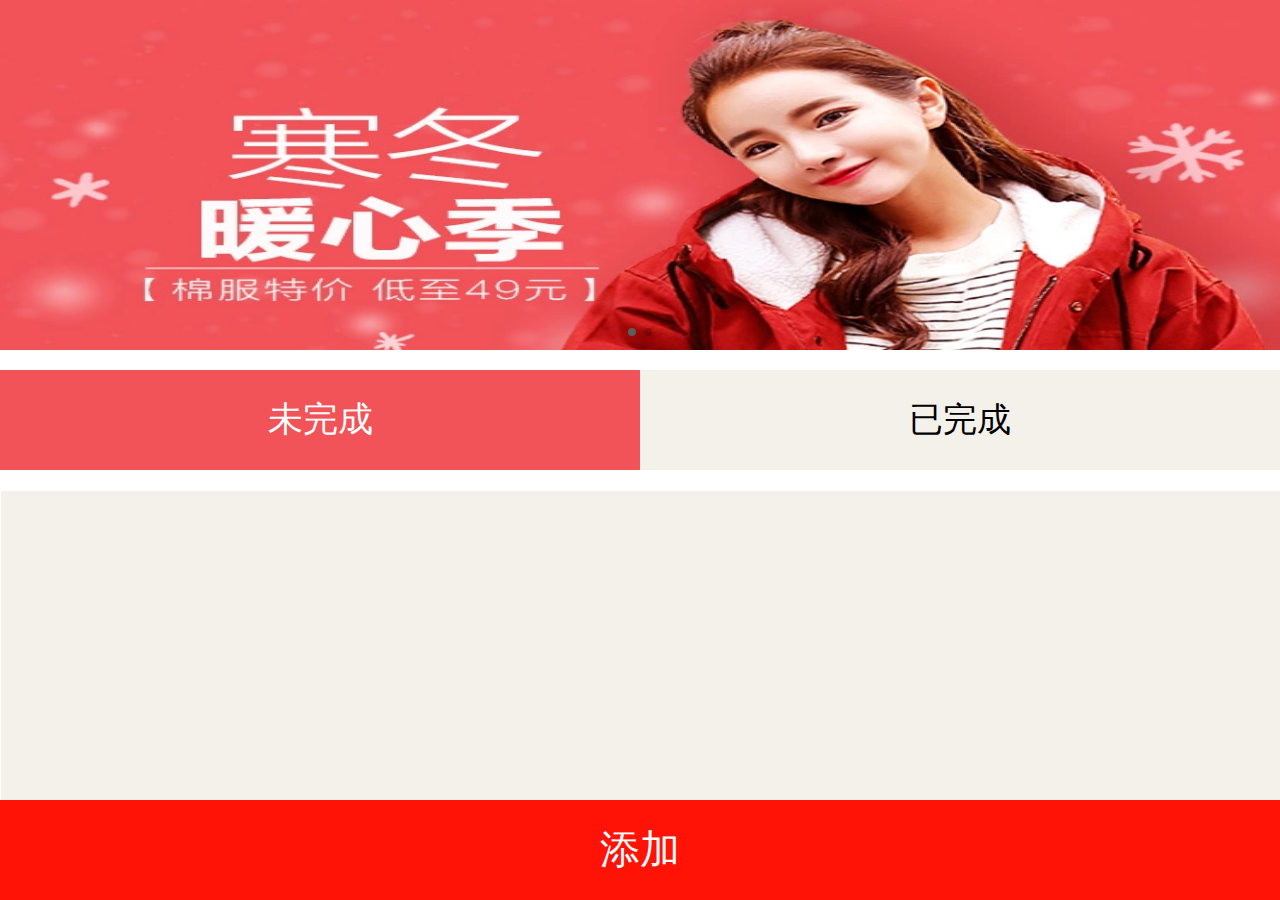
<file: projects/todo/index.html>
<!doctype html>
<html lang="en">
<head>
    <meta charset="UTF-8">
    <meta name="viewport"
          content="width=device-width, user-scalable=no, initial-scale=1.0, maximum-scale=1.0, minimum-scale=1.0">
    <title>便签</title>
    <link rel="stylesheet" href="css/swiper.min.css">
    <link rel="stylesheet" href="css/my_.css">
    <link rel="stylesheet" href="css/iconfont.css">
    <style>
    
    </style>
</head>
<body>

<div id="main">

    <!--移动端插件 Swiper-->
    <div class="swiper-container">
        <div class="swiper-wrapper">
            <div class="swiper-slide">
                <img src="img/banner-pc3.png" alt="">
            </div>
            <div class="swiper-slide">
                <img src="img/banner-pc4.png" alt="">
            </div>
        </div>
        <div class="swiper-pagination"></div>
    </div>
    <!--F15358-->
    <!--轮播结束-->
    <div class="btn-box">
        <div class="wait active">未完成</div>
        <div class="done">已完成</div>
    </div>
    <div class="content">
        <ul>
            <li>
                <input type="checkbox">
                
            </li>
        </ul>
    </div>
    <div class="inner-box">
        <div id="add">添加</div>
    </div>
</div>
<div class="mask">
    <div class="editarea ">
        <textarea name="" id="text" cols="30" rows="10"></textarea>
        <input type="button" value="提交" id='subimt'>
        <div class="close">X</div>
    </div>
    <div class="showarea">
        <div class="show-inner"></div>
        <div class="showclose">X</div>
    </div>
</div>
<!--现成动画-->
<!--animate.css-->
</body>
<script src="js/jquery.min.js"></script>
<script src="js/swiper.js"></script>
<script src="js/rem.js"></script>
<script src="js/iscroll.js"></script>
<script src="js/hammer.js"></script>
<script src="js/my.js"></script>
</html>
</file>
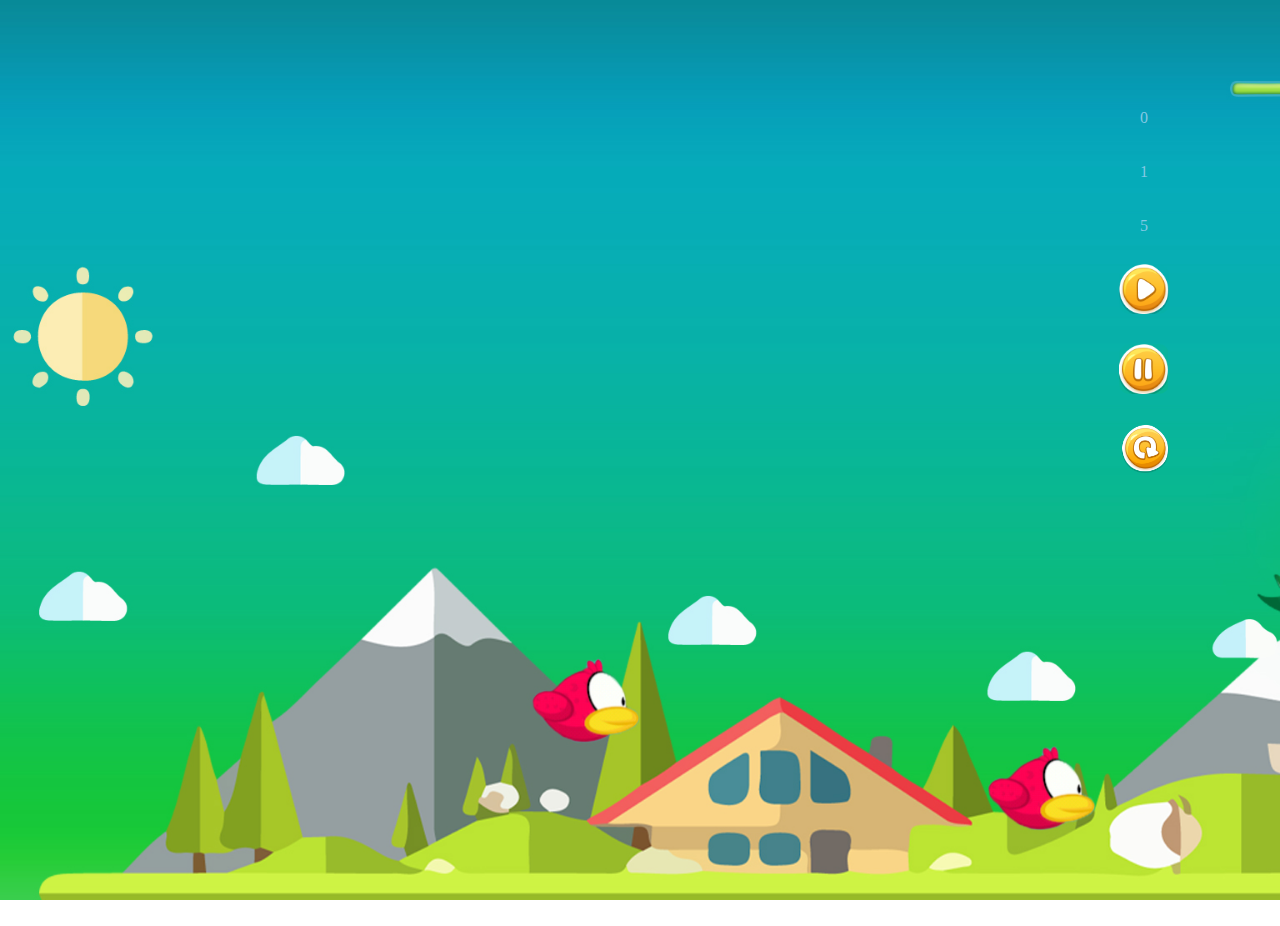
<file: projects/daziyouxi/dazi.html>
<!doctype html>
<html lang="en">
<head>
    <meta charset="UTF-8">
    <title>Document</title>
</head>
<style>
    html,body{
        width: 100%;
        height: 100%;
        overflow: hidden;
        background:linear-gradient(#098B99, #06ACBA 25%, #09B796 50%, #0DBE6D 75%,#14C445);
    }

    *{
        margin: 0px;
        padding: 0px;
        box-sizing: border-box;
        list-style: none;/* 列表标签的默认样式 */
        text-decoration: none; /* 清除标签的默认下划线 */
    }
    img{
        width:100%;
        height: 100%;
    }

    @keyframes leftIn {
        0%{
            left: 1230px;
        }
        100%{
            left: 0;
        }
    }
    .main{
        width:1300px;
        height: 100%;
        background-image: url('img/bg-pc1.jpg');
        background-repeat: no-repeat;
        background-size: cover ;
        margin:0 auto;
    }
    .left{
        width:950px;
        height: 100%;
        float: left;
        position: relative;
    }
    .right{
        width: 300px;
        height: 100%;
        float: left;
        margin-top:26px;
        margin-left:44px;
    }
    .show{
        width: 180px;
        height: 40px;
        border-radius: 10px;
        margin: 14px auto;
    }
    .show1{
        margin-top: 60px;
    }
    .show .title{
        height: 20px;
        text-align: center;
        color: #fff;
    }
    .show .con{
        height: 20px;
        text-align: center;
        color: #84C9E4;
        padding-top:23px;
    }
    .btn{
        width: 60px;
        height: 30px;
        line-height: 30px;
        text-align: center;
        margin: 30px auto 0;
        cursor: pointer;
        border-radius: 10px;
        font-weight: 600;
        color: #000;
        transition: all 1s;
    }
    #start{
        width: 50px;
        height: 50px;
        background: url('img/kaishi.png');
        background-size: contain;
        background-repeat: no-repeat;
    }
    #pause{
        background: url('img/zhanting.png');
        width: 50px;
        height: 50px;
        background-size: contain;
        background-repeat: no-repeat;
    }
    .btn:hover,.close:hover{
        transform: scale(1.1);
        color: blue;
    }
    .letter{
        width: 53px;
        height: 77px;
        position: absolute;
    }
    .close{
        width: 50px;
        height: 50px;
        background: url("img/chongxinkaishi.png");
        background-size: contain;
        margin:30px auto;
        transition: all 1s;
    }
</style>
<body>
    <div class="main">
        <div class="left"></div>
        <div class="right">
            <div class="show show1">
                <!--<div class="title">得分</div>-->
                <div class="con" id="scor">0</div>
            </div>
            <div class="show">
                <!--<div class="title">关卡</div>-->
                <div class="con" id="state">1</div>
            </div>
            <div class="show">
                <!--<div class="title">生命</div>-->
                <div class="con" id="life">5</div>
            </div>
            <div class="btn" id="start"></div>
            <div class="btn" id="pause"></div>
            <div class="close"></div>
        </div>
    </div>
</body>
<script src="js/dz.js"></script>
<script>
    this.life=life;
    this.lifenum=5;
    this.speed=5;
    this.state=state;
    this.statenum=1;
    this.scor=scor;
    this.scornum=0;
    this.height=window.innerHeight;
    this.left = left;
    this.num = 3;
    this.obj = {};
    this.flag=true;
    this.st=null;
    // this.phb=phb;
    this.bestScor=localStorage.scor?JSON.parse(localStorage.scor):[];


</script>
</html>
</file>
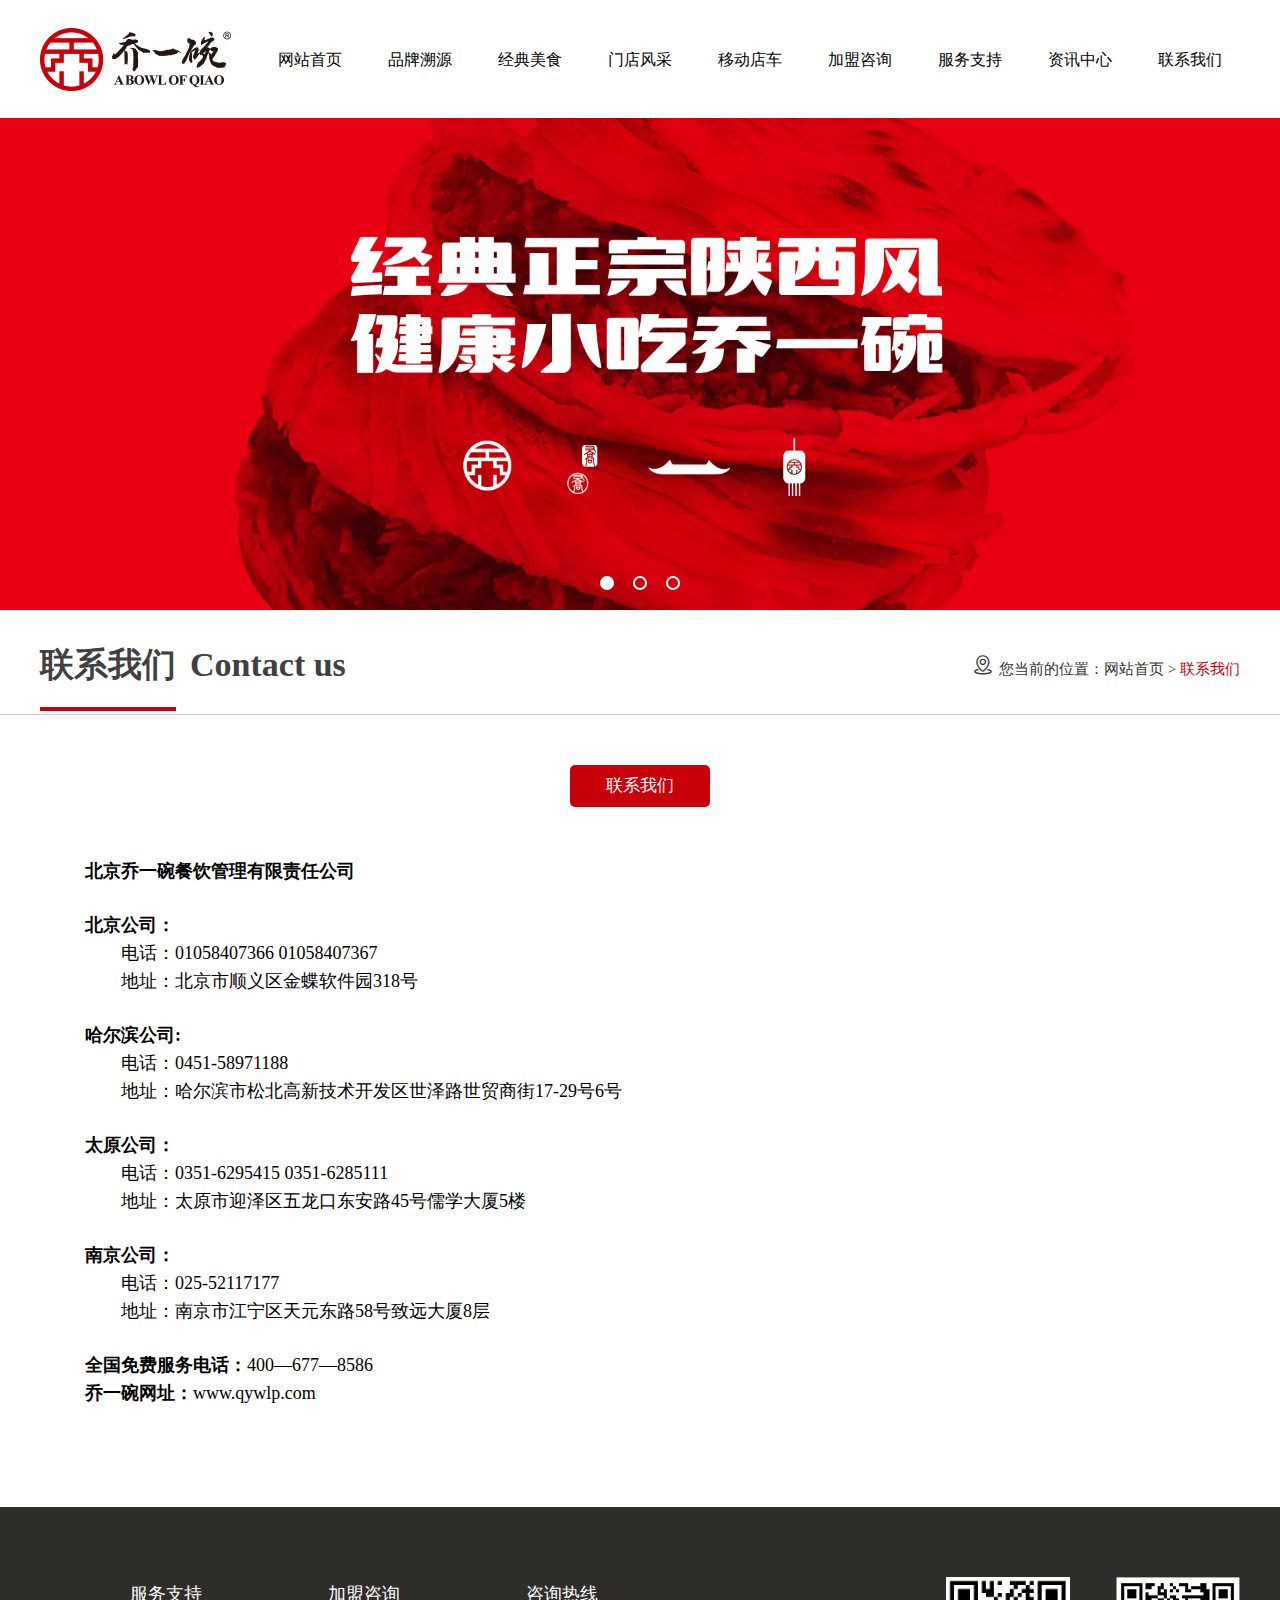
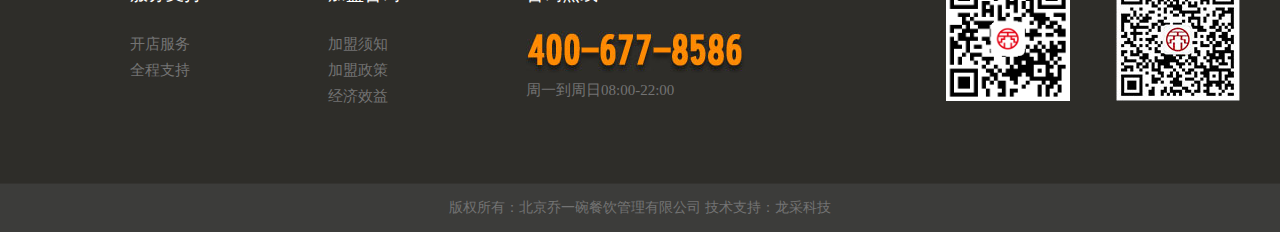
<file: projects/qiye/call-me.html>
<!doctype html>
<html lang="en">
<head>
    <meta charset="UTF-8">
    <title>联系我们</title>
    <link rel="stylesheet" href="css/iconfont.css">
    <link rel="stylesheet" href="css/base.css">
    <link rel="stylesheet" href="css/jingdian_.css">
    <link rel="stylesheet" href="css/call_me.css">
</head>
<body>
<header>
    <div class="head-left">
        <img src="img/logo.jpg" alt="">
    </div>
    <ul class="head-right">
        <li><a href="index.html">网站首页</a></li>
        <li><a href="pinpai.html">品牌溯源</a></li>
        <li><a href="jingdian.html">经典美食</a></li>
        <li><a href="menmiancaifeng.html">门店风采</a></li>
        <li><a href="move-che.html">移动店车</a></li>
        <li><a href="jia-meng.html">加盟咨询</a></li>
        <li><a href="service.html">服务支持</a></li>
        <li><a href="new.html">资讯中心</a></li>
        <li><a href="call-me.html">联系我们</a></li>
    </ul>
</header>
<!--导航结束-->
<!--banner开始-->
<div class="banner-box">
    <ul class="banner">
        <li class="qy-active"><img src="img/banner-pc1.jpg" alt=""></li>
        <li><img src="img/banner-pc2.jpg" alt=""></li>
        <li><img src="img/banner-pc3.jpg" alt=""></li>
    </ul>
    <ul class="qy-dianbox">
        <li class="dian-active"></li>
        <li></li>
        <li></li>
    </ul>
</div>
<!--banner结束-->
<!--内容标题开始-->
<div class="twopage-title">

    <div class="twopage-inner-l">
        <span>联系我们</span>
        <span>Contact us</span>
    </div>
    <div class="twopage-inner-r">
        <span class="iconfont address">&#xe876;</span>
        <span>
            您当前的位置：网站首页 > <span class="add-color">联系我们</span>
        </span>
    </div>
</div>
<div class="bottom-line"></div>
<!--主体内容开始-->
    <div class="call-title">联系我们</div>
<ul class="call-box">
        <li >北京乔一碗餐饮管理有限责任公司</li>
        <li class="add-b">北京公司：</li>
        <li>　　电话：01058407366    01058407367</li>
        <li>　　地址：北京市顺义区金蝶软件园318号</li>
        <li class="add-b">哈尔滨公司:</li>
        <li>　　电话：0451-58971188</li>
        <li>　　地址：哈尔滨市松北高新技术开发区世泽路世贸商街17-29号6号</li>
        <li class="add-b">太原公司：</li>
        <li>　　电话：0351-6295415    0351-6285111</li>
        <li>　　地址：太原市迎泽区五龙口东安路45号儒学大厦5楼</li>
        <li class="add-b">南京公司：</li>
    <li>　　电话：025-52117177</li>
    <li>　　地址：南京市江宁区天元东路58号致远大厦8层</li>
    <li class="add-b">全国免费服务电话：<span>400—677—8586</span></li>
    <li class="add-c">乔一碗网址：<span>www.qywlp.com</span></li>
</ul>
<!--主体内容结束-->
<!--底部开始-->
<div class="footer">
    <div class="footer-inner">
        <div class="foot-left">
            <ul class="foot-left-inner">
                <li>服务支持</li>
                <li class="foot-txt">开店服务</li>
                <li class="foot-txt">全程支持</li>
            </ul>
            <ul class="foot-left-inner">
                <li>加盟咨询</li>
                <li class="foot-txt">加盟须知</li>
                <li class="foot-txt">加盟政策</li>
                <li class="foot-txt">经济效益</li>
            </ul>
            <ul class="foot-left-inner">
                <li>咨询热线</li>
                <li id="call"></li>
                <li class="foot-txt">
                    周一到周日08:00-22:00
                </li>
            </ul>
        </div>
        <div class="foot-right-pc1">
            <img src="img/erweima-pc1.png" alt="">
        </div>
        <div class="foot-right-pc2">
            <img src="img/erweima-pc2.png" alt="">
        </div>
    </div>
</div>
<div class="footer-bottom">版权所有：北京乔一碗餐饮管理有限公司 技术支持：龙采科技</div>
<!--底部结束-->
</body>
<script src="js/qy.js"></script>
</html>
</file>
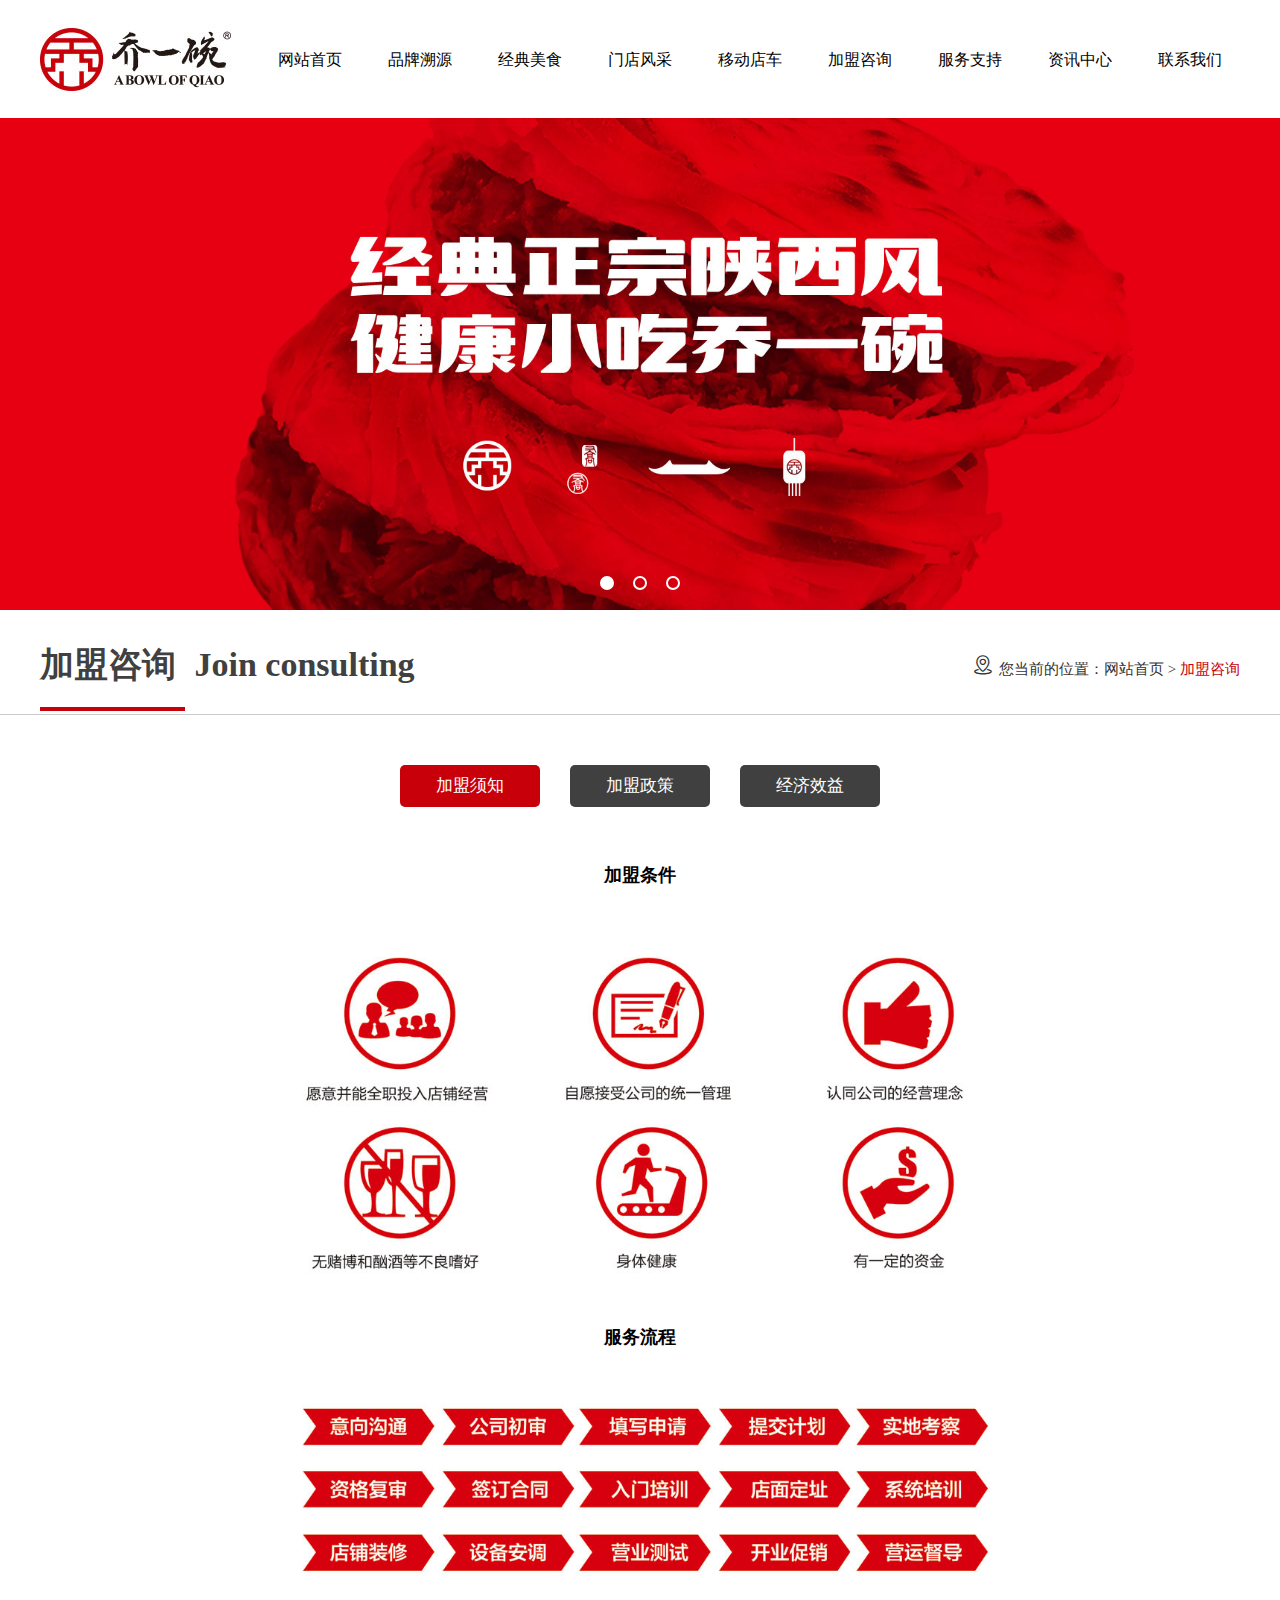
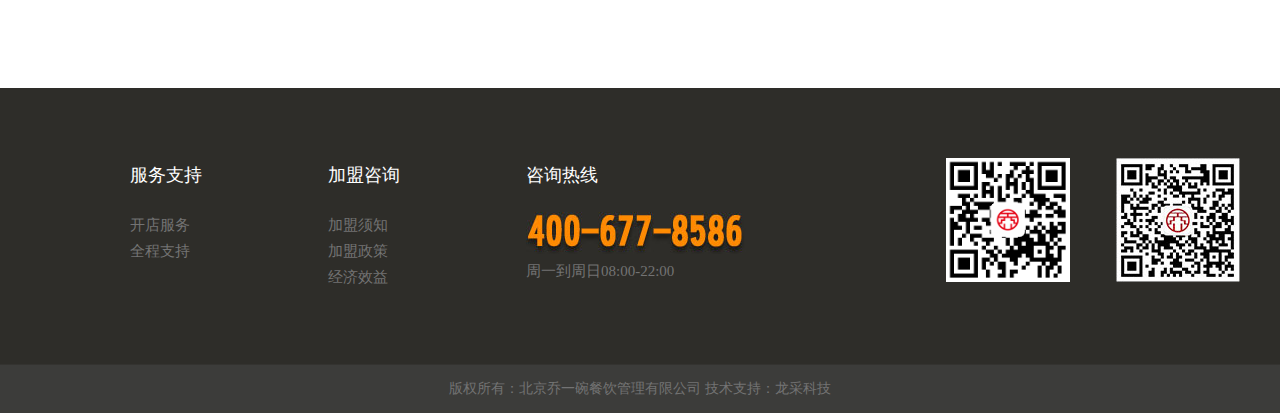
<file: projects/qiye/jia-meng.html>
<!doctype html>
<html lang="en">
<head>
    <meta charset="UTF-8">
    <title>加盟咨询</title>
    <link rel="stylesheet" href="css/iconfont.css">
    <link rel="stylesheet" href="css/base.css">
    <link rel="stylesheet" href="css/jia_meng.css">
</head>
<body>
<header>
    <div class="head-left">
        <img src="img/logo.jpg" alt="">
    </div>
    <ul class="head-right">
        <li><a href="index.html">网站首页</a></li>
        <li><a href="pinpai.html">品牌溯源</a></li>
        <li><a href="jingdian.html">经典美食</a></li>
        <li><a href="menmiancaifeng.html">门店风采</a></li>
        <li><a href="move-che.html">移动店车</a></li>
        <li><a href="jia-meng.html">加盟咨询</a></li>
        <li><a href="service.html">服务支持</a></li>
        <li><a href="new.html">资讯中心</a></li>
        <li><a href="call-me.html">联系我们</a></li>
    </ul>
</header>
<!--导航结束-->
<!--banner开始-->
<div class="banner-box">
    <ul class="banner">
        <li class="qy-active"><img src="img/banner-pc1.jpg" alt=""></li>
        <li><img src="img/banner-pc2.jpg" alt=""></li>
        <li><img src="img/banner-pc3.jpg" alt=""></li>
    </ul>
    <ul class="qy-dianbox">
        <li class="dian-active"></li>
        <li></li>
        <li></li>
    </ul>
</div>
<!--banner结束-->
<!--内容标题开始-->
<div class="twopage-title">
    <div class="twopage-inner-l">
        <span>加盟咨询 </span>
        <span>Join consulting</span>
    </div>
    <div class="twopage-inner-r">
        <span class="iconfont address">&#xe876;</span>
        <span>
            您当前的位置：网站首页 > <span class="add-color">加盟咨询</span>
        </span>
    </div>
</div>
<div class="bottom-line"></div>
<!--标题开始-->
<ul class="three-nav">
    <li class="first-nav">加盟须知</li>
    <li>加盟政策</li>
    <li>经济效益</li>
</ul>
<!--标题结束-->
<!--主体内容开始-->
<div class="txt-title">加盟条件</div>
<div class="jia-meng-img">
    <img src="img/jia-meng-pc1.jpg" alt="">
</div>
<div class="txt-title" id="txt-title2">服务流程</div>
<div class="jia-meng-img" id="jia-meng-img2">
    <img src="img/jia-meng-pc2.jpg" alt="">
</div>
<!--主体内容结束-->
<!--底部开始-->
<div class="footer">
    <div class="footer-inner">
        <div class="foot-left">
            <ul class="foot-left-inner">
                <li>服务支持</li>
                <li class="foot-txt">开店服务</li>
                <li class="foot-txt">全程支持</li>
            </ul>
            <ul class="foot-left-inner">
                <li>加盟咨询</li>
                <li class="foot-txt">加盟须知</li>
                <li class="foot-txt">加盟政策</li>
                <li class="foot-txt">经济效益</li>
            </ul>
            <ul class="foot-left-inner">
                <li>咨询热线</li>
                <li id="call"></li>
                <li class="foot-txt">
                    周一到周日08:00-22:00
                </li>
            </ul>
        </div>
        <div class="foot-right-pc1">
            <img src="img/erweima-pc1.png" alt="">
        </div>
        <div class="foot-right-pc2">
            <img src="img/erweima-pc2.png" alt="">
        </div>
    </div>
</div>
<div class="footer-bottom">版权所有：北京乔一碗餐饮管理有限公司 技术支持：龙采科技</div>
<!--底部结束-->
</body>
<script src="js/qy.js"></script>
</html>
</file>
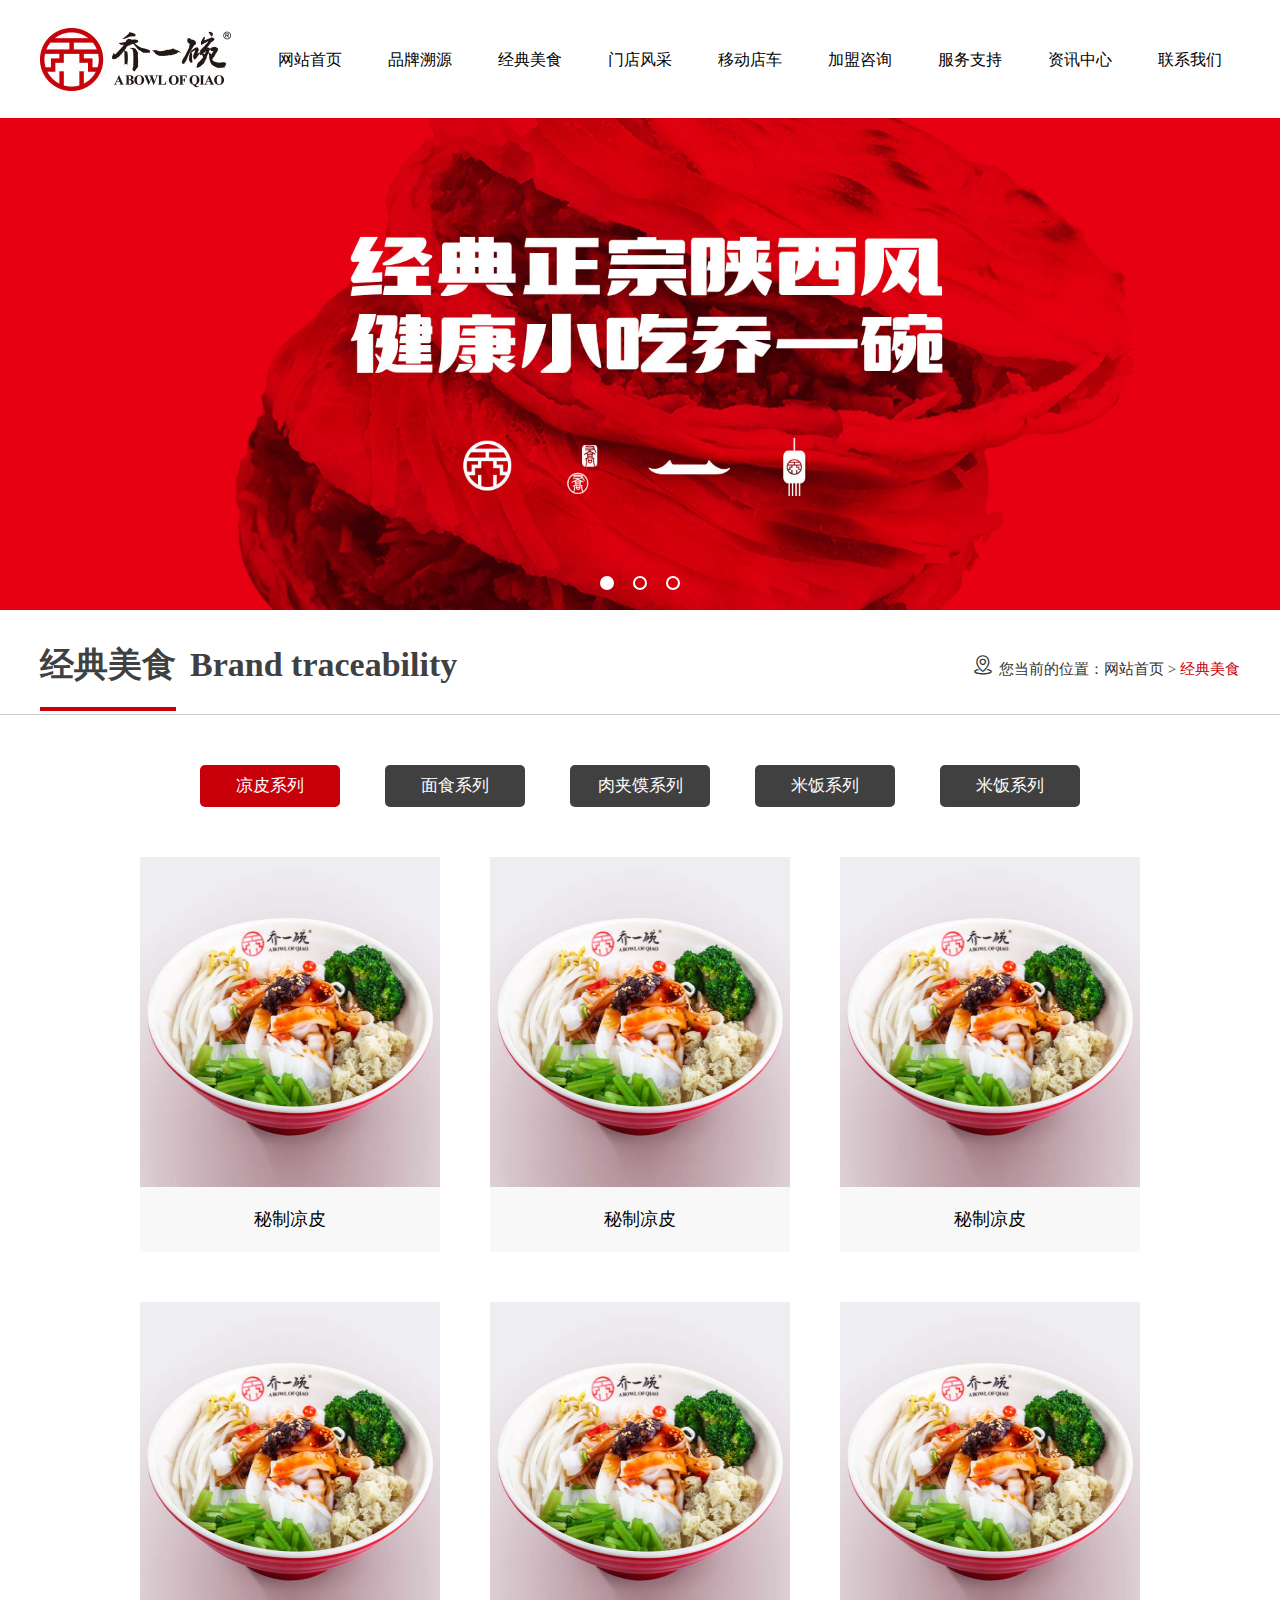
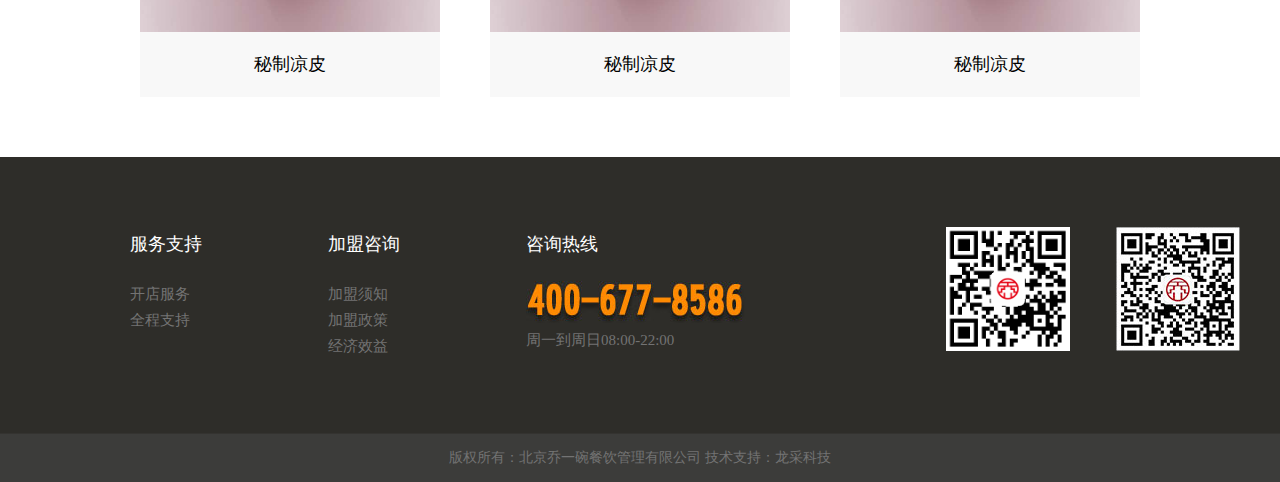
<file: projects/qiye/jingdian.html>
<!doctype html>
<html lang="en">
<head>
    <meta charset="UTF-8">
    <title>经典美食</title>
    <link rel="stylesheet" href="css/iconfont.css">
    <link rel="stylesheet" href="css/base.css">
    <link rel="stylesheet" href="css/jingdian_.css">
</head>
<body>
<header>
    <div class="head-left">
        <img src="img/logo.jpg" alt="">
    </div>
    <ul class="head-right">
        <li><a href="index.html">网站首页</a></li>
        <li><a href="pinpai.html">品牌溯源</a></li>
        <li><a href="jingdian.html">经典美食</a></li>
        <li><a href="menmiancaifeng.html">门店风采</a></li>
        <li><a href="move-che.html">移动店车</a></li>
        <li><a href="jia-meng.html">加盟咨询</a></li>
        <li><a href="service.html">服务支持</a></li>
        <li><a href="new.html">资讯中心</a></li>
        <li><a href="call-me.html">联系我们</a></li>
    </ul>
</header>
<!--导航结束-->
<!--banner开始-->
<div class="banner-box">
    <ul class="banner">
        <li class="qy-active"><img src="img/banner-pc1.jpg" alt=""></li>
        <li><img src="img/banner-pc2.jpg" alt=""></li>
        <li><img src="img/banner-pc3.jpg" alt=""></li>
    </ul>
    <ul class="qy-dianbox">
        <li class="dian-active"></li>
        <li></li>
        <li></li>
    </ul>
</div>
<!--banner结束-->
<!--内容标题开始-->
<div class="twopage-title">
    <div class="twopage-inner-l">
        <span>经典美食</span>
        <span>Brand traceability</span>
    </div>
    <div class="twopage-inner-r">
        <span class="iconfont address">&#xe876;</span>
        <span>
            您当前的位置：网站首页 > <span class="add-color">经典美食</span>
        </span>
    </div>
</div>
<div class="bottom-line"></div>
<!--主体内容开始-->
<ul class="five-nav">
    <li class="first-nav">凉皮系列</li>
    <li>面食系列</li>
    <li>肉夹馍系列</li>
    <li>米饭系列</li>
    <li>米饭系列</li>
</ul>
<ul class="img-list">
    <li>
        <div>
            <img src="img/img-list-pc1.jpg" alt="">
        </div>
        <span>秘制凉皮</span>
        <div class="mask">
            <div class="red">
                秘制凉皮
                <div class="square"></div>
            </div>
        </div>
    </li>

    <li>
        <div>
            <img src="img/img-list-pc1.jpg" alt="">
        </div>
        <span>秘制凉皮</span>
        <div class="mask">
            <div class="red">
                秘制凉皮
                <div class="square"></div>
            </div>
        </div>
    </li>
    <li>
        <div>
            <img src="img/img-list-pc1.jpg" alt="">
        </div>
        <span>秘制凉皮</span>
        <div class="mask">
            <div class="red">
                秘制凉皮
                <div class="square"></div>
            </div>
        </div>
    </li>

    <li>
        <div>
            <img src="img/img-list-pc1.jpg" alt="">
        </div>
        <span>秘制凉皮</span>
        <div class="mask">
            <div class="red">
                秘制凉皮
                <div class="square"></div>
            </div>
        </div>
    </li>
    <li>
        <div>
            <img src="img/img-list-pc1.jpg" alt="">
        </div>
        <span>秘制凉皮</span>
        <div class="mask">
            <div class="red">
                秘制凉皮
                <div class="square"></div>
            </div>
        </div>
    </li>
    <li>
        <div>
            <img src="img/img-list-pc1.jpg" alt="">
        </div>
        <span>秘制凉皮</span>
        <div class="mask">
            <div class="red">
                秘制凉皮
                <div class="square"></div>
            </div>
        </div>
    </li>
</ul>
<!--主体内容结束-->
<!--底部开始-->
<div class="footer">
    <div class="footer-inner">
        <div class="foot-left">
            <ul class="foot-left-inner">
                <li>服务支持</li>
                <li class="foot-txt">开店服务</li>
                <li class="foot-txt">全程支持</li>
            </ul>
            <ul class="foot-left-inner">
                <li>加盟咨询</li>
                <li class="foot-txt">加盟须知</li>
                <li class="foot-txt">加盟政策</li>
                <li class="foot-txt">经济效益</li>
            </ul>
            <ul class="foot-left-inner">
                <li>咨询热线</li>
                <li id="call"></li>
                <li class="foot-txt">
                    周一到周日08:00-22:00
                </li>
            </ul>
        </div>
        <div class="foot-right-pc1">
            <img src="img/erweima-pc1.png" alt="">
        </div>
        <div class="foot-right-pc2">
            <img src="img/erweima-pc2.png" alt="">
        </div>
    </div>
</div>
<div class="footer-bottom">版权所有：北京乔一碗餐饮管理有限公司 技术支持：龙采科技</div>
<!--底部结束-->
</body>
<script src="js/qy.js"></script>
</html>
</file>
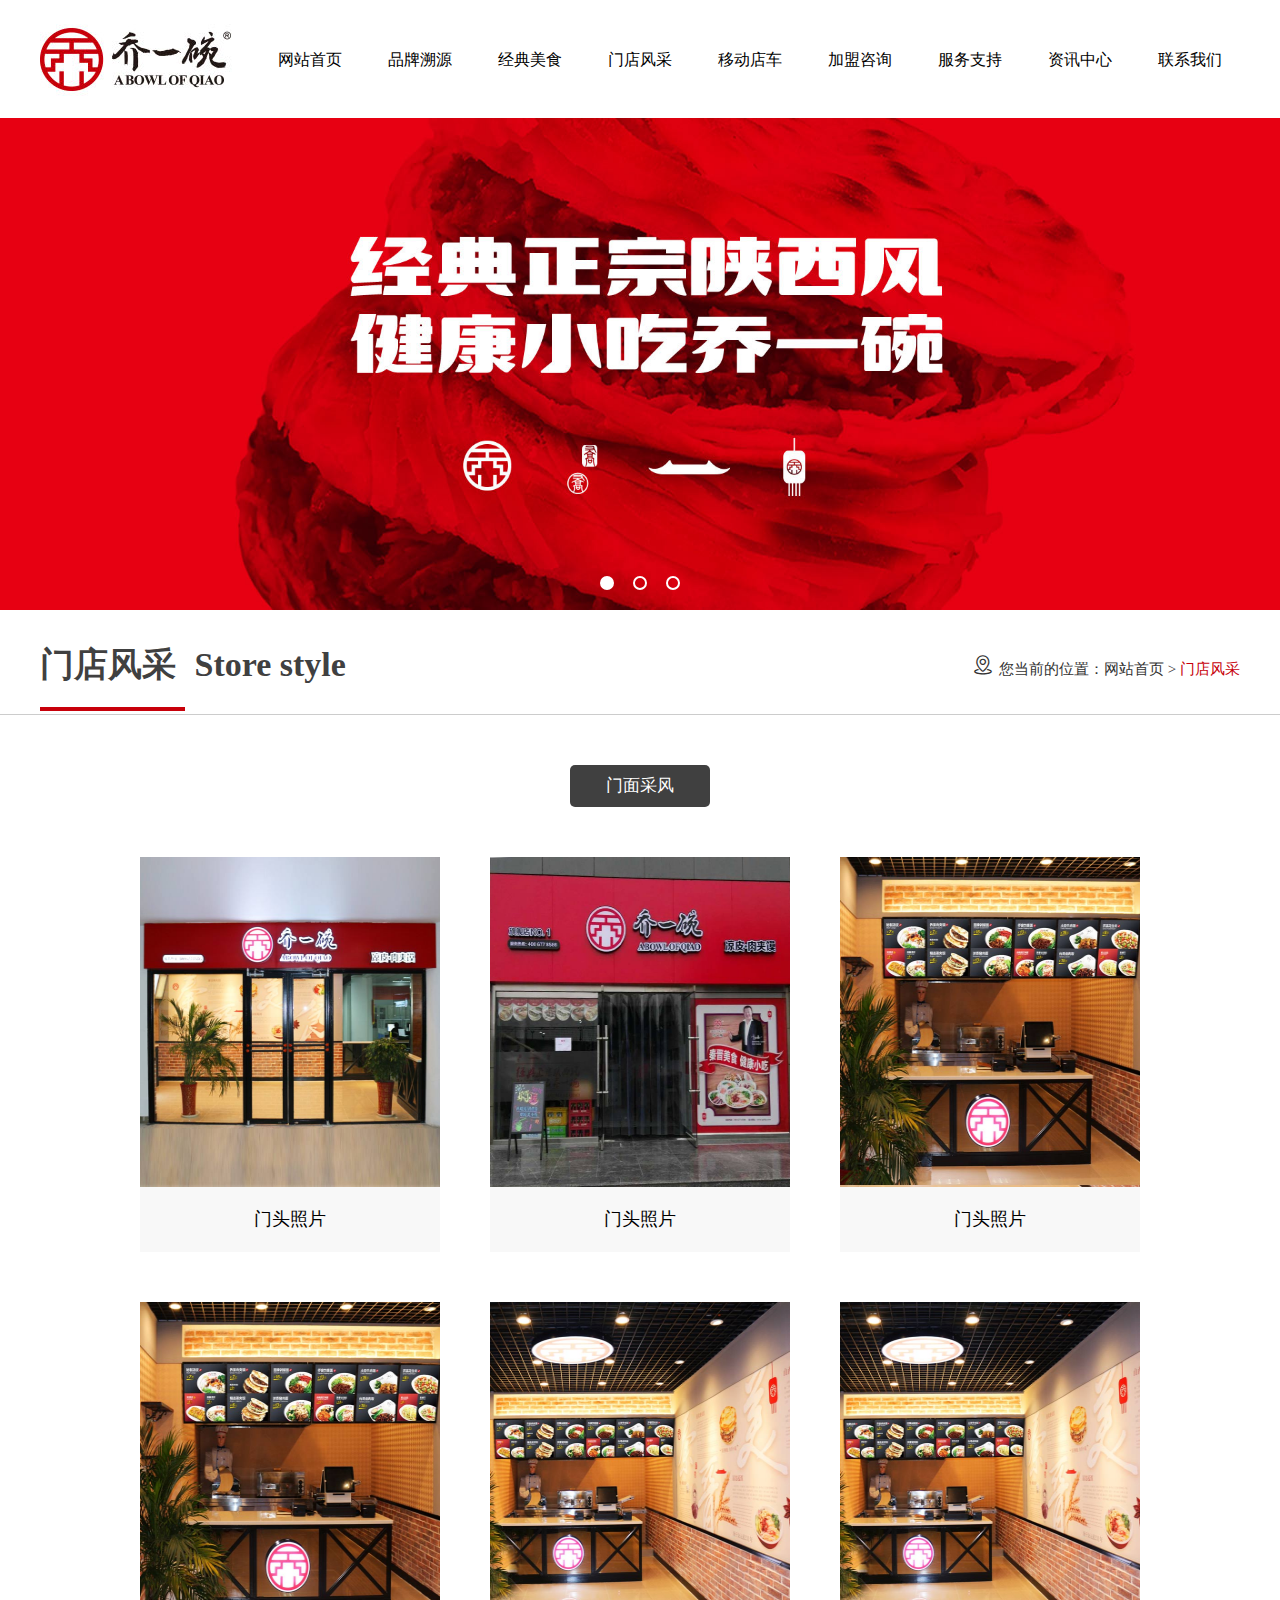
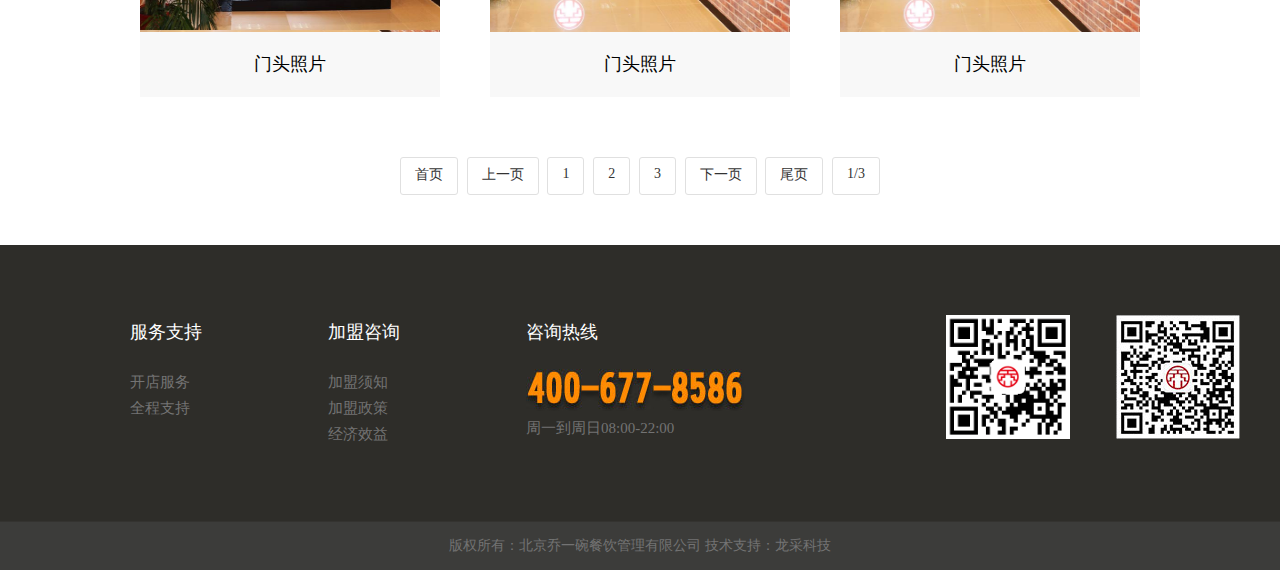
<file: projects/qiye/menmiancaifeng.html>
<!doctype html>
<html lang="en">
<head>
    <meta charset="UTF-8">
    <title>门店风采</title>
    <link rel="stylesheet" href="css/iconfont.css">
    <link rel="stylesheet" href="css/base.css">
    <link rel="stylesheet" href="css/jingdian_.css">
    <link rel="stylesheet" href="css/mengmiancaifeng_.css">
</head>
<body>
<header>
    <div class="head-left">
        <img src="img/logo.jpg" alt="">
    </div>
    <ul class="head-right">
        <li><a href="index.html">网站首页</a></li>
        <li><a href="pinpai.html">品牌溯源</a></li>
        <li><a href="jingdian.html">经典美食</a></li>
        <li><a href="menmiancaifeng.html">门店风采</a></li>
        <li><a href="move-che.html">移动店车</a></li>
        <li><a href="jia-meng.html">加盟咨询</a></li>
        <li><a href="service.html">服务支持</a></li>
        <li><a href="new.html">资讯中心</a></li>
        <li><a href="call-me.html">联系我们</a></li>
    </ul>
</header>
<!--导航结束-->
<!--banner开始-->
<div class="banner-box">
    <ul class="banner">
        <li class="qy-active"><img src="img/banner-pc1.jpg" alt=""></li>
        <li><img src="img/banner-pc2.jpg" alt=""></li>
        <li><img src="img/banner-pc3.jpg" alt=""></li>
    </ul>
    <ul class="qy-dianbox">
        <li class="dian-active"></li>
        <li></li>
        <li></li>
    </ul>
</div>
<!--banner结束-->
<!--内容标题开始-->
<div class="twopage-title">
    <div class="twopage-inner-l">
        <span>门店风采 </span>
        <span>Store style</span>
    </div>
    <div class="twopage-inner-r">
        <span class="iconfont address">&#xe876;</span>
        <span>
            您当前的位置：网站首页 > <span class="add-color">门店风采 </span>
        </span>
    </div>
</div>
<div class="bottom-line"></div>
<!--主体内容开始-->
<!--标题开始-->
    <div class="style-title">门面采风</div>
<!--标题结束-->
<!--图片列表开始-->
<ul class="img-list">
    <li>
        <div>
            <img src="img/mengmian-pc1.jpg" alt="">
        </div>
        <span>门头照片</span>
    </li>
    <li>
        <div>
            <img src="img/mengmian-pc2.jpg" alt="">
        </div>
        <span>门头照片</span>
    </li>
    <li>
        <div>
            <img src="img/mengmian-pc3.jpg" alt="">
        </div>
        <span>门头照片</span>
    </li>

    <li>
        <div>
            <img src="img/mengmian-pc3.jpg" alt="">
        </div>
        <span>门头照片</span>
    </li>
    <li>
        <div>
            <img src="img/mengmian-pc4.jpg" alt="">
        </div>
        <span>门头照片</span>
    </li>
    <li>
        <div>
            <img src="img/mengmian-pc4.jpg" alt="">
        </div>
        <span>门头照片</span>
    </li>
</ul>
<!--图片列表结束-->
<!--页码开始-->
<ul class="page-list">
    <li>首页</li>
    <li>上一页</li>
    <li>1</li>
    <li>2</li>
    <li>3</li>
    <li>下一页</li>
    <li>尾页</li>
    <li>1/3</li>
</ul>
<!--页码结束-->
<!--主体内容结束-->
<!--底部开始-->
<div class="footer">
    <div class="footer-inner">
        <div class="foot-left">
            <ul class="foot-left-inner">
                <li>服务支持</li>
                <li class="foot-txt">开店服务</li>
                <li class="foot-txt">全程支持</li>
            </ul>
            <ul class="foot-left-inner">
                <li>加盟咨询</li>
                <li class="foot-txt">加盟须知</li>
                <li class="foot-txt">加盟政策</li>
                <li class="foot-txt">经济效益</li>
            </ul>
            <ul class="foot-left-inner">
                <li>咨询热线</li>
                <li id="call"></li>
                <li class="foot-txt">
                    周一到周日08:00-22:00
                </li>
            </ul>
        </div>
        <div class="foot-right-pc1">
            <img src="img/erweima-pc1.png" alt="">
        </div>
        <div class="foot-right-pc2">
            <img src="img/erweima-pc2.png" alt="">
        </div>
    </div>
</div>
<div class="footer-bottom">版权所有：北京乔一碗餐饮管理有限公司 技术支持：龙采科技</div>
<!--底部结束-->
</body>
<script src="js/qy.js"></script>
</html>
</file>
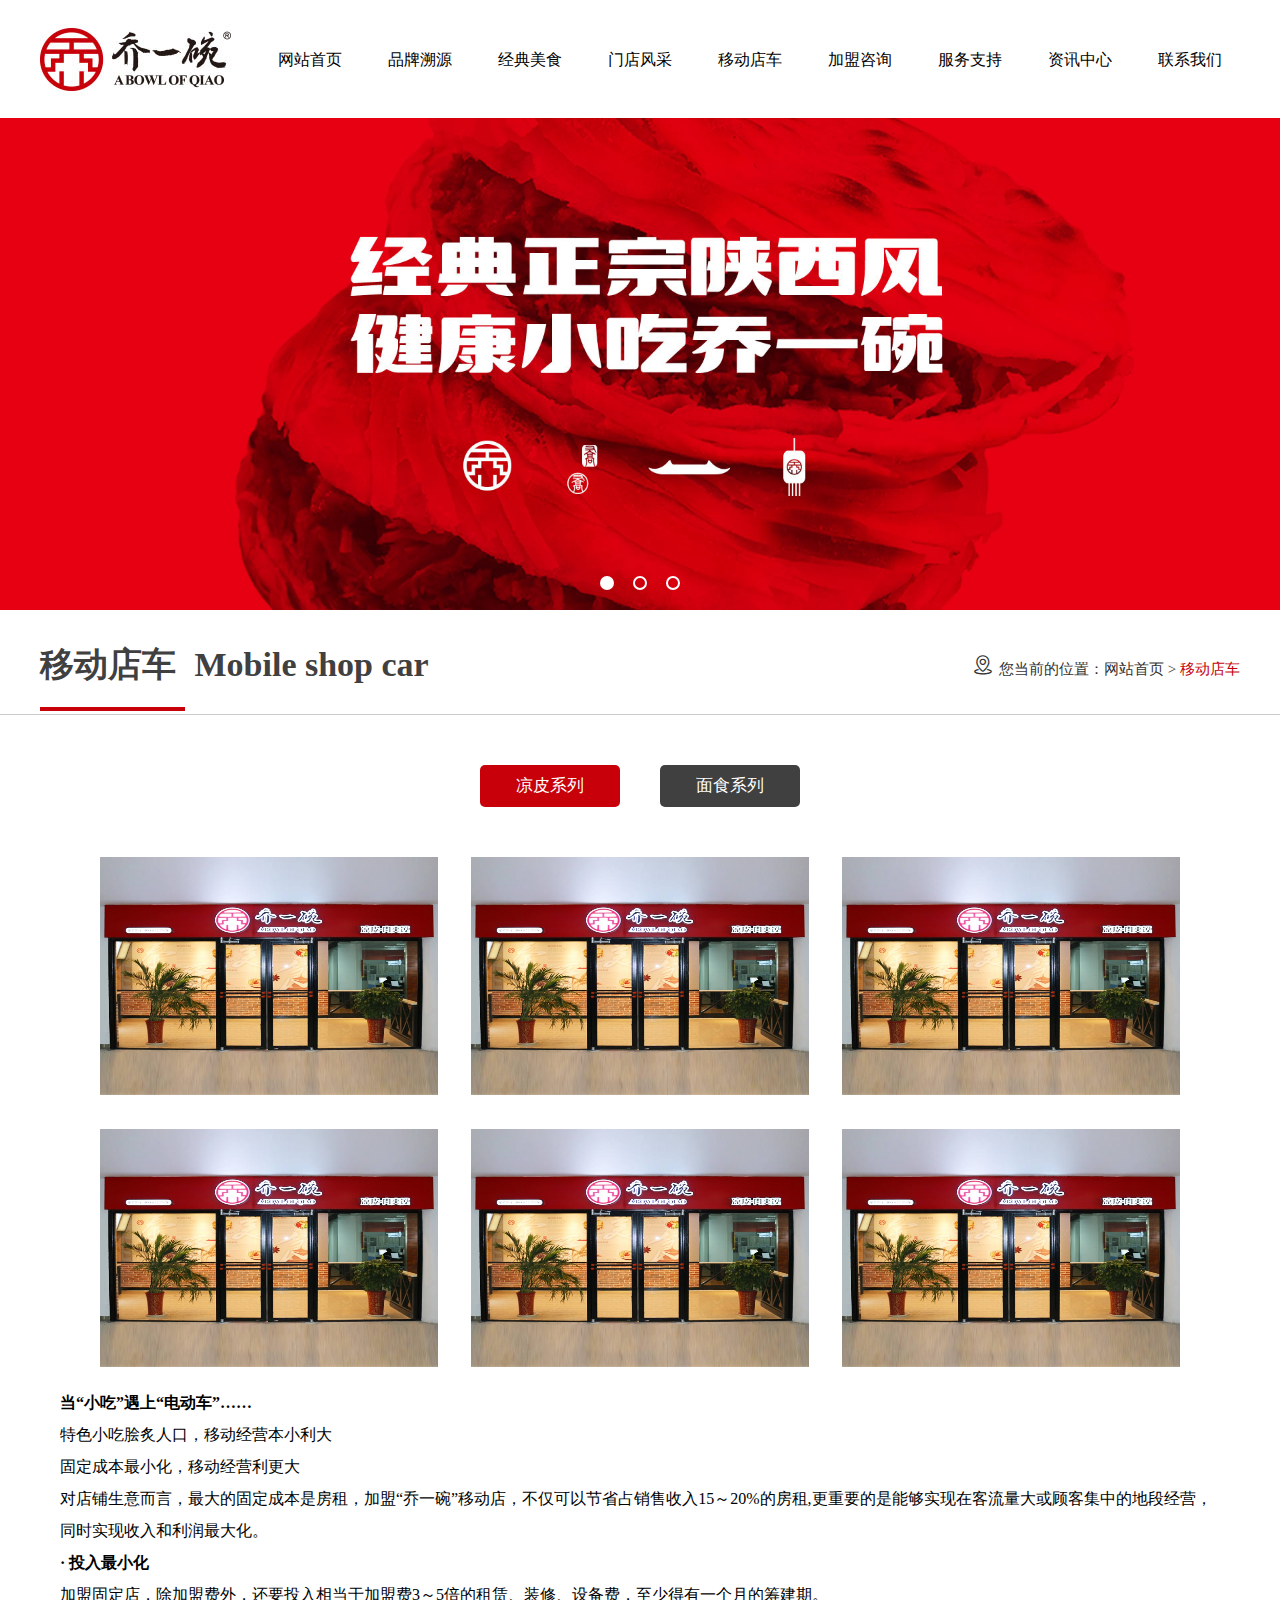
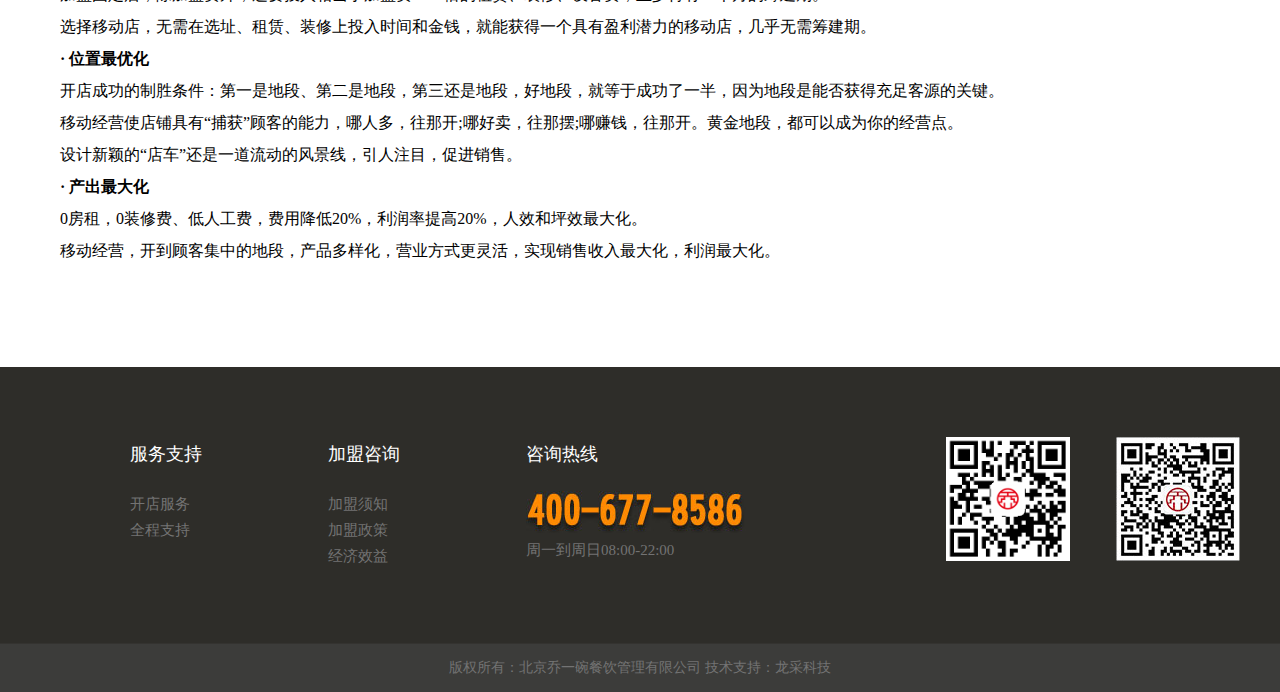
<file: projects/qiye/move-che.html>
<!doctype html>
<html lang="en">
<head>
    <meta charset="UTF-8">
    <title>移动店车</title>
    <link rel="stylesheet" href="css/iconfont.css">
    <link rel="stylesheet" href="css/base.css">
    <link rel="stylesheet" href="css/move_che.css">
</head>
<body>
<header>
    <div class="head-left">
        <img src="img/logo.jpg" alt="">
    </div>
    <ul class="head-right">
        <li><a href="index.html">网站首页</a></li>
        <li><a href="pinpai.html">品牌溯源</a></li>
        <li><a href="jingdian.html">经典美食</a></li>
        <li><a href="menmiancaifeng.html">门店风采</a></li>
        <li><a href="move-che.html">移动店车</a></li>
        <li><a href="jia-meng.html">加盟咨询</a></li>
        <li><a href="service.html">服务支持</a></li>
        <li><a href="new.html">资讯中心</a></li>
        <li><a href="call-me.html">联系我们</a></li>
    </ul>
</header>
<!--导航结束-->
<!--banner开始-->
<div class="banner-box">
    <ul class="banner">
        <li class="qy-active"><img src="img/banner-pc1.jpg" alt=""></li>
        <li><img src="img/banner-pc2.jpg" alt=""></li>
        <li><img src="img/banner-pc3.jpg" alt=""></li>
    </ul>
    <ul class="qy-dianbox">
        <li class="dian-active"></li>
        <li></li>
        <li></li>
    </ul>
</div>
<!--banner结束-->
<!--内容标题开始-->
<div class="twopage-title">
    <div class="twopage-inner-l">
        <span>移动店车 </span>
        <span>Mobile shop car</span>
    </div>
    <div class="twopage-inner-r">
        <span class="iconfont address">&#xe876;</span>
        <span>
            您当前的位置：网站首页 > <span class="add-color">移动店车</span>
        </span>
    </div>
</div>
<div class="bottom-line"></div>
<!--主体内容开始-->
<!--标题开始-->
<ul class="five-nav">
    <li class="first-nav">凉皮系列</li>
    <li>面食系列</li>
</ul>
<!--标题结束-->
<!--图片列表开始-->
<ul class="img-list-move">
    <li>
        <img src="img/mengmian-pc1.jpg" alt="">
    </li>
    <li>
        <img src="img/mengmian-pc1.jpg" alt="">
    </li>
    <li>
        <img src="img/mengmian-pc1.jpg" alt="">
    </li>
    <li>
        <img src="img/mengmian-pc1.jpg" alt="">
    </li>
    <li>
        <img src="img/mengmian-pc1.jpg" alt="">
    </li>
    <li>
        <img src="img/mengmian-pc1.jpg" alt="">
    </li>
</ul>
<!--图片列表结束-->
<!--文字内容开始-->
<ul class="move-box">
    <li class="add-txt-b">当“小吃”遇上“电动车”……</li>
    <li>特色小吃脍炙人口，移动经营本小利大</li>
    <li>固定成本最小化，移动经营利更大</li>
    <li>
        <p>对店铺生意而言，最大的固定成本是房租，加盟“乔一碗”移动店，不仅可以节省占销售收入15～20%的房租,更重要的是能够实现在客流量大或顾客集中的地段经营，同时实现收入和利润最大化。</p>
    </li>
    <li class="add-txt-b">· 投入最小化</li>
    <li>加盟固定店，除加盟费外，还要投入相当于加盟费3～5倍的租赁、装修、设备费，至少得有一个月的筹建期。</li>
    <li>选择移动店，无需在选址、租赁、装修上投入时间和金钱，就能获得一个具有盈利潜力的移动店，几乎无需筹建期。</li>
    <li class="add-txt-b">· 位置最优化</li>
    <li>开店成功的制胜条件：第一是地段、第二是地段，第三还是地段，好地段，就等于成功了一半，因为地段是能否获得充足客源的关键。</li>
    <li>移动经营使店铺具有“捕获”顾客的能力，哪人多，往那开;哪好卖，往那摆;哪赚钱，往那开。黄金地段，都可以成为你的经营点。</li>
    <li>设计新颖的“店车”还是一道流动的风景线，引人注目，促进销售。</li>
    <li class="add-txt-b">· 产出最大化</li>
    <li>0房租，0装修费、低人工费，费用降低20%，利润率提高20%，人效和坪效最大化。</li>
    <li>移动经营，开到顾客集中的地段，产品多样化，营业方式更灵活，实现销售收入最大化，利润最大化。</li>
</ul>
<!--文字内容结束-->
<!--主体内容结束-->
<!--底部开始-->
<div class="footer">
    <div class="footer-inner">
        <div class="foot-left">
            <ul class="foot-left-inner">
                <li>服务支持</li>
                <li class="foot-txt">开店服务</li>
                <li class="foot-txt">全程支持</li>
            </ul>
            <ul class="foot-left-inner">
                <li>加盟咨询</li>
                <li class="foot-txt">加盟须知</li>
                <li class="foot-txt">加盟政策</li>
                <li class="foot-txt">经济效益</li>
            </ul>
            <ul class="foot-left-inner">
                <li>咨询热线</li>
                <li id="call"></li>
                <li class="foot-txt">
                    周一到周日08:00-22:00
                </li>
            </ul>
        </div>
        <div class="foot-right-pc1">
            <img src="img/erweima-pc1.png" alt="">
        </div>
        <div class="foot-right-pc2">
            <img src="img/erweima-pc2.png" alt="">
        </div>
    </div>
</div>
<div class="footer-bottom">版权所有：北京乔一碗餐饮管理有限公司 技术支持：龙采科技</div>
<!--底部结束-->
</body>
<script src="js/qy.js"></script>
</html>
</file>
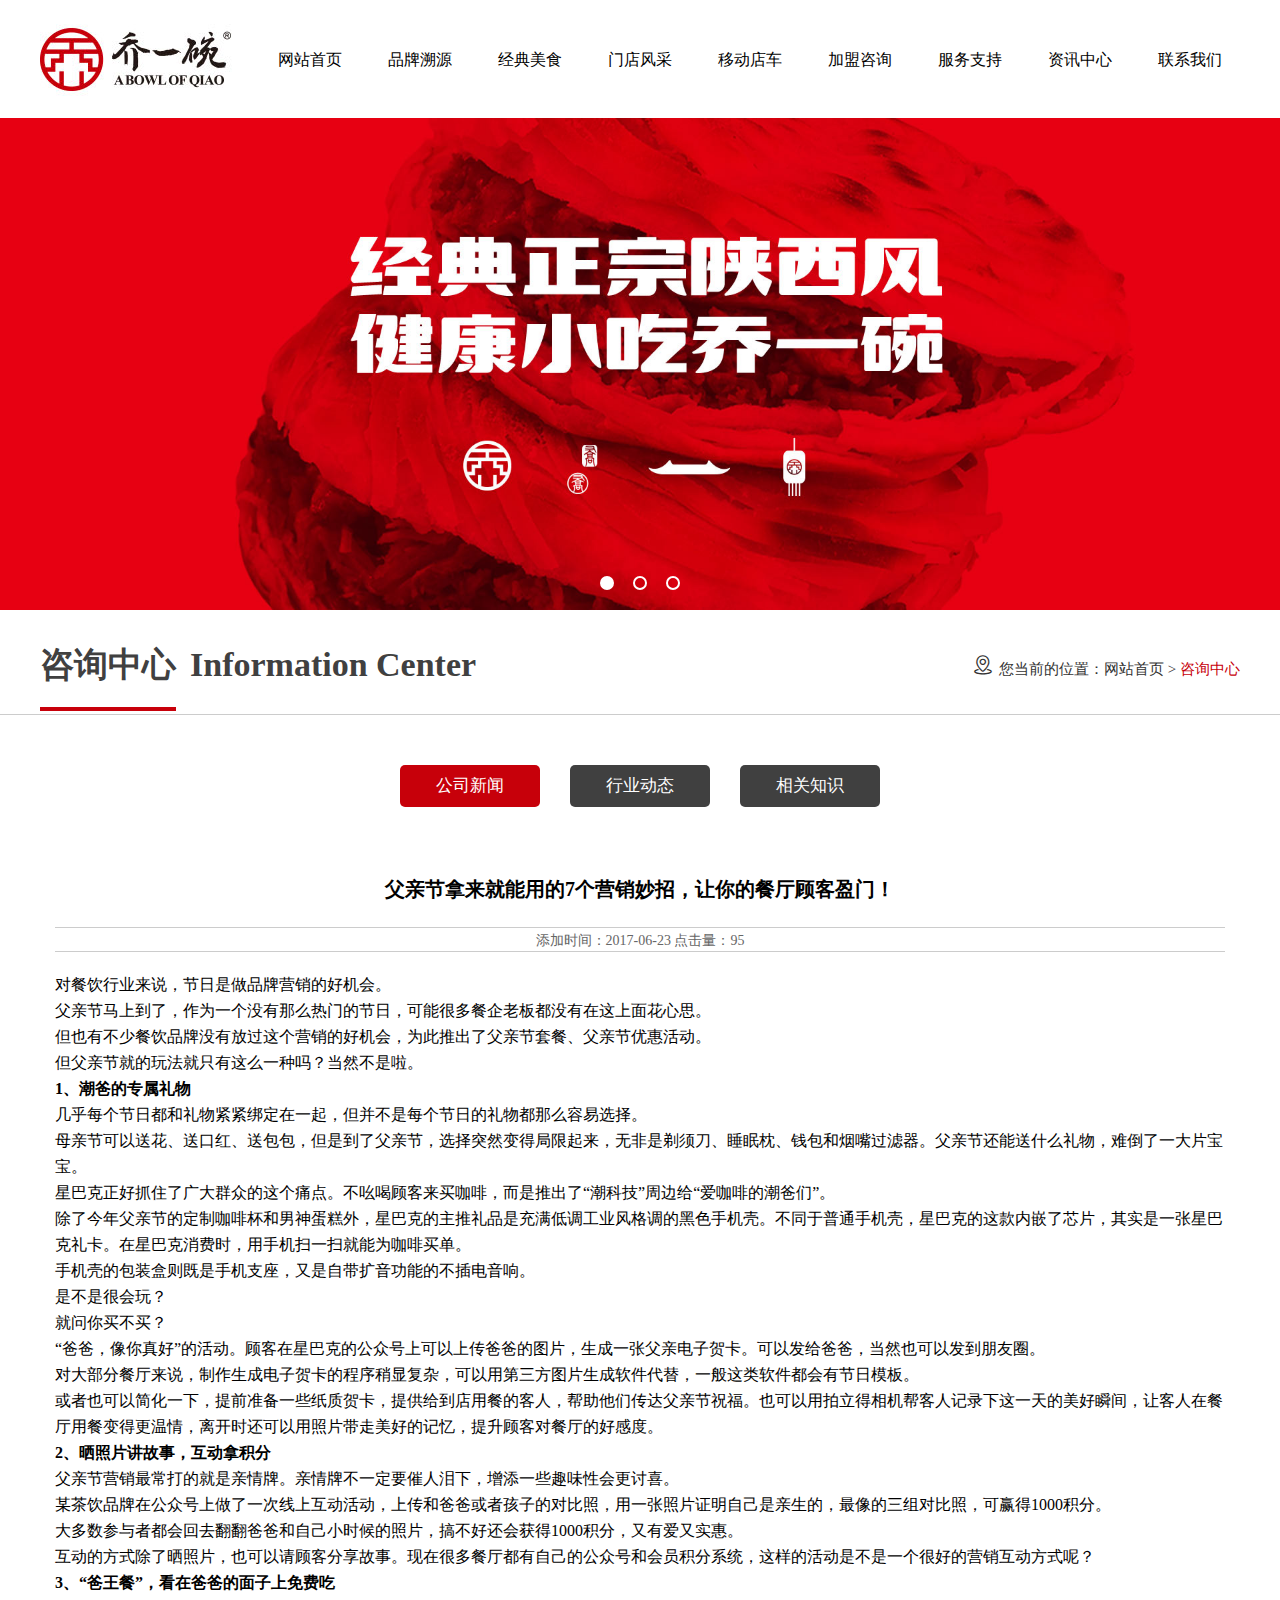
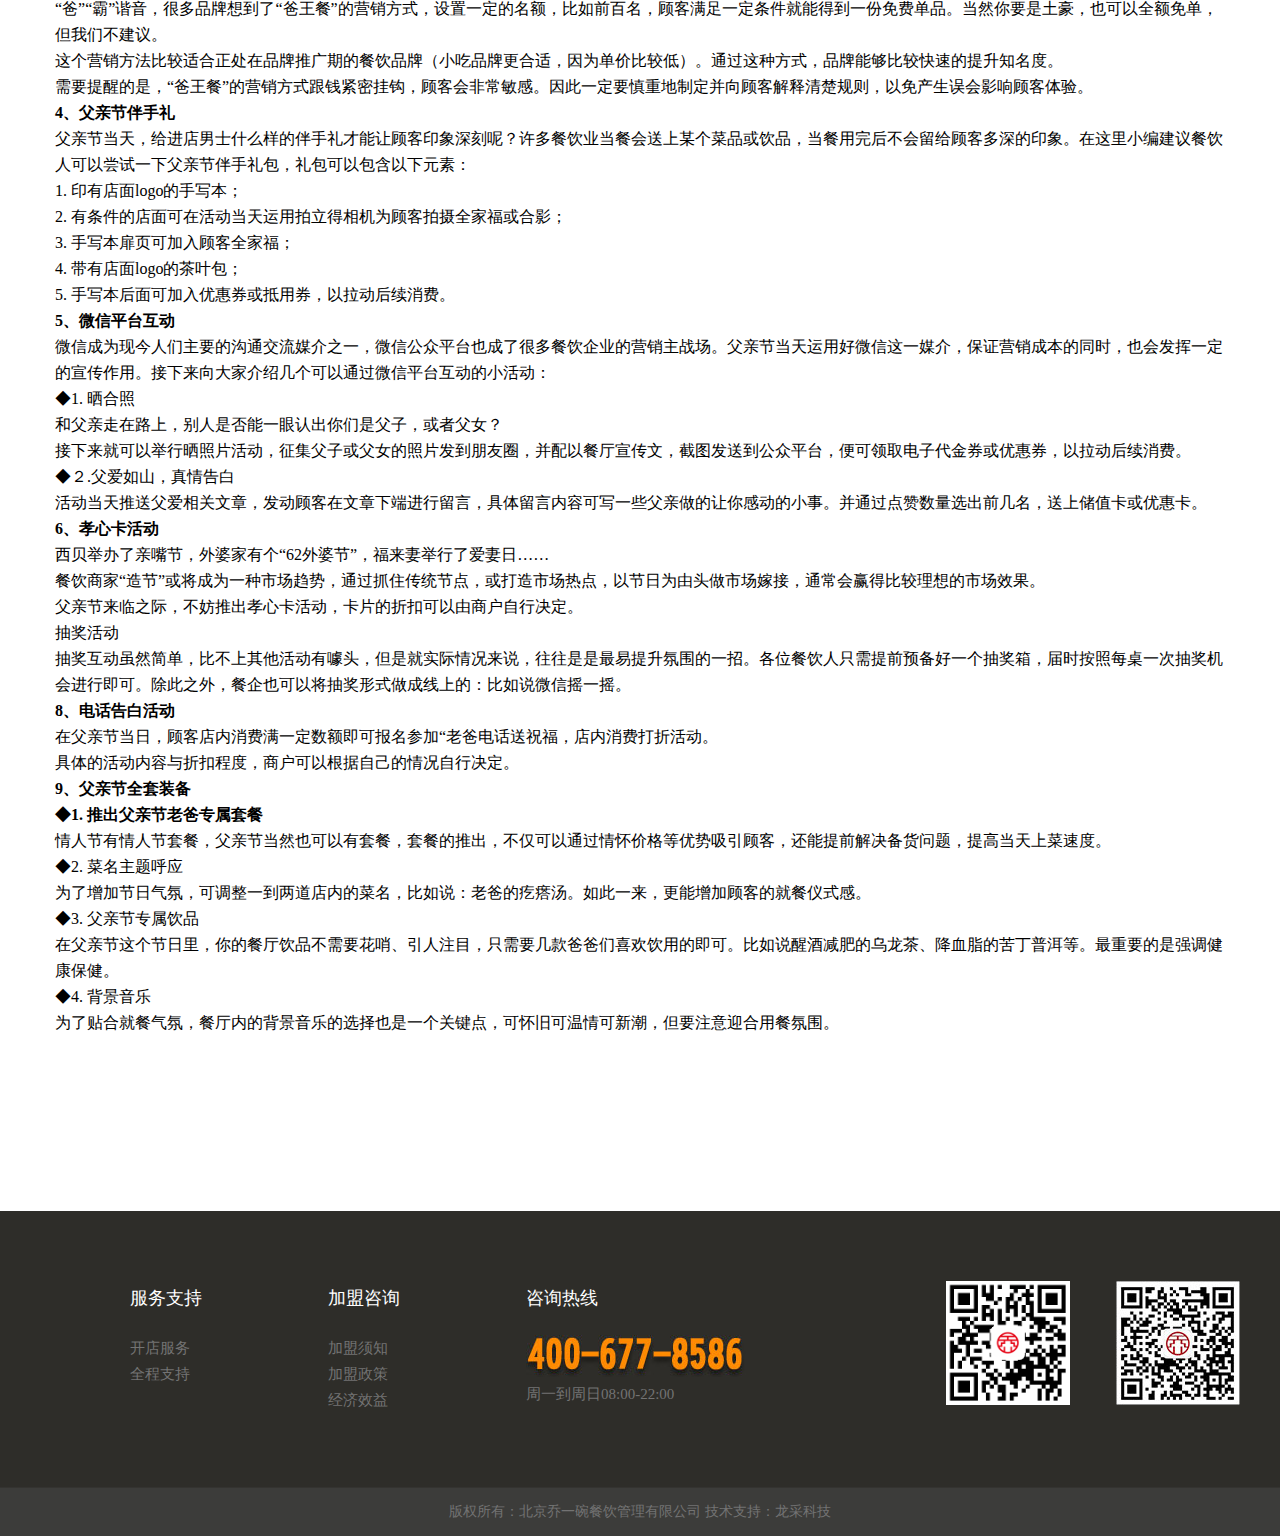
<file: projects/qiye/new-xiangqing.html>
<!doctype html>
<html lang="en">
<head>
    <meta charset="UTF-8">
    <title>咨询中心详情</title>
    <link rel="stylesheet" href="css/iconfont.css">
    <link rel="stylesheet" href="css/base.css">
    <link rel="stylesheet" href="css/new_xiangqing.css">
</head>
<body>
<header>
    <div class="head-left">
        <img src="img/logo.jpg" alt="">
    </div>
    <ul class="head-right">
        <li><a href="index.html">网站首页</a></li>
        <li><a href="pinpai.html">品牌溯源</a></li>
        <li><a href="jingdian.html">经典美食</a></li>
        <li><a href="menmiancaifeng.html">门店风采</a></li>
        <li><a href="move-che.html">移动店车</a></li>
        <li><a href="jia-meng.html">加盟咨询</a></li>
        <li><a href="service.html">服务支持</a></li>
        <li><a href="new.html">资讯中心</a></li>
        <li><a href="call-me.html">联系我们</a></li>
    </ul>
</header>
<!--导航结束-->
<!--banner开始-->
<div class="banner-box">
    <ul class="banner">
        <li class="qy-active"><img src="img/banner-pc1.jpg" alt=""></li>
        <li><img src="img/banner-pc2.jpg" alt=""></li>
        <li><img src="img/banner-pc3.jpg" alt=""></li>
    </ul>
    <ul class="qy-dianbox">
        <li class="dian-active"></li>
        <li></li>
        <li></li>
    </ul>
</div>
<!--banner结束-->
<!--内容标题开始-->
<div class="twopage-title">
    <div class="twopage-inner-l">
        <span>咨询中心</span>
        <span>Information Center</span>
    </div>
    <div class="twopage-inner-r">
        <span class="iconfont address">&#xe876;</span>
        <span>
            您当前的位置：网站首页 > <span class="add-color">咨询中心</span>
        </span>
    </div>
</div>
<div class="bottom-line"></div>
<!--标题开始-->
<ul class="three-nav">
    <li class="first-nav">公司新闻</li>
    <li>行业动态</li>
    <li>相关知识</li>
</ul>
<!--标题结束-->
<!--主体内容开始-->
<div class="new-mess">
    <h1>父亲节拿来就能用的7个营销妙招，让你的餐厅顾客盈门！</h1>
    <h2>添加时间：2017-06-23 点击量：95</h2>
<p><span>对餐饮行业来说，节日是做品牌营销的好机会。</span></p>
<p><span>父亲节马上到了，作为一个没有那么热门的节日，可能很多餐企老板都没有在这上面花心思。</span></p>
<p><span>但也有不少餐饮品牌没有放过这个营销的好机会，为此推出了父亲节套餐、父亲节优惠活动。</span></p>
<p><span>但父亲节就的玩法就只有这么一种吗？当然不是啦。</span></p>
<p><span class="add-b">1、潮爸的专属礼物</span></p>
<p><span>几乎每个节日都和礼物紧紧绑定在一起，但并不是每个节日的礼物都那么容易选择。</span></p>
<p><span>母亲节可以送花、送口红、送包包，但是到了父亲节，选择突然变得局限起来，无非是剃须刀、睡眠枕、钱包和烟嘴过滤器。父亲节还能送什么礼物，难倒了一大片宝宝。</span></p>
<p><span>星巴克正好抓住了广大群众的这个痛点。不吆喝顾客来买咖啡，而是推出了“潮科技”周边给“爱咖啡的潮爸们”。</span></p>
<p><span>除了今年父亲节的定制咖啡杯和男神蛋糕外，星巴克的主推礼品是充满低调工业风格调的黑色手机壳。不同于普通手机壳，星巴克的这款内嵌了芯片，其实是一张星巴克礼卡。在星巴克消费时，用手机扫一扫就能为咖啡买单。</span></p>
<p><span>手机壳的包装盒则既是手机支座，又是自带扩音功能的不插电音响。</span></p>
<p><span>是不是很会玩？</span></p>
<p><span>就问你买不买？</span></p>
<p><span>“爸爸，像你真好”的活动。顾客在星巴克的公众号上可以上传爸爸的图片，生成一张父亲电子贺卡。可以发给爸爸，当然也可以发到朋友圈。</span></p>
<p><span>对大部分餐厅来说，制作生成电子贺卡的程序稍显复杂，可以用第三方图片生成软件代替，一般这类软件都会有节日模板。</span></p>
<p><span>或者也可以简化一下，提前准备一些纸质贺卡，提供给到店用餐的客人，帮助他们传达父亲节祝福。也可以用拍立得相机帮客人记录下这一天的美好瞬间，让客人在餐厅用餐变得更温情，离开时还可以用照片带走美好的记忆，提升顾客对餐厅的好感度。</span></p>
<p><span class="add-b">2、晒照片讲故事，互动拿积分</span></p>
<p><span>父亲节营销最常打的就是亲情牌。亲情牌不一定要催人泪下，增添一些趣味性会更讨喜。</span></p>
<p><span>某茶饮品牌在公众号上做了一次线上互动活动，上传和爸爸或者孩子的对比照，用一张照片证明自己是亲生的，最像的三组对比照，可赢得1000积分。</span></p>
<p><span>大多数参与者都会回去翻翻爸爸和自己小时候的照片，搞不好还会获得1000积分，又有爱又实惠。</span></p>
<p><span>互动的方式除了晒照片，也可以请顾客分享故事。现在很多餐厅都有自己的公众号和会员积分系统，这样的活动是不是一个很好的营销互动方式呢？</span></p>
<p><span class="add-b">3、“爸王餐”，看在爸爸的面子上免费吃</span></p>
<p><span>“爸”“霸”谐音，很多品牌想到了“爸王餐”的营销方式，设置一定的名额，比如前百名，顾客满足一定条件就能得到一份免费单品。当然你要是土豪，也可以全额免单，但我们不建议。</span></p>
<p><span>这个营销方法比较适合正处在品牌推广期的餐饮品牌（小吃品牌更合适，因为单价比较低）。通过这种方式，品牌能够比较快速的提升知名度。</span></p>
<p><span>需要提醒的是，“爸王餐”的营销方式跟钱紧密挂钩，顾客会非常敏感。因此一定要慎重地制定并向顾客解释清楚规则，以免产生误会影响顾客体验。</span></p>
<p><span class="add-b">4、父亲节伴手礼</span></p>
<p><span>父亲节当天，给进店男士什么样的伴手礼才能让顾客印象深刻呢？许多餐饮业当餐会送上某个菜品或饮品，当餐用完后不会留给顾客多深的印象。在这里小编建议餐饮人可以尝试一下父亲节伴手礼包，礼包可以包含以下元素：</span></p>
<p><span>1. 印有店面logo的手写本；</span></p>
<p><span>2. 有条件的店面可在活动当天运用拍立得相机为顾客拍摄全家福或合影；</span></p>
<p><span>3. 手写本扉页可加入顾客全家福；</span></p>
<p><span>4. 带有店面logo的茶叶包；</span></p>
<p><span>5. 手写本后面可加入优惠券或抵用券，以拉动后续消费。</span></p>
<p><span class="add-b">5、微信平台互动</span></p>
<p><span>微信成为现今人们主要的沟通交流媒介之一，微信公众平台也成了很多餐饮企业的营销主战场。父亲节当天运用好微信这一媒介，保证营销成本的同时，也会发挥一定的宣传作用。接下来向大家介绍几个可以通过微信平台互动的小活动：</span></p>
<p><span>◆1. 晒合照</span></p>
<p><span>和父亲走在路上，别人是否能一眼认出你们是父子，或者父女？</span></p>
<p><span>接下来就可以举行晒照片活动，征集父子或父女的照片发到朋友圈，并配以餐厅宣传文，截图发送到公众平台，便可领取电子代金券或优惠券，以拉动后续消费。</span></p>
<p><span>◆２.父爱如山，真情告白</span></p>
<p><span>活动当天推送父爱相关文章，发动顾客在文章下端进行留言，具体留言内容可写一些父亲做的让你感动的小事。并通过点赞数量选出前几名，送上储值卡或优惠卡。</span></p>
<p><span class="add-b">6、孝心卡活动</span></p>
<p><span>西贝举办了亲嘴节，外婆家有个“62外婆节”，福来妻举行了爱妻日……</span></p>
<p><span>餐饮商家“造节”或将成为一种市场趋势，通过抓住传统节点，或打造市场热点，以节日为由头做市场嫁接，通常会赢得比较理想的市场效果。</span></p>
<p><span>父亲节来临之际，不妨推出孝心卡活动，卡片的折扣可以由商户自行决定。</span></p>
<p><span>抽奖活动</span></p>
<p><span>抽奖互动虽然简单，比不上其他活动有噱头，但是就实际情况来说，往往是是最易提升氛围的一招。各位餐饮人只需提前预备好一个抽奖箱，届时按照每桌一次抽奖机会进行即可。除此之外，餐企也可以将抽奖形式做成线上的：比如说微信摇一摇。</span></p>
<p><span class="add-b">8、电话告白活动</span></p>
<p><span>在父亲节当日，顾客店内消费满一定数额即可报名参加“老爸电话送祝福，店内消费打折活动。</span></p>
<p><span>具体的活动内容与折扣程度，商户可以根据自己的情况自行决定。</span></p>
<p><span class="add-b">9、父亲节全套装备 <br>◆1. 推出父亲节老爸专属套餐</span></p>
<p><span>情人节有情人节套餐，父亲节当然也可以有套餐，套餐的推出，不仅可以通过情怀价格等优势吸引顾客，还能提前解决备货问题，提高当天上菜速度。</span></p>
<p><span>◆2. 菜名主题呼应</span></p>
<p><span>为了增加节日气氛，可调整一到两道店内的菜名，比如说：老爸的疙瘩汤。如此一来，更能增加顾客的就餐仪式感。</span></p>
<p><span>◆3. 父亲节专属饮品</span></p>
<p><span>在父亲节这个节日里，你的餐厅饮品不需要花哨、引人注目，只需要几款爸爸们喜欢饮用的即可。比如说醒酒减肥的乌龙茶、降血脂的苦丁普洱等。最重要的是强调健康保健。</span></p>
<p><span>◆4. 背景音乐</span></p>
<p><span>为了贴合就餐气氛，餐厅内的背景音乐的选择也是一个关键点，可怀旧可温情可新潮，但要注意迎合用餐氛围。</span></p>
</div>
<!--主体内容结束-->
<!--底部开始-->
<div class="footer">
    <div class="footer-inner">
        <div class="foot-left">
            <ul class="foot-left-inner">
                <li>服务支持</li>
                <li class="foot-txt">开店服务</li>
                <li class="foot-txt">全程支持</li>
            </ul>
            <ul class="foot-left-inner">
                <li>加盟咨询</li>
                <li class="foot-txt">加盟须知</li>
                <li class="foot-txt">加盟政策</li>
                <li class="foot-txt">经济效益</li>
            </ul>
            <ul class="foot-left-inner">
                <li>咨询热线</li>
                <li id="call"></li>
                <li class="foot-txt">
                    周一到周日08:00-22:00
                </li>
            </ul>
        </div>
        <div class="foot-right-pc1">
            <img src="img/erweima-pc1.png" alt="">
        </div>
        <div class="foot-right-pc2">
            <img src="img/erweima-pc2.png" alt="">
        </div>
    </div>
</div>
<div class="footer-bottom">版权所有：北京乔一碗餐饮管理有限公司 技术支持：龙采科技</div>
<!--底部结束-->
</body>
<script src="js/qy.js"></script>
</html>
</file>
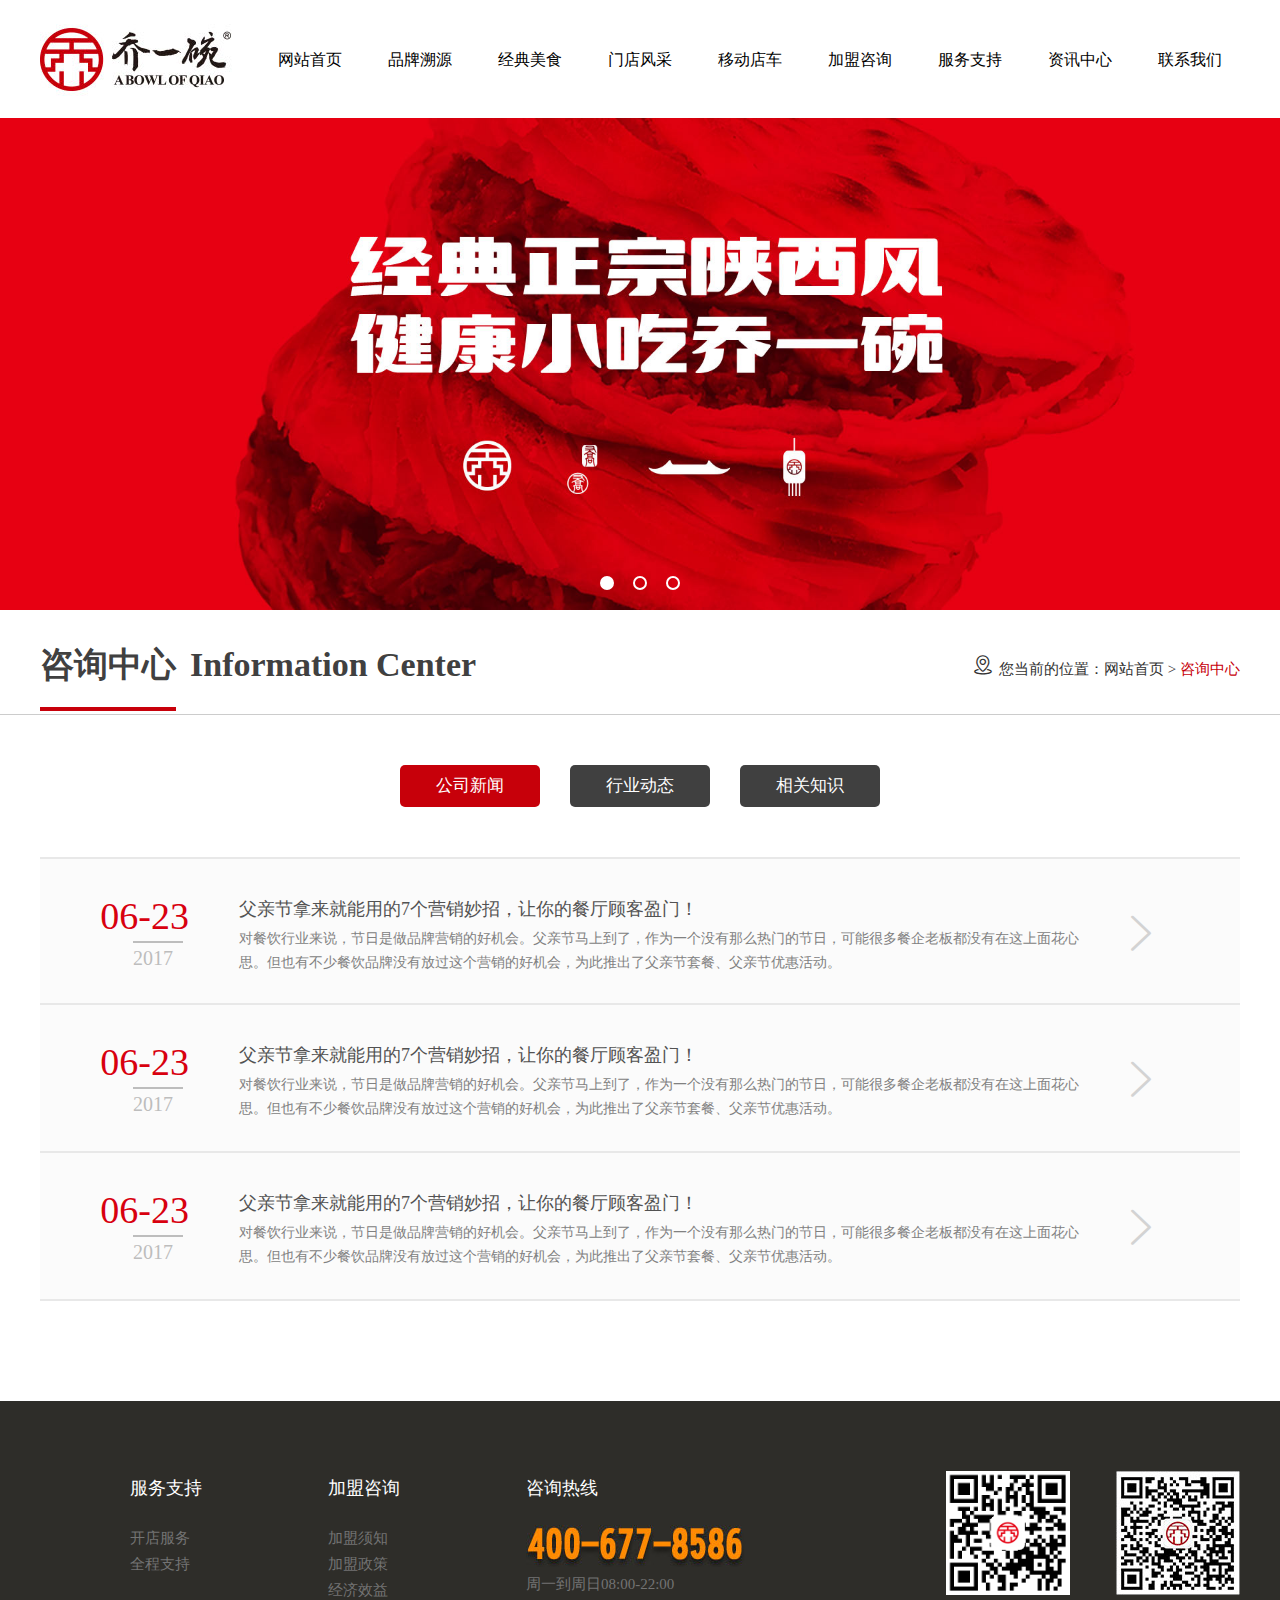
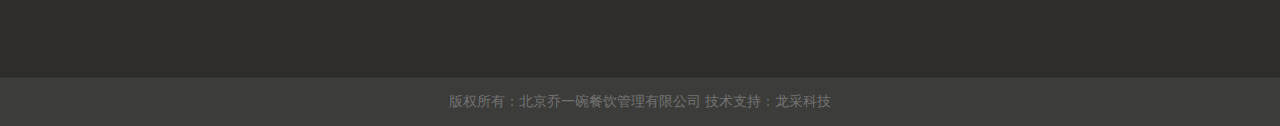
<file: projects/qiye/new.html>
<!doctype html>
<html lang="en">
<head>
    <meta charset="UTF-8">
    <title>咨询中心</title>
    <link rel="stylesheet" href="css/iconfont.css">
    <link rel="stylesheet" href="css/base.css">
    <link rel="stylesheet" href="css/new_.css">
</head>
<body>
<header>
    <div class="head-left">
        <img src="img/logo.jpg" alt="">
    </div>
    <ul class="head-right">
        <li><a href="index.html">网站首页</a></li>
        <li><a href="pinpai.html">品牌溯源</a></li>
        <li><a href="jingdian.html">经典美食</a></li>
        <li><a href="menmiancaifeng.html">门店风采</a></li>
        <li><a href="move-che.html">移动店车</a></li>
        <li><a href="jia-meng.html">加盟咨询</a></li>
        <li><a href="service.html">服务支持</a></li>
        <li><a href="new.html">资讯中心</a></li>
        <li><a href="call-me.html">联系我们</a></li>
    </ul>
</header>
<!--导航结束-->
<!--banner开始-->
<div class="banner-box">
    <ul class="banner">
        <li class="qy-active"><img src="img/banner-pc1.jpg" alt=""></li>
        <li><img src="img/banner-pc2.jpg" alt=""></li>
        <li><img src="img/banner-pc3.jpg" alt=""></li>
    </ul>
    <ul class="qy-dianbox">
        <li class="dian-active"></li>
        <li></li>
        <li></li>
    </ul>
</div>
<!--banner结束-->
<!--内容标题开始-->
<div class="twopage-title">
    <div class="twopage-inner-l">
        <span>咨询中心</span>
        <span>Information Center</span>
    </div>
    <div class="twopage-inner-r">
        <span class="iconfont address">&#xe876;</span>
        <span>
            您当前的位置：网站首页 > <span class="add-color">咨询中心</span>
        </span>
    </div>
</div>
<div class="bottom-line"></div>
<!--标题开始-->
<ul class="three-nav">
    <li class="first-nav">公司新闻</li>
    <li>行业动态</li>
    <li>相关知识</li>
</ul>
<!--标题结束-->
<!--主体内容开始-->
<a href="new-xiangqing.html"><div class="message-inner">
    <div class="mess-inner-l">
        <h4>06-23</h4>
        <div>2017</div>
    </div>
    <div class="mess-inner-c">
        <h4>父亲节拿来就能用的7个营销妙招，让你的餐厅顾客盈门！</h4>
        <span>对餐饮行业来说，节日是做品牌营销的好机会。父亲节马上到了，作为一个没有那么热门的节日，可能很多餐企老板都没有在这上面花心思。但也有不少餐饮品牌没有放过这个营销的好机会，为此推出了父亲节套餐、父亲节优惠活动。</span>
    </div>
    <div class="mess-inner-r">
        <span class="iconfont jiantou-icon">&#xe680;</span>
    </div>
</div></a>
<a href="new-xiangqing.html"><div class="message-inner" id="del-bottomline1">
    <div class="mess-inner-l">
        <h4>06-23</h4>
        <div>2017</div>
    </div>
    <div class="mess-inner-c">
        <h4>父亲节拿来就能用的7个营销妙招，让你的餐厅顾客盈门！</h4>
        <span>对餐饮行业来说，节日是做品牌营销的好机会。父亲节马上到了，作为一个没有那么热门的节日，可能很多餐企老板都没有在这上面花心思。但也有不少餐饮品牌没有放过这个营销的好机会，为此推出了父亲节套餐、父亲节优惠活动。</span>
    </div>
    <div class="mess-inner-r">
        <span class="iconfont jiantou-icon">&#xe680;</span>
    </div>
</div></a>
<a href="new-xiangqing.html"><div class="message-inner" id="del-bottomline2">
    <div class="mess-inner-l">
        <h4>06-23</h4>
        <div>2017</div>
    </div>
    <div class="mess-inner-c">
        <h4>父亲节拿来就能用的7个营销妙招，让你的餐厅顾客盈门！</h4>
        <span>对餐饮行业来说，节日是做品牌营销的好机会。父亲节马上到了，作为一个没有那么热门的节日，可能很多餐企老板都没有在这上面花心思。但也有不少餐饮品牌没有放过这个营销的好机会，为此推出了父亲节套餐、父亲节优惠活动。</span>
    </div>
    <div class="mess-inner-r">
    <span class="iconfont jiantou-icon" >&#xe680;</span>
    </div>
</div></a>
<!--主体内容结束-->
<!--底部开始-->
<div class="footer">
    <div class="footer-inner">
        <div class="foot-left">
            <ul class="foot-left-inner">
                <li>服务支持</li>
                <li class="foot-txt">开店服务</li>
                <li class="foot-txt">全程支持</li>
            </ul>
            <ul class="foot-left-inner">
                <li>加盟咨询</li>
                <li class="foot-txt">加盟须知</li>
                <li class="foot-txt">加盟政策</li>
                <li class="foot-txt">经济效益</li>
            </ul>
            <ul class="foot-left-inner">
                <li>咨询热线</li>
                <li id="call"></li>
                <li class="foot-txt">
                    周一到周日08:00-22:00
                </li>
            </ul>
        </div>
        <div class="foot-right-pc1">
            <img src="img/erweima-pc1.png" alt="">
        </div>
        <div class="foot-right-pc2">
            <img src="img/erweima-pc2.png" alt="">
        </div>
    </div>
</div>
<div class="footer-bottom">版权所有：北京乔一碗餐饮管理有限公司 技术支持：龙采科技</div>
<!--底部结束-->
</body>
<script src="js/qy.js"></script>
</html>
</file>
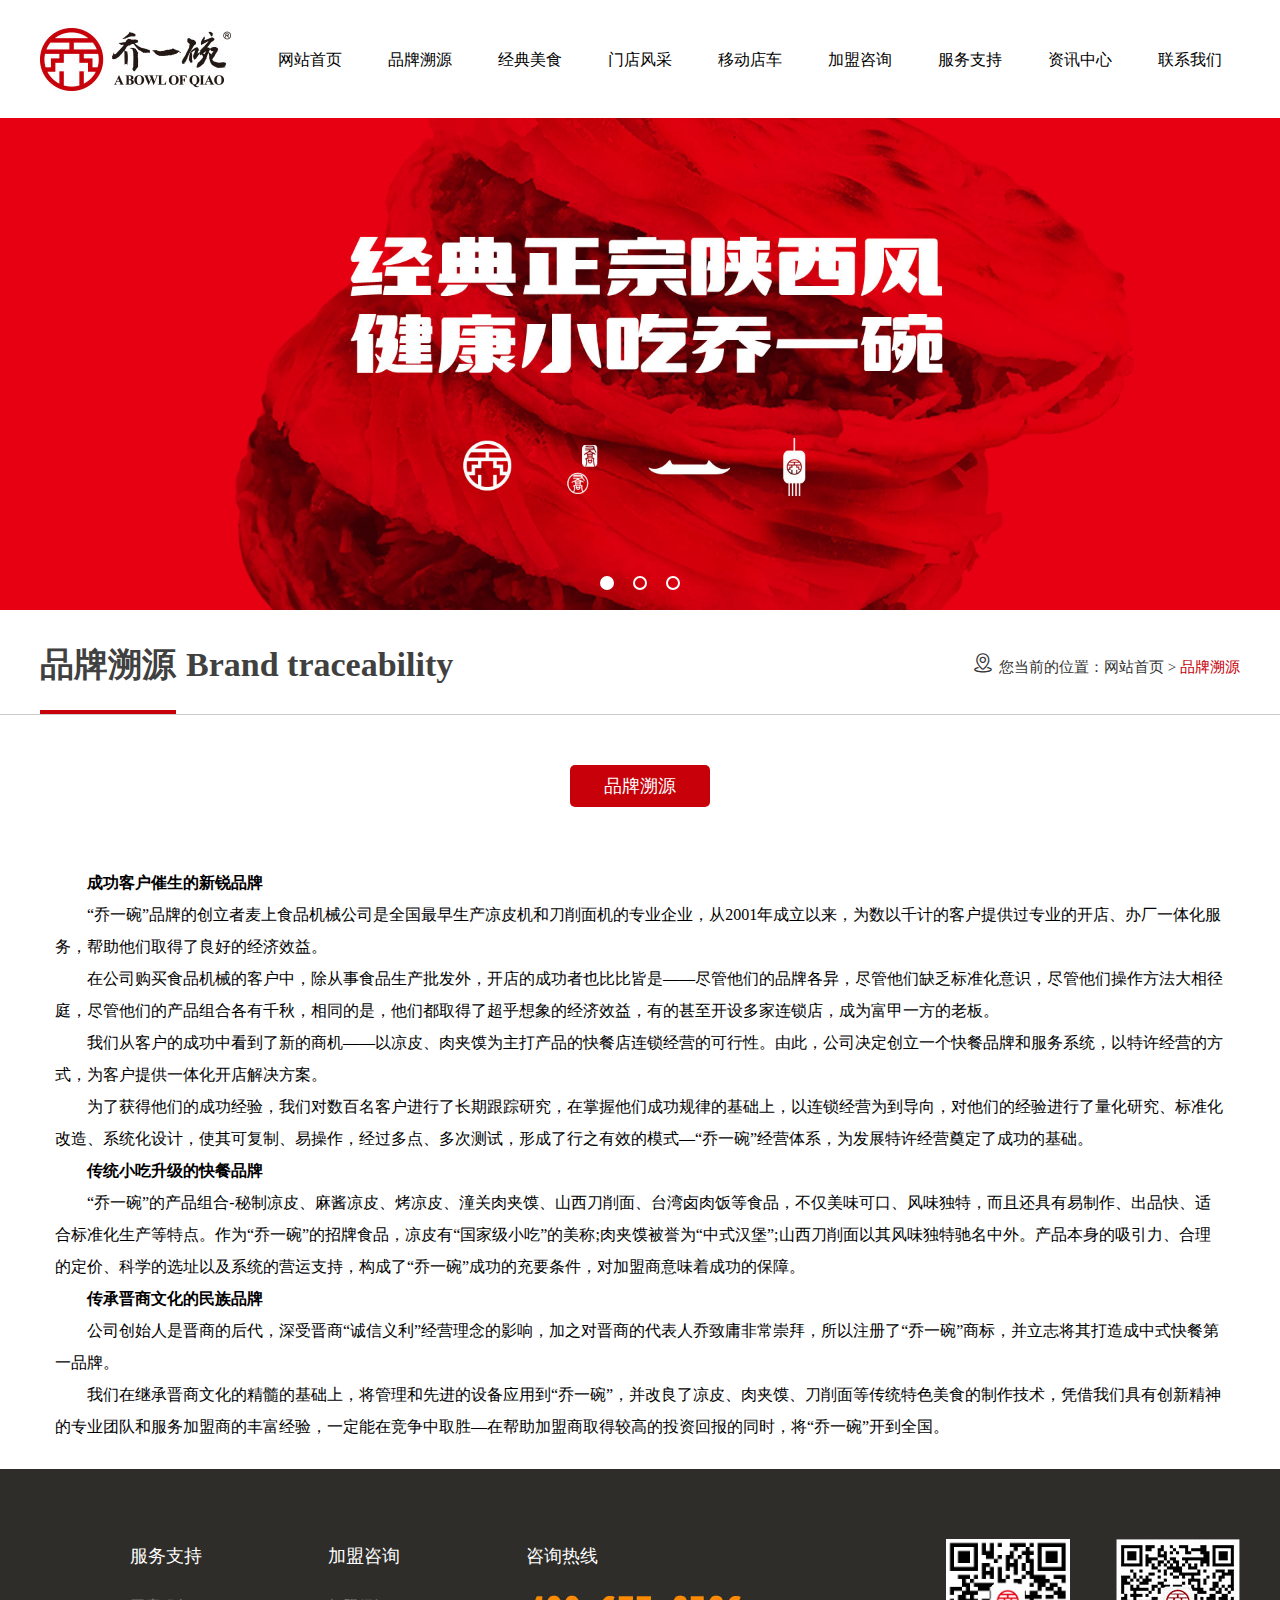
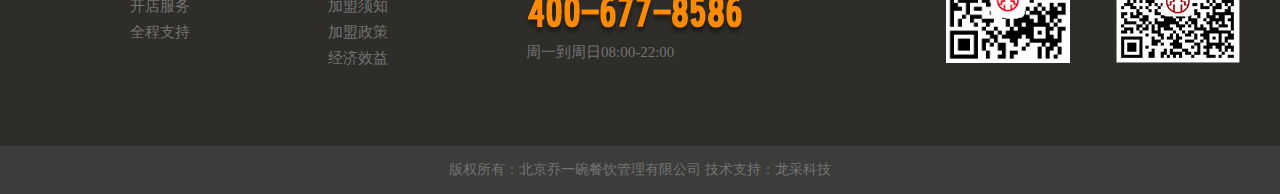
<file: projects/qiye/pinpai.html>
<!doctype html>
<html lang="en">
<head>
    <meta charset="UTF-8">
    <title>品牌溯源</title>
    <link rel="stylesheet" href="css/iconfont.css">
    <link rel="stylesheet" href="css/base.css">
    <link rel="stylesheet" href="css/index-eat_.css">
    <link rel="stylesheet" href="css/pinpan_.css">
</head>
<body>
<header>
    <div class="head-left">
        <img src="img/logo.jpg" alt="">
    </div>
    <ul class="head-right">
        <li><a href="index.html">网站首页</a></li>
        <li><a href="pinpai.html">品牌溯源</a></li>
        <li><a href="jingdian.html">经典美食</a></li>
        <li><a href="menmiancaifeng.html">门店风采</a></li>
        <li><a href="move-che.html">移动店车</a></li>
        <li><a href="jia-meng.html">加盟咨询</a></li>
        <li><a href="service.html">服务支持</a></li>
        <li><a href="new.html">资讯中心</a></li>
        <li><a href="call-me.html">联系我们</a></li>
    </ul>
</header>
<!--导航结束-->
<!--banner开始-->
<div class="banner-box">
    <ul class="banner">
        <li class="qy-active"><img src="img/banner-pc1.jpg" alt=""></li>
        <li><img src="img/banner-pc2.jpg" alt=""></li>
        <li><img src="img/banner-pc3.jpg" alt=""></li>
    </ul>
    <ul class="qy-dianbox">
        <li class="dian-active"></li>
        <li></li>
        <li></li>
    </ul>
</div>
<!--banner结束-->
<!--内容标题开始-->
<div class="twopage-title">
    <div class="twopage-inner-l">
        <span>品牌溯源</span>
        <span>Brand traceability</span>
    </div>
    <div class="twopage-inner-r">
        <span class="iconfont address">&#xe876;</span>
        <span>
            您当前的位置：网站首页 > <span class="add-color">品牌溯源</span>
        </span>
    </div>
</div>
<div class="bottom-line"></div>
<div class="main-body">
    <div class="main-body-title">品牌溯源</div>


    <div class="main-body-inner">
        <p class="add-strong">成功客户催生的新锐品牌</p>
        <p>　　“乔一碗”品牌的创立者麦上食品机械公司是全国最早生产凉皮机和刀削面机的专业企业，从2001年成立以来，为数以千计的客户提供过专业的开店、办厂一体化服务，帮助他们取得了良好的经济效益。</p>
        <p>　　在公司购买食品机械的客户中，除从事食品生产批发外，开店的成功者也比比皆是——尽管他们的品牌各异，尽管他们缺乏标准化意识，尽管他们操作方法大相径庭，尽管他们的产品组合各有千秋，相同的是，他们都取得了超乎想象的经济效益，有的甚至开设多家连锁店，成为富甲一方的老板。</p>
        <p>　　我们从客户的成功中看到了新的商机——以凉皮、肉夹馍为主打产品的快餐店连锁经营的可行性。由此，公司决定创立一个快餐品牌和服务系统，以特许经营的方式，为客户提供一体化开店解决方案。</p>
        <p>　　为了获得他们的成功经验，我们对数百名客户进行了长期跟踪研究，在掌握他们成功规律的基础上，以连锁经营为到导向，对他们的经验进行了量化研究、标准化改造、系统化设计，使其可复制、易操作，经过多点、多次测试，形成了行之有效的模式—“乔一碗”经营体系，为发展特许经营奠定了成功的基础。</p>
        <p class="add-strong">传统小吃升级的快餐品牌</p>
        <p>　　“乔一碗”的产品组合-秘制凉皮、麻酱凉皮、烤凉皮、潼关肉夹馍、山西刀削面、台湾卤肉饭等食品，不仅美味可口、风味独特，而且还具有易制作、出品快、适合标准化生产等特点。作为“乔一碗”的招牌食品，凉皮有“国家级小吃”的美称;肉夹馍被誉为“中式汉堡”;山西刀削面以其风味独特驰名中外。产品本身的吸引力、合理的定价、科学的选址以及系统的营运支持，构成了“乔一碗”成功的充要条件，对加盟商意味着成功的保障。</p>
        <p class="add-strong">传承晋商文化的民族品牌</p>
        <p>　　公司创始人是晋商的后代，深受晋商“诚信义利”经营理念的影响，加之对晋商的代表人乔致庸非常崇拜，所以注册了“乔一碗”商标，并立志将其打造成中式快餐第一品牌。</p>
        <p>　　我们在继承晋商文化的精髓的基础上，将管理和先进的设备应用到“乔一碗”，并改良了凉皮、肉夹馍、刀削面等传统特色美食的制作技术，凭借我们具有创新精神的专业团队和服务加盟商的丰富经验，一定能在竞争中取胜—在帮助加盟商取得较高的投资回报的同时，将“乔一碗”开到全国。</p>
    </div>




</div>
<!--底部开始-->
<div class="footer">
    <div class="footer-inner">
        <div class="foot-left">
            <ul class="foot-left-inner">
                <li>服务支持</li>
                <li class="foot-txt">开店服务</li>
                <li class="foot-txt">全程支持</li>
            </ul>
            <ul class="foot-left-inner">
                <li>加盟咨询</li>
                <li class="foot-txt">加盟须知</li>
                <li class="foot-txt">加盟政策</li>
                <li class="foot-txt">经济效益</li>
            </ul>
            <ul class="foot-left-inner">
                <li>咨询热线</li>
                <li id="call"></li>
                <li class="foot-txt">
                    周一到周日08:00-22:00
                </li>
            </ul>
        </div>
        <div class="foot-right-pc1">
            <img src="img/erweima-pc1.png" alt="">
        </div>
        <div class="foot-right-pc2">
            <img src="img/erweima-pc2.png" alt="">
        </div>
    </div>
</div>
<div class="footer-bottom">版权所有：北京乔一碗餐饮管理有限公司 技术支持：龙采科技</div>
<!--底部结束-->
</body>
<script src="js/qy.js"></script>
</html>
</file>
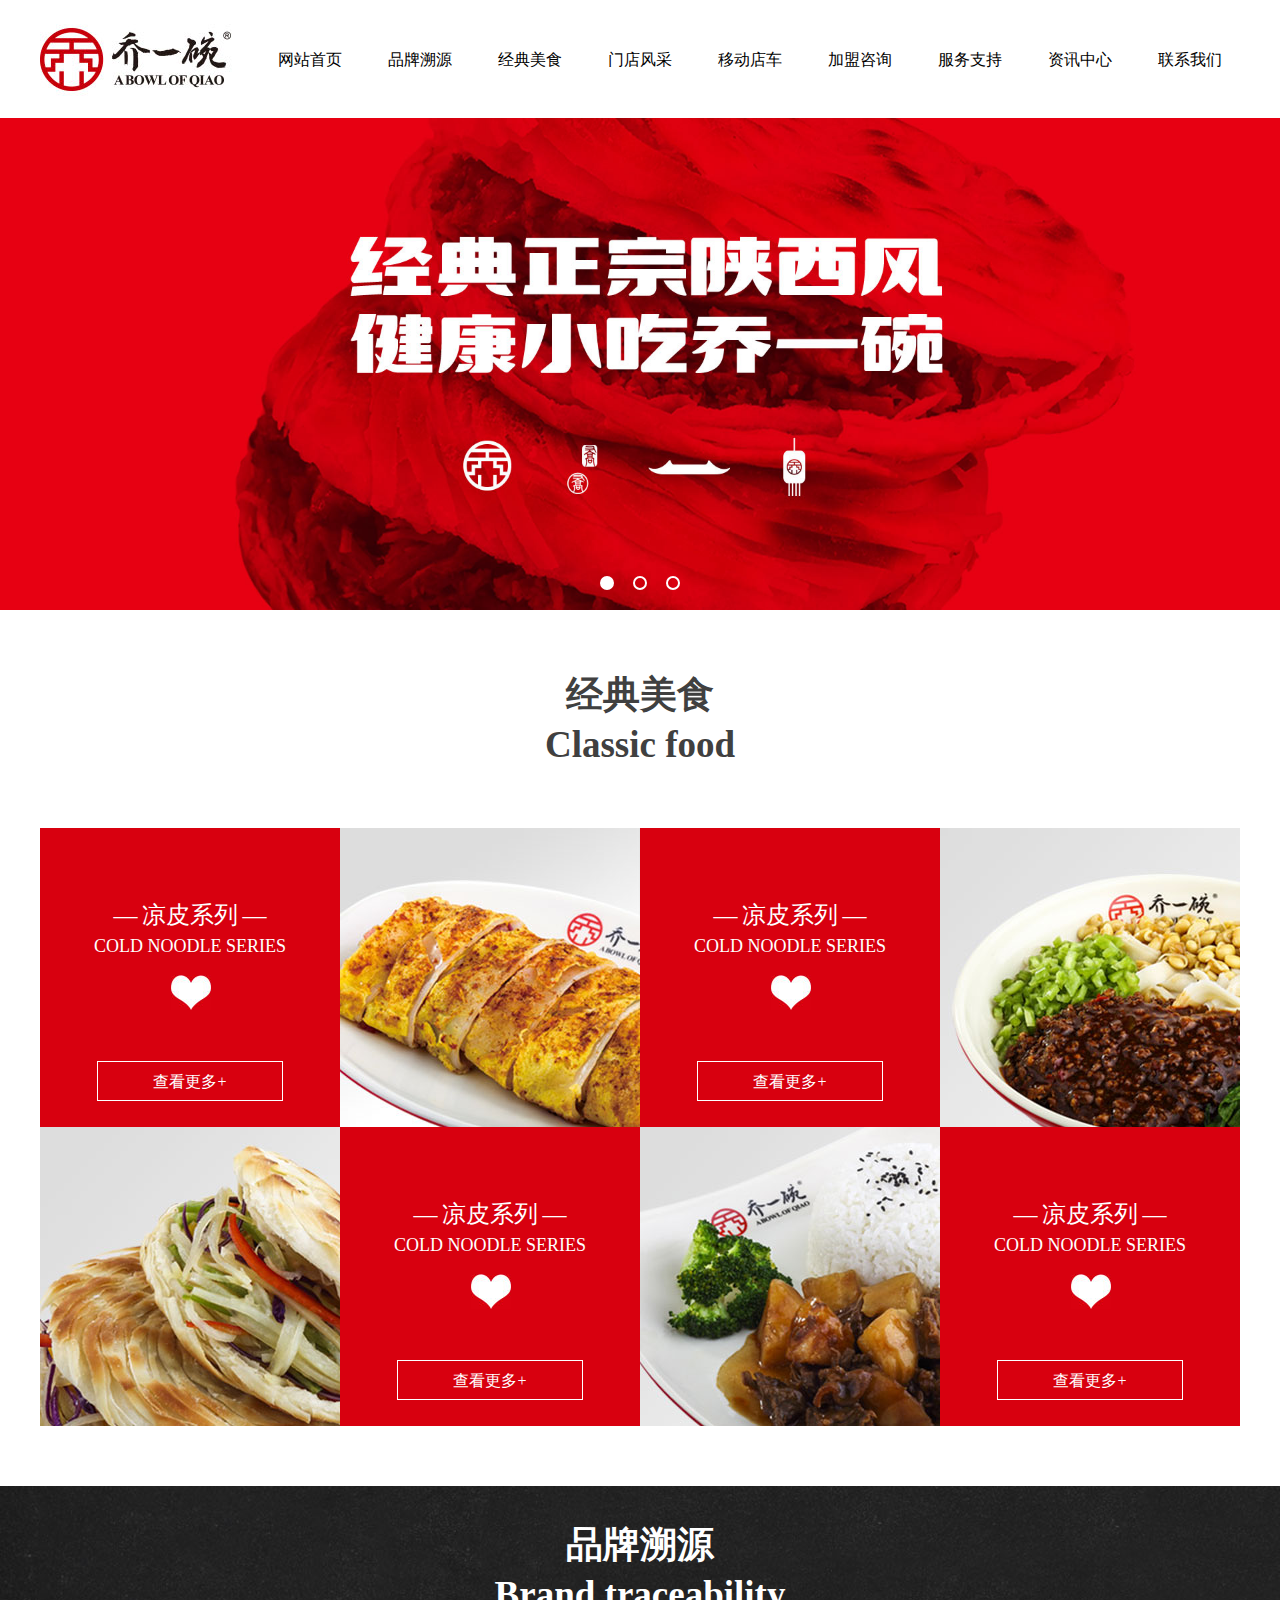
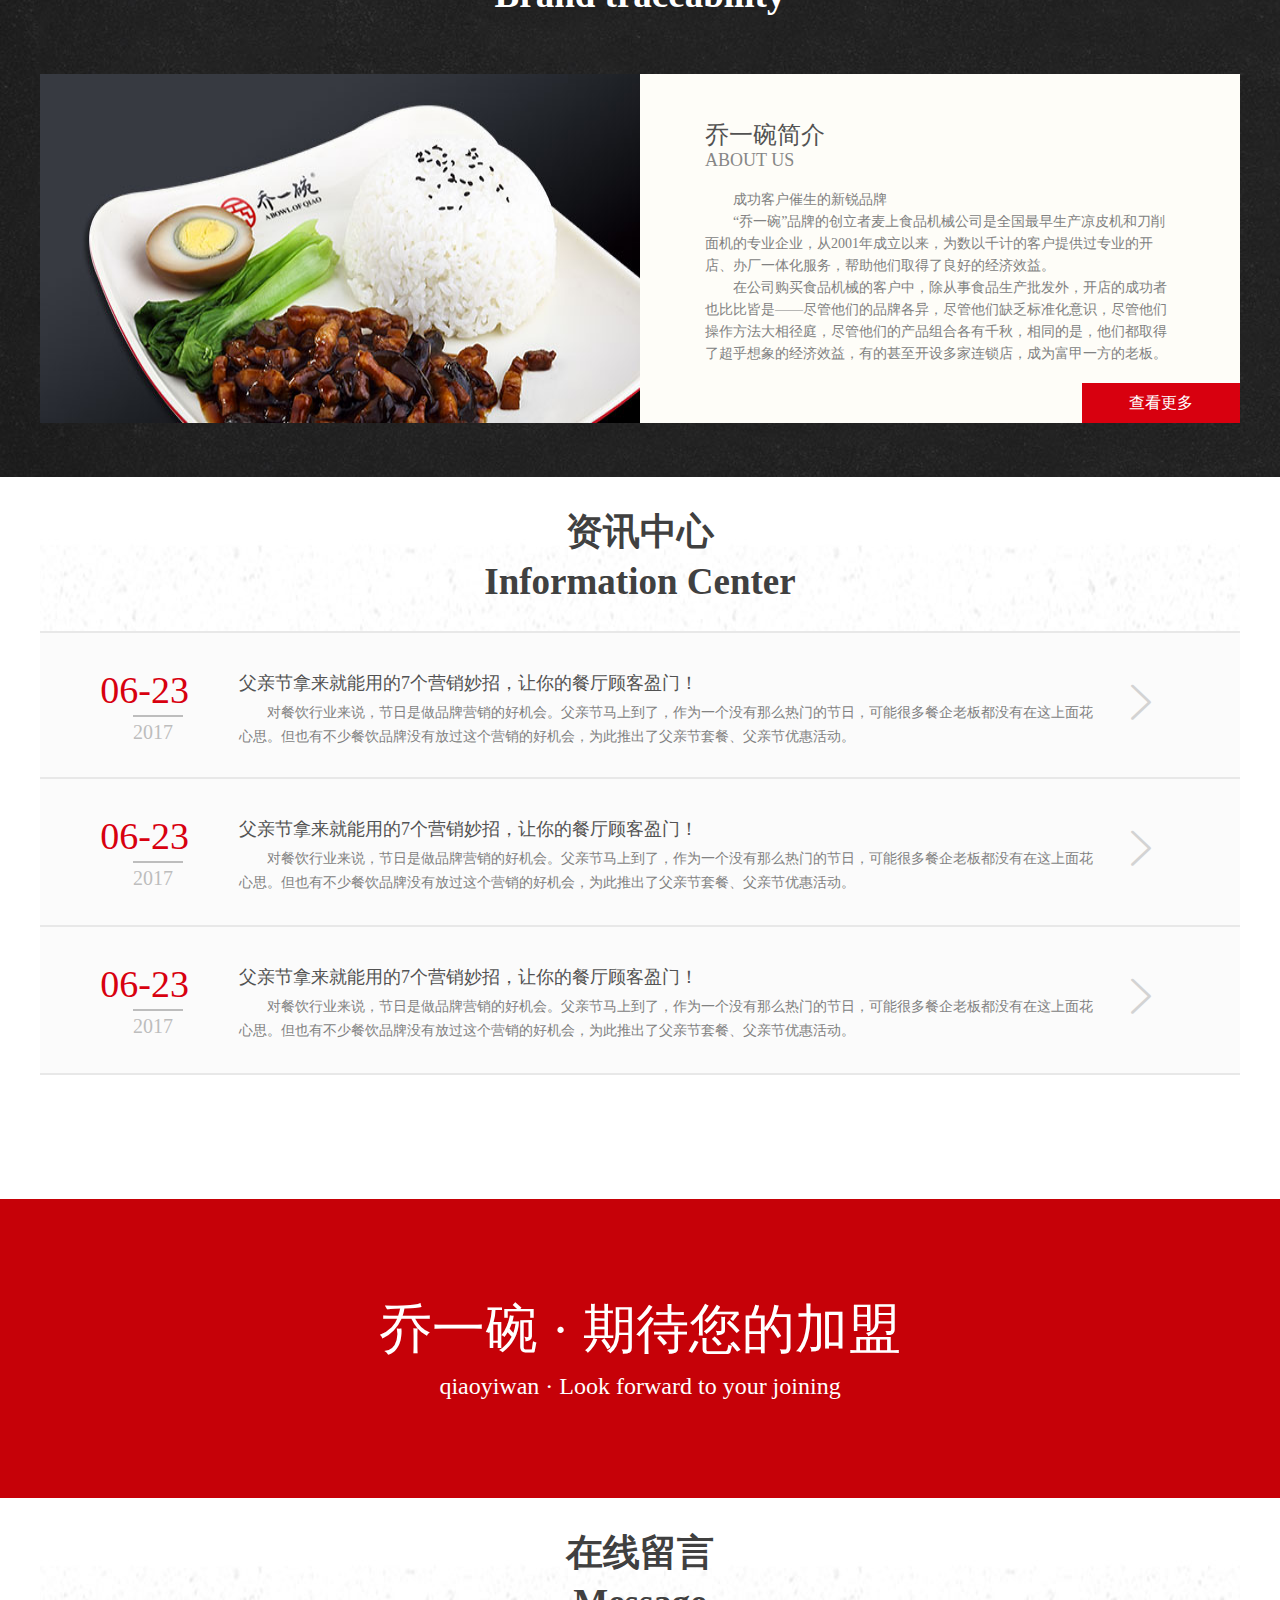
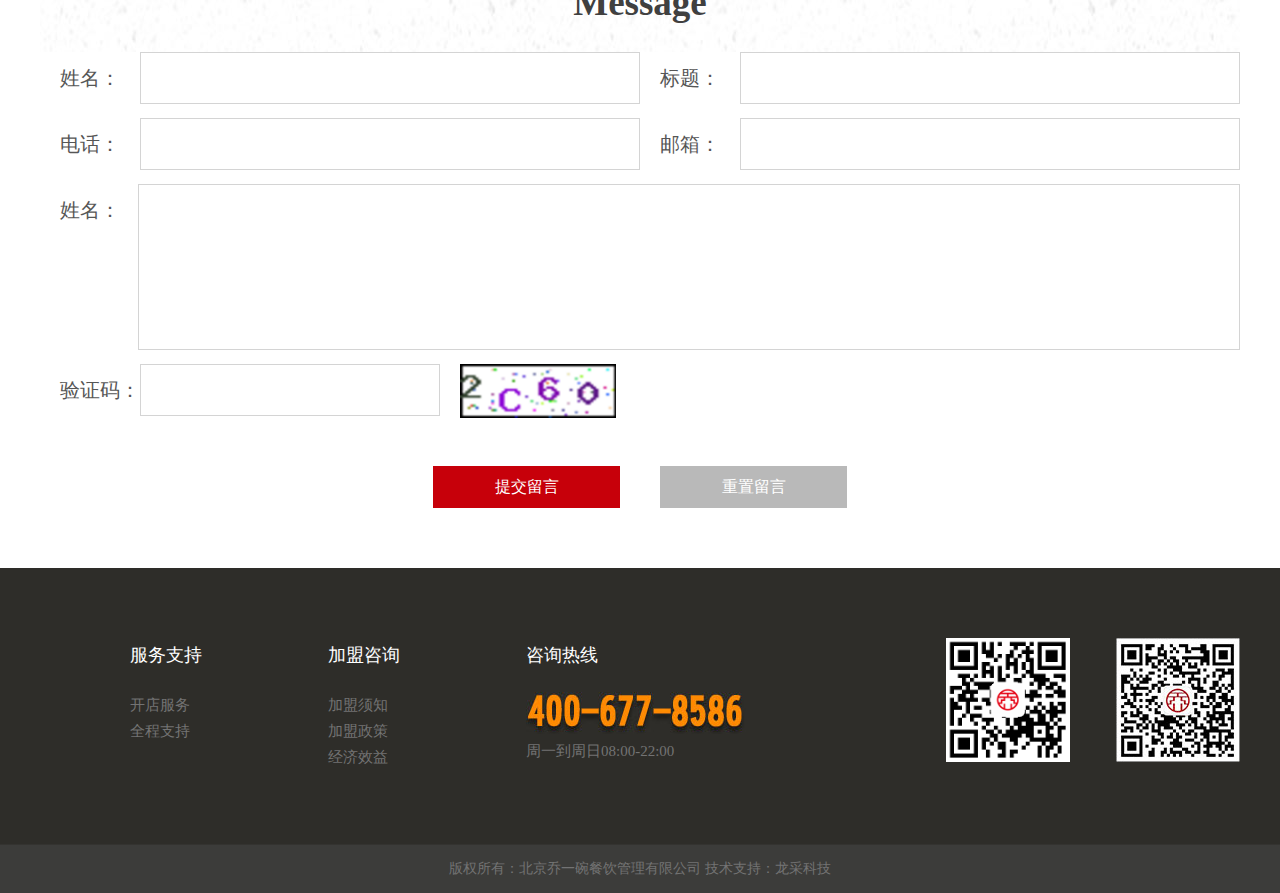
<file: projects/qiye/qiye-index.html>
<!doctype html>
<html lang="en">
<head>
    <meta charset="UTF-8">
    <title>企业站</title>
    <link rel="stylesheet" href="css/iconfont.css">
    <link rel="stylesheet" href="css/base.css">
    <link rel="stylesheet" href="css/index-eat_.css">
</head>
<body>
<header>
    <div class="head-left">
        <img src="img/logo.jpg" alt="">
    </div>
    <ul class="head-right">
        <li><a href="index.html">网站首页</a></li>
        <li><a href="pinpai.html">品牌溯源</a></li>
        <li><a href="jingdian.html">经典美食</a></li>
        <li><a href="menmiancaifeng.html">门店风采</a></li>
        <li><a href="move-che.html">移动店车</a></li>
        <li><a href="jia-meng.html">加盟咨询</a></li>
        <li><a href="service.html">服务支持</a></li>
        <li><a href="new.html">资讯中心</a></li>
        <li><a href="call-me.html">联系我们</a></li>
    </ul>
</header>
<!--导航结束-->
<!--banner开始-->
<div class="banner-box">
    <ul class="banner">
        <li class="qy-active"><img src="img/banner-pc1.jpg" alt=""></li>
        <li><img src="img/banner-pc2.jpg" alt=""></li>
        <li><img src="img/banner-pc3.jpg" alt=""></li>
    </ul>
    <ul class="qy-dianbox">
        <li class="dian-active"></li>
        <li></li>
        <li></li>
    </ul>
</div>
<!--banner结束-->
<!--内容标题开始-->
<div class="food-title">
    <div>经典美食</div>
    <span>Classic food</span>
</div>
<!--内容标题结束-->
<!--图片内容开始-->
<ul class="img-box">
    <li class="img-txt-box">
        <div class="img-txt">
            <span>—</span>
            <h4>凉皮系列</h4>
            <span>—</span>
            <div class="txt-word"> Cold noodle series</div>
            <div class="txt-img">
                <img src="img/taoxin.png" alt="">
            </div>
        </div>
        <div class="read-more"><a href="jingdian.html">查看更多+</a></div>
    </li>
    <li class="suofang">
        <a href="jingdian.html"><img src="img/food-pc1.jpg" alt=""></a>
    </li>
    <li class="img-txt-box">
        <div class="img-txt">
            <span>—</span>
            <h4>凉皮系列</h4>
            <span>—</span>
            <div class="txt-word"> Cold noodle series</div>
            <div class="txt-img">
                <img src="img/taoxin.png" alt="">
            </div>
        </div>
        <div class="read-more"><a href="jingdian.html">查看更多+</a></div>
    </li>
    <li class="suofang">
        <a href="jingdian.html"><img src="img/food-pc2.jpg" alt=""></a>
    </li>
    <li class="suofang">
        <a href="jingdian.html"><img src="img/food-pc3.jpg" alt=""></a>
    </li>
    <li class="img-txt-box">
        <div class="img-txt">
            <span>—</span>
            <h4>凉皮系列</h4>
            <span>—</span>
            <div class="txt-word"> Cold noodle series</div>
            <div class="txt-img">
                <img src="img/taoxin.png" alt="">
            </div>
        </div>
        <div class="read-more"><a href="jingdian.html">查看更多+</a></div>
    </li>

    <li  class="suofang">
        <a href="jingdian.html"><img src="img/food-pc4.jpg" alt=""></a>
    </li>
    <li class="img-txt-box">
        <div class="img-txt">
            <span>—</span>
            <h4>凉皮系列</h4>
            <span>—</span>
            <div class="txt-word"> Cold noodle series</div>

            <div class="txt-img">
                <img src="img/taoxin.png" alt="">
            </div>
        </div>
        <div class="read-more"><a href="jingdian.html">查看更多+</a></div>
    </li>
</ul>
<!--图片内容结束-->
<!--品牌开始-->
<div class="pinpai">
    <div class="pinpai-title">品牌溯源 <br>
        <span>Brand traceability</span>
    </div>
    <div class="pinpai-inner">
        <div class="pinpai-inner-left suofang">
            <img src="img/video.jpg" alt="">
        </div>
        <div class="pinpai-inner-right">
            <h1>乔一碗简介</h1>
            <h4>ABOUT US</h4>
            <p>　　成功客户催生的新锐品牌</p>
            <p>　　“乔一碗”品牌的创立者麦上食品机械公司是全国最早生产凉皮机和刀削面机的专业企业，从2001年成立以来，为数以千计的客户提供过专业的开店、办厂一体化服务，帮助他们取得了良好的经济效益。</p>
            <p>　　在公司购买食品机械的客户中，除从事食品生产批发外，开店的成功者也比比皆是——尽管他们的品牌各异，尽管他们缺乏标准化意识，尽管他们操作方法大相径庭，尽管他们的产品组合各有千秋，相同的是，他们都取得了超乎想象的经济效益，有的甚至开设多家连锁店，成为富甲一方的老板。</p>
            <div id="more-read"><a href="pinpai.html">查看更多</a></div>
        </div>
    </div>
</div>
<!--品牌结束-->
<!--咨询开始-->
<div class="message-title">
    资讯中心
    <br> <span>Information Center</span>
</div>
<a href="new-xiangqing.html"><div class="message-inner">
    <div class="mess-inner-l">
        <h4>06-23</h4>
        <div>2017</div>
    </div>
    <div class="mess-inner-c">
        <h4>父亲节拿来就能用的7个营销妙招，让你的餐厅顾客盈门！</h4>
        <span>对餐饮行业来说，节日是做品牌营销的好机会。父亲节马上到了，作为一个没有那么热门的节日，可能很多餐企老板都没有在这上面花心思。但也有不少餐饮品牌没有放过这个营销的好机会，为此推出了父亲节套餐、父亲节优惠活动。</span>
    </div>
    <div class="mess-inner-r">
        <span class="iconfont jiantou-icon">&#xe680;</span>
    </div>
</div></a>
<a href="new-xiangqing.html"><div class="message-inner" id="del-bottomline1">
    <div class="mess-inner-l">
        <h4>06-23</h4>
        <div>2017</div>
    </div>
    <div class="mess-inner-c">
        <h4>父亲节拿来就能用的7个营销妙招，让你的餐厅顾客盈门！</h4>
        <span>对餐饮行业来说，节日是做品牌营销的好机会。父亲节马上到了，作为一个没有那么热门的节日，可能很多餐企老板都没有在这上面花心思。但也有不少餐饮品牌没有放过这个营销的好机会，为此推出了父亲节套餐、父亲节优惠活动。</span>
    </div>
    <div class="mess-inner-r">
        <span class="iconfont jiantou-icon">&#xe680;</span>
    </div>
</div></a>
<a href="new-xiangqing.html"><div class="message-inner" id="del-bottomline2">
    <div class="mess-inner-l">
        <h4>06-23</h4>
        <div>2017</div>
    </div>
    <div class="mess-inner-c">
        <h4>父亲节拿来就能用的7个营销妙招，让你的餐厅顾客盈门！</h4>
        <span>对餐饮行业来说，节日是做品牌营销的好机会。父亲节马上到了，作为一个没有那么热门的节日，可能很多餐企老板都没有在这上面花心思。但也有不少餐饮品牌没有放过这个营销的好机会，为此推出了父亲节套餐、父亲节优惠活动。</span>
    </div>
    <div class="mess-inner-r">
        <span class="iconfont jiantou-icon">&#xe680;</span>
    </div>
</div></a>
<!--咨询结束-->
<!--查看更多-->
<div class="read-more">查看更多</div>
<!--长图-->
<div class="long-pc">
    <h4>乔一碗 · 期待您的加盟</h4>
    <span>qiaoyiwan · Look forward to your joining</span>
</div>
<!--长图结束-->
<!--在线留言开始-->
<div class="message-title">
   在线留言
    <br> <span>Message</span>
</div>
<div class="text">
    <div class="row">
        <span>姓名：</span>
        <input type="text" >
        <span class="text-one">标题：</span>
        <input type="text">
    </div>
    <div class="row">
        <span>电话：</span>
        <input type="text" >
        <span class="text-one">邮箱：</span>
        <input type="text">
    </div>
    <div class="row-long">
        <span>姓名：</span>
        <input type="text" >
    </div>
    <div class="row">
        <span id="text-last1">验证码：</span>
        <input type="text" id="text-last">
        <div class="row-pc"></div>
    </div>
</div>
<!--在线留言结束-->
<!--两个按钮开始-->
<div class="btn-box">
    <div class="btn1">提交留言</div>
    <div class="btn2">重置留言</div>
</div>
<!--两个按钮结束-->
<!--底部开始-->
<div class="footer">
    <div class="footer-inner">
        <div class="foot-left">
            <ul class="foot-left-inner">
                <li>服务支持</li>
                <li  class="foot-txt">开店服务</li>
                <li  class="foot-txt">全程支持</li>
            </ul>
            <ul class="foot-left-inner">
                <li>加盟咨询</li>
                <li  class="foot-txt">加盟须知</li>
                <li  class="foot-txt">加盟政策</li>
                <li  class="foot-txt">经济效益</li>
            </ul>
            <ul class="foot-left-inner">
                <li>咨询热线</li>
                <li  id="call"></li>
                <li  class="foot-txt">
                    周一到周日08:00-22:00</li>
            </ul>
        </div>
        <div class="foot-right-pc1">
            <img src="img/erweima-pc1.png" alt="">
        </div>
        <div class="foot-right-pc2">
            <img src="img/erweima-pc2.png" alt="">
        </div>
    </div>
</div>
<div class="footer-bottom">版权所有：北京乔一碗餐饮管理有限公司    技术支持：龙采科技</div>
<!--底部结束-->
</body>
<script src="js/qy.js"></script>
</html>
</file>
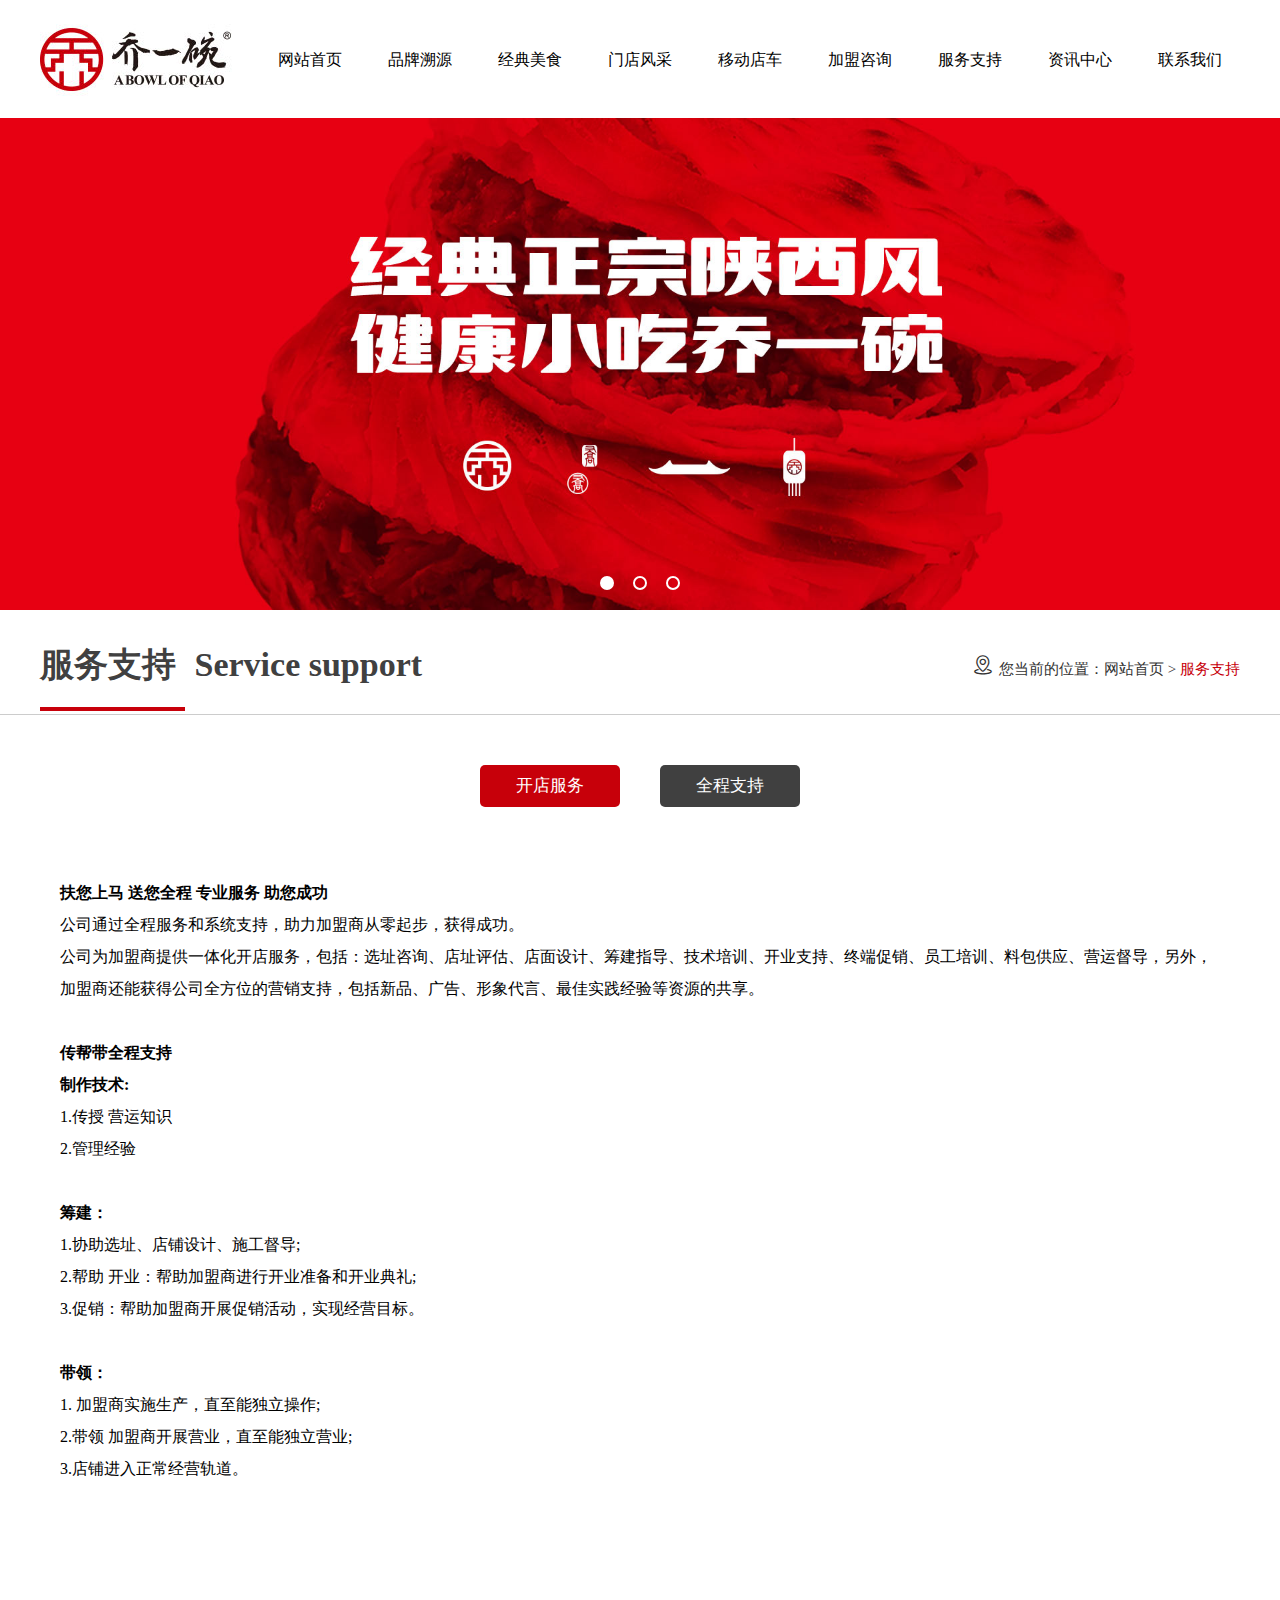
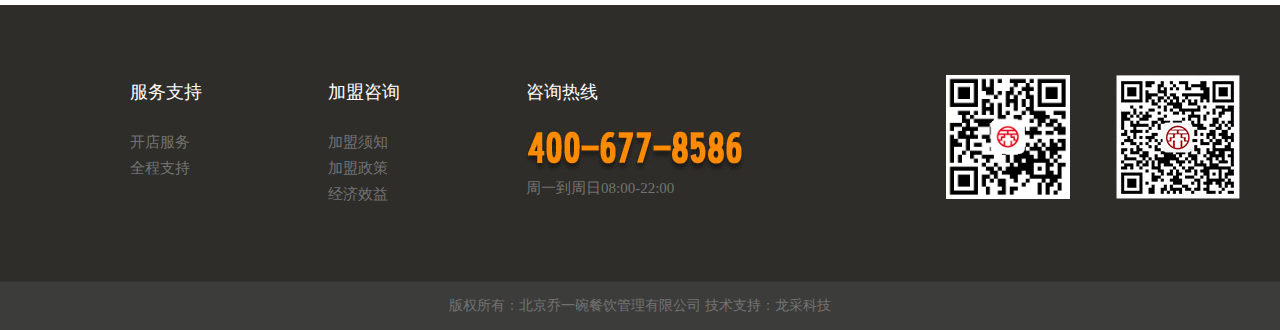
<file: projects/qiye/service.html>
<!doctype html>
<html lang="en">
<head>
    <meta charset="UTF-8">
    <title>服务支持 </title>
    <link rel="stylesheet" href="css/iconfont.css">
    <link rel="stylesheet" href="css/base.css">
    <link rel="stylesheet" href="css/service_.css">
</head>
<body>
<header>
    <div class="head-left">
        <img src="img/logo.jpg" alt="">
    </div>
    <ul class="head-right">
        <li><a href="index.html">网站首页</a></li>
        <li><a href="pinpai.html">品牌溯源</a></li>
        <li><a href="jingdian.html">经典美食</a></li>
        <li><a href="menmiancaifeng.html">门店风采</a></li>
        <li><a href="move-che.html">移动店车</a></li>
        <li><a href="jia-meng.html">加盟咨询</a></li>
        <li><a href="service.html">服务支持</a></li>
        <li><a href="new.html">资讯中心</a></li>
        <li><a href="call-me.html">联系我们</a></li>
    </ul>
</header>
<!--导航结束-->
<!--banner开始-->
<div class="banner-box">
    <ul class="banner">
        <li class="qy-active"><img src="img/banner-pc1.jpg" alt=""></li>
        <li><img src="img/banner-pc2.jpg" alt=""></li>
        <li><img src="img/banner-pc3.jpg" alt=""></li>
    </ul>
    <ul class="qy-dianbox">
        <li class="dian-active"></li>
        <li></li>
        <li></li>
    </ul>
</div>
<!--banner结束-->
<!--内容标题开始-->
<div class="twopage-title">
    <div class="twopage-inner-l">
        <span>服务支持 </span>
        <span>Service support</span>
    </div>
    <div class="twopage-inner-r">
        <span class="iconfont address">&#xe876;</span>
        <span>
            您当前的位置：网站首页 > <span class="add-color">服务支持</span>
        </span>
    </div>
</div>
<div class="bottom-line"></div>
<!--标题开始-->
<ul class="three-nav">
    <li class="first-nav">开店服务</li>
    <li>全程支持</li>
</ul>
<!--标题结束-->
<!--主体内容开始-->
<ul class="service-inner">
    <li class="add-service-b">扶您上马  送您全程  专业服务  助您成功</li>
    <li>公司通过全程服务和系统支持，助力加盟商从零起步，获得成功。</li>
    <li>
        <p>公司为加盟商提供一体化开店服务，包括：选址咨询、店址评估、店面设计、筹建指导、技术培训、开业支持、终端促销、员工培训、料包供应、营运督导，另外，加盟商还能获得公司全方位的营销支持，包括新品、广告、形象代言、最佳实践经验等资源的共享。</p>
    </li>
    <li class="add-service-b"> 传帮带全程支持 <br>制作技术:</li>
    <li>1.传授 营运知识</li>
    <li>2.管理经验</li>
    <li class="add-service-b">筹建：</li>
    <li>1.协助选址、店铺设计、施工督导;</li>
    <li>2.帮助 开业：帮助加盟商进行开业准备和开业典礼;</li>
    <li>3.促销：帮助加盟商开展促销活动，实现经营目标。</li>
    <li class="add-service-b">带领：</li>
    <li>1. 加盟商实施生产，直至能独立操作;</li>
    <li>2.带领 加盟商开展营业，直至能独立营业;</li>
    <li>3.店铺进入正常经营轨道。</li>
</ul>
<!--主体内容结束-->
<!--底部开始-->
<div class="footer">
    <div class="footer-inner">
        <div class="foot-left">
            <ul class="foot-left-inner">
                <li>服务支持</li>
                <li class="foot-txt">开店服务</li>
                <li class="foot-txt">全程支持</li>
            </ul>
            <ul class="foot-left-inner">
                <li>加盟咨询</li>
                <li class="foot-txt">加盟须知</li>
                <li class="foot-txt">加盟政策</li>
                <li class="foot-txt">经济效益</li>
            </ul>
            <ul class="foot-left-inner">
                <li>咨询热线</li>
                <li id="call"></li>
                <li class="foot-txt">
                    周一到周日08:00-22:00
                </li>
            </ul>
        </div>
        <div class="foot-right-pc1">
            <img src="img/erweima-pc1.png" alt="">
        </div>
        <div class="foot-right-pc2">
            <img src="img/erweima-pc2.png" alt="">
        </div>
    </div>
</div>
<div class="footer-bottom">版权所有：北京乔一碗餐饮管理有限公司 技术支持：龙采科技</div>
<!--底部结束-->
</body>
<script src="js/qy.js"></script>
</html>
</file>
<file: projects/todo/css/my_.css>
*{
    padding:0;
    margin:0;
    list-style: none;
}
html{
    font-size: 100px;
    width: 100%;
    height: 100%;
    /*color: #fff9b2;*/
}
input,textarea{
    outline: none;
}
body{
    font-size: 16px;
    width: 100%;
    height: 100%;
    overflow: hidden;
}
@media screen and (min-width: 375px){
    html{
        font-size: 50px;
    }
}
@media screen and (min-width: 412px) {
    html{
        font-size: 55px;
    }
}
.swiper-slide img{
    width: 100%;
    height: 100%;
}
.swiper-container {
    height:3.5rem;
    background: grey;
}
.swiper-wrapper{
    line-height: 4rem;
    text-align: center;
}
/*轮播结束*/
.btn-box{
    width: 100%;
    height: 1rem;
    background:  #f4f1ea;
    margin:0.2rem 0;
    display: flex;
    justify-content: space-around;
}
.btn-box div{
    width:50%;
    height:1rem;
    background:  #f4f1ea;
    text-align: center;
    line-height: 1rem;
    font-size: .34rem;
}
.done.active{
    background: #F15358;
    color:white;
    font-size:.35rem ;
}
.wait.active{
    background: #F15358;
    color: #fcfffc;
    font-size:.35rem ;
}
.inner-box{
    width: 100%;
    height:1rem;
    position:fixed;
    left:0;
    bottom:0;
    background: #b7b7b7;
}
#add{
    width: 100%;
    height: 100%;
    text-align: center;
    cursor: pointer;
    color: #fffdff;
    background: #ff1307;
    font-size: .4rem;
    line-height: 1rem; 
}

#dell{
    display: block;
    text-align: center;
    cursor: pointer;
    width: .7rem;
    height: .7rem;
    background: #ff0801;
    margin-left:6rem;
    margin-top: .14rem;
    font-size: .5rem;
    line-height: .7rem;
    color: #fffafd;
    position: absolute;
    right:1rem;
    top:0rem;
}
.content{
    width: 100%;
    background: #f4f1ea;
    height: calc(100% - 5.9rem);
    overflow: hidden;
    position: relative;
    border:1px solid #fff;
    /*transition:all 1s ;*/
}
.content li{
    height:1rem;
    margin:0 0 0.2rem;
    background: #fffdbd;
    display: flex;
    line-height: 1rem;
    position:relative;
}
.right{
    width: 2.5rem;
    height: 1rem;
    background: red;
    text-align: center;
    color:white;
    font-size: .3rem;
    line-height: 1rem;
    position:absolute;
    right:-2.5rem;
    top:0;
}
.del{
    width: 2.5rem;
    height: 1rem;
    background: #00ffa3;
    text-align: center;
    color:white;
    font-size: .3rem;
    line-height: 1rem;
    position:absolute;
    right:-2.5rem;
    top:0;
}
.content li p{
    width: 4rem;
    margin:0 0.1rem 0 0.2rem;
    overflow: hidden;
    text-overflow: ellipsis;
    white-space: nowrap;
    color:white;
    font-size: .3rem;
}
.content li input{
    width: 0.34rem;
    height: 0.34rem;
    margin:0.32rem 0.2rem 0.32rem 0.24rem;
}
.content ul li time{
    margin-top:.22rem;
    font-size: .14rem;
    color: #a19f9f;
    line-height: .3rem;
}
.content ul li time span{
    margin-top:.15rem;
    color:#a19f9f;
}
.content ul li>span{
    margin-left: .2rem;
    color:#E5E5E5;
    padding-right: .24rem;
}
/*-----------------*/
.content ul li span.active{
    color:#F15358;
}
.editarea,.showarea{
    width: 6rem;
    height: 6rem;
    position:absolute;
    left:0;
    right:0;
    top:0;
    bottom:0;
    margin:auto;
    z-index: 99;
    background:palegoldenrod;
    border-radius: 0.3rem;
    display: none; /*----隐藏-----*/
}
.show-inner{
    width: 5rem;
    height: 5rem;
    border-radius: 0.3rem;
    padding:.5rem;
    font-size: .3rem;
    line-height: .44rem;
    position: relative;
    word-break: break-all;   /*字母居中*/
}
.editarea textarea{
    width: 5rem;
    height: 5rem;
    background: #fffdbd;
    border-radius: 0.3rem;
    resize: none;  /*禁止拖动*/
    padding:.5rem;
    font-size: .3rem;
    line-height: .44rem;
}
.editarea #subimt{
    width: 80%;
    height:0.8rem;
    background: red;
    position:absolute;
    bottom:0.2rem;
    left:0;
    right:0;
    margin:auto;
    border-radius: 0.2rem;
}
@keyframes show {
    0%{
        transform: scale(0.5,0.5);
    }100%{
             transform: scale(1,1);
         }
}
.show{
    animation:show .5s linear;
    display:block!important;
}
#subimt{
    color:white;
    font-size: 0.35rem;
}
.close,.showclose{
    width: .4rem;
    height: .4rem;
    position:absolute;
    right: .3rem;
    top:.3rem;
    text-align: center;
    line-height: .4rem;
    font-size: .4rem;
    color: #a5a5a5;
}
/*----------*/
#main{
    width: 100%;
    height: 100%;
    /*filter:blur(2px);*/
}
.mask{
    position: absolute;
    left: 0 ;
    top:0;
    width: 100%;
    height: 100%;
    background: rgba(0,0,0,0.8);
    z-index: 99;
    display: none;
}
</file>
<file: projects/todo/css/iconfont.css>
@font-face {font-family: "iconfont";
  src: url('../font/iconfont.eot?t=1509641334636'); /* IE9*/
  src: url('../font/iconfont.eot?t=1509641334636#iefix') format('embedded-opentype'), /* IE6-IE8 */
  url('[data-uri]') format('woff'),
  url('../font/iconfont.ttf?t=1509641334636') format('truetype'), /* chrome, firefox, opera, Safari, Android, iOS 4.2+*/
  url('../font/iconfont.svg?t=1509641334636#iconfont') format('svg'); /* iOS 4.1- */
}

.iconfont {
  font-family:"iconfont" !important;
  font-size:16px;
  font-style:normal;
  -webkit-font-smoothing: antialiased;
  -moz-osx-font-smoothing: grayscale;
}

.icon-shanchulajixiang:before { content: "\e68c"; }

.icon-wujiaoxing-shixin:before { content: "\e662"; }
</file>
<file: projects/qiye/css/iconfont.css>
@font-face {font-family: "iconfont";
  src: url('../font/iconfont.eot?t=1506260624069'); /* IE9*/
  src: url('../font/iconfont.eot?t=1506260624069#iefix') format('embedded-opentype'), /* IE6-IE8 */
  url('[data-uri]') format('woff'),
  url('../font/iconfont.ttf?t=1506260624069') format('truetype'), /* chrome, firefox, opera, Safari, Android, iOS 4.2+*/
  url('../font/iconfont.svg?t=1506260624069#iconfont') format('svg'); /* iOS 4.1- */
}

.iconfont {
  font-family:"iconfont" !important;
  font-size:16px;
  font-style:normal;
  -webkit-font-smoothing: antialiased;
  -moz-osx-font-smoothing: grayscale;
}

.icon-dizhi:before { content: "\e876"; }

.icon-youjiantou:before { content: "\e680"; }
</file>
<file: projects/qiye/css/base.css>
*{
    margin:0; /*清除body身上的8px*/
    padding:0; /*input*/
    text-decoration: none;  /*清除a的*/
    /*默认值box-sizing: content-box;*/
    box-sizing: border-box;
    list-style: none; /*清除列表标签的默认样式*/

    /*一下清除字体默认样式*/
    font-weight: normal;
    font-style: normal;

    border:0; /*清除input上的border*/
    /*清除样式的时候是值的话是0，不是数值的时候是none*/
}
img{
    display: block;
    width: 100%;
    height: 100%;
}
</file>
<file: projects/qiye/css/jingdian_.css>
header{
    width: 1200px;
    height: 118px;
    margin: 0 auto;
}
.head-left{
    width: 192px;
    height: 118px;
    background: red;
    float: left;
}
.head-right{
    width: 980px;
    height: 118px;
    padding-top: 40px;
    float:right;
    display: flex;
    justify-content: space-between;
}
.head-right li{
    width: 100px;
    text-align: center;
    height: 40px;
    line-height: 40px;
}
.head-right li a{
    color: black;
    font-size: 16px;
}
.head-right li a:hover{
    color: #D0000E;
    padding-bottom:14px;
    border-bottom: 2px solid #D0000E;
}
/*导航结束*/
/*banner开始*/
.banner-box{
    width: 100%;
    height: 492px;
    position: relative;
}
.banner{
    width: 100%;
    height: 492px;
}
.banner li{
    width: 100%;
    height: 492px;
    opacity: 0;
    transition: all 1s;
    position:absolute;
    left:0;
    top:0;
}
.banner li.qy-active{
    z-index: 9;
    opacity: 1;
}
.qy-dianbox{
    width: 80px;
    height: 14px;
    position: absolute;
    left:50%;
    margin-left:-40px;
    bottom:20px;
    z-index: 999;
    display: flex;
    justify-content: space-between;
}
.qy-dianbox li{
    width: 14px;
    height: 14px;
    background:rgba(255,255,255,0);
    border-radius: 50%;
    border: solid 2px #fff;
}
.qy-dianbox li:hover{
    background: white;
}
.qy-dianbox .dian-active{
    background: white;
}
/*banner结束*/
/*主体内容开始*/
.twopage-title{
    width: 1200px;
    height: 104px;
    padding-top:30px;
    margin: 0 auto;
    display: flex;
    justify-content: space-between;
}
.bottom-line{
    width: 100%;
    height:1px;
    background: #CCCCCC;
    margin-bottom:50px;
}
.twopage-inner-l{
    width:600px;
    height: 100%;
}
.twopage-inner-l span{
    color: #404040;
    font-size: 34px;
    font-weight: bold;
    height: 74px;
    line-height: 50px;
}
.twopage-inner-l span:nth-child(1){
    width: 136px;
    margin-right:10px;
    padding-bottom: 24px;
    border-bottom: 4px solid #C8000A;
}
.twopage-title .twopage-inner-r>span{
    color: #333;
    font-size: 15px;
    line-height: 50px;
}
.add-color{
    color: #c7000a;
    font-size: 15px;
    line-height: 24px;
}
.twopage-inner-r span.address{
    font-size: 24px;
}
/*5个方框 导航开始*/
.five-nav{
    width: 1200px;
    height: 42px;
    margin: 0 auto 50px;
    display: flex;
    justify-content: space-between;
    padding:0 160px;
    text-align: center;
    line-height: 42px;
}
.five-nav li{
    width: 140px;
    height: 42px;
    border-radius: 5px;
    color: white;
    font-size: 17px;
    background: #404040;
}
.five-nav li.first-nav{
    background: #C7000A;
}
.five-nav li:hover{
    background: #C7000A;
}
/*图片列表开始*/
.img-list{
    width: 1200px;
    height:840px;
    margin: 0 auto 60px;
    padding:0 100px;
    display: flex;
    flex-wrap: wrap;
    align-content: space-between;
    justify-content: space-between;
}
.img-list li{
    width: 300px;
    height: 395px;
    background: #F8F8F8;
    position: relative;
}
.img-list li div{
    width: 100%;
    height: 330px;
}
.img-list .mask{
    position: absolute;
    left: 0;
    top:0;
    width: 300px;
    height: 395px;
    background: rgba(0,0,0,0.6);
    display: none;
}
.img-list .mask .red{
    width: 100%;
    height: 65px;
    background: #C7000A;
    position:absolute;
    left: 0;
   bottom:0;
    text-align: center;
    line-height: 65px;
    color: white;
    font-size: 18px;
}
.img-list .mask .red .square{
    width: 20px;
    height: 20px;
    background: #C7000A;
    transform: rotate(45deg);
    position: absolute;
    left: 0;
    top:-10px;
    right:0;margin: auto;
}
.img-list li:hover .mask{
    display: block;
}
.img-list li span{
    display: block;
    width: 100%;
    height: 65px;
    text-align: center;
    line-height: 65px;
    font-size: 18px;
}

/*主体内容结束*/







/*底部开始*/
.footer{
    width: 100%;
    height: 276px;
    background: #2e2d29;
    padding: 70px 0 42px 0;
}
.footer-inner{
    width: 1200px;
    height: 164px;
    margin: 0 auto;
    position: relative;
}
.foot-left{
    width: 820px;
    height: 132px;
    padding-left: 90px;
    display: flex;
}
.foot-left-inner{
    width: 198px;
}
.foot-left-inner li:nth-child(1){
    line-height: 34px;
    margin-bottom: 20px;
    color: #fff;
    font-size: 18px;
}
.foot-txt{
    color: #737373;
    line-height: 26px;
    font-size: 15px;
}
#call{
    width: 220px;
    height: 42px;
    background: url("../img/call.jpg");
    margin-bottom: 4px;
}
/*底部左边结束*/
/*底部右边开始*/
.foot-right-pc1{
    width: 124px;
    height: 124px;
    position: absolute;
    right:0;
    top:0;
}
.foot-right-pc2{
    width: 124px;
    height: 124px;
    position: absolute;
    right:170px;
    top:0;
}
.foot-right-pc1 span,.foot-right-pc2 span{
    text-align: center;
    color: #737373;
    font-size: 14px;
}
/*底部右边结束*/
.footer-bottom{
    width: 100%;
    height: 49px;
    text-align: center;
    background: #3c3c3a;
    border-top: solid 1px #343330;
    line-height: 48px;
    color: #737373;
    font-size: 14px;
}
</file>
<file: projects/qiye/css/call_me.css>
header{
    width: 1200px;
    height: 118px;
    margin: 0 auto;
}
.head-left{
    width: 192px;
    height: 118px;
    background: red;
    float: left;
}
.head-right{
    width: 980px;
    height: 118px;
    padding-top: 40px;
    float:right;
    display: flex;
    justify-content: space-between;
}
.head-right li{
    width: 100px;
    text-align: center;
    height: 40px;
    line-height: 40px;
}
.head-right li a{
    color: black;
    font-size: 16px;
}
.head-right li a:hover{
    color: #D0000E;
    padding-bottom:14px;
    border-bottom: 2px solid #D0000E;
}
/*导航结束*/
/*banner开始*/
.banner-box{
    width: 100%;
    height: 492px;
    position: relative;
}
.banner{
    width: 100%;
    height: 492px;
}
.banner li{
    width: 100%;
    height: 492px;
    opacity: 0;
    transition: all 1s;
    position:absolute;
    left:0;
    top:0;
}
.banner li.qy-active{
    z-index: 9;
    opacity: 1;
}
.qy-dianbox{
    width: 80px;
    height: 14px;
    position: absolute;
    left:50%;
    margin-left:-40px;
    bottom:20px;
    z-index: 999;
    display: flex;
    justify-content: space-between;
}
.qy-dianbox li{
    width: 14px;
    height: 14px;
    background:rgba(255,255,255,0);
    border-radius: 50%;
    border: solid 2px #fff;
}
.qy-dianbox li:hover{
    background: white;
}
.qy-dianbox .dian-active{
    background: white;
}
/*banner结束*/
/*主体内容开始*/
.twopage-title{
    width: 1200px;
    height: 104px;
    padding-top:30px;
    margin: 0 auto;
    display: flex;
    justify-content: space-between;
}
.bottom-line{
    width: 100%;
    height:1px;
    background: #CCCCCC;
    margin-bottom:50px;
}
.twopage-inner-l{
    width:600px;
    height: 100%;
}
.twopage-inner-l span{
    color: #404040;
    font-size: 34px;
    font-weight: bold;
    height: 74px;
    line-height: 50px;
}
.twopage-inner-l span:nth-child(1){
    width: 136px;
    margin-right:10px;
    padding-bottom: 24px;
    border-bottom: 4px solid #C8000A;
}
.twopage-title .twopage-inner-r>span{
    color: #333;
    font-size: 15px;
    line-height: 50px;
}
.add-color{
    color: #c7000a;
    font-size: 15px;
    line-height: 24px;
}
.twopage-inner-r span.address{
    font-size: 24px;
}
/*联系我们标题*/
.call-title{
    width: 140px;
    height: 42px;
    margin: 0 auto 50px;
    border-radius: 5px;
    color: white;
    font-size: 17px;
    background: #C7000A;
    text-align: center;
    line-height: 42px;
}
/*联系我们标题结束*/
/*主体内容结束*/
.call-box{
    width: 1200px;
    height:auto;
    margin: 0 auto;
    padding-left:45px;
}
.call-box li{
    width: 100%;
    height:28px;
    line-height: 28px;
    font-size: 18px;
}
.add-b{
    font-weight: bold;
    margin-top: 26px;
}.add-c{
    font-weight: bold;
}
.call-box li:nth-child(1){
    font-weight: bold;

}
/*底部开始*/
.footer{
    width: 100%;
    height: 276px;
    background: #2e2d29;
    padding: 70px 0 42px 0;
    margin-top: 100px;
}
.footer-inner{
    width: 1200px;
    height: 164px;
    margin: 0 auto;
    position: relative;
}
.foot-left{
    width: 820px;
    height: 132px;
    padding-left: 90px;
    display: flex;
}
.foot-left-inner{
    width: 198px;
}
.foot-left-inner li:nth-child(1){
    line-height: 34px;
    margin-bottom: 20px;
    color: #fff;
    font-size: 18px;
}
.foot-txt{
    color: #737373;
    line-height: 26px;
    font-size: 15px;
}
#call{
    width: 220px;
    height: 42px;
    background: url("../img/call.jpg");
    margin-bottom: 4px;
}
/*底部左边结束*/
/*底部右边开始*/
.foot-right-pc1{
    width: 124px;
    height: 124px;
    position: absolute;
    right:0;
    top:0;
}
.foot-right-pc2{
    width: 124px;
    height: 124px;
    position: absolute;
    right:170px;
    top:0;
}
.foot-right-pc1 span,.foot-right-pc2 span{
    text-align: center;
    color: #737373;
    font-size: 14px;
}
/*底部右边结束*/
.footer-bottom{
    width: 100%;
    height: 49px;
    text-align: center;
    background: #3c3c3a;
    border-top: solid 1px #343330;
    line-height: 48px;
    color: #737373;
    font-size: 14px;
}
</file>
<file: projects/qiye/css/jia_meng.css>
header{
    width: 1200px;
    height: 118px;
    margin: 0 auto;
}
.head-left{
    width: 192px;
    height: 118px;
    background: red;
    float: left;
}
.head-right{
    width: 980px;
    height: 118px;
    padding-top: 40px;
    float:right;
    display: flex;
    justify-content: space-between;
}
.head-right li{
    width: 100px;
    text-align: center;
    height: 40px;
    line-height: 40px;
}
.head-right li a{
    color: black;
    font-size: 16px;
}
.head-right li a:hover{
    color: #D0000E;
    padding-bottom:14px;
    border-bottom: 2px solid #D0000E;
}
/*导航结束*/
/*banner开始*/
.banner-box{
    width: 100%;
    height: 492px;
    position: relative;
}
.banner{
    width: 100%;
    height: 492px;
}
.banner li{
    width: 100%;
    height: 492px;
    opacity: 0;
    transition: all 1s;
    position:absolute;
    left:0;
    top:0;
}
.banner li.qy-active{
    z-index: 9;
    opacity: 1;
}
.qy-dianbox{
    width: 80px;
    height: 14px;
    position: absolute;
    left:50%;
    margin-left:-40px;
    bottom:20px;
    z-index: 999;
    display: flex;
    justify-content: space-between;
}
.qy-dianbox li{
    width: 14px;
    height: 14px;
    background:rgba(255,255,255,0);
    border-radius: 50%;
    border: solid 2px #fff;
}
.qy-dianbox li:hover{
    background: white;
}
.qy-dianbox .dian-active{
    background: white;
}
/*banner结束*/
/*主体内容开始*/
.twopage-title{
    width: 1200px;
    height: 104px;
    padding-top:30px;
    margin: 0 auto;
    display: flex;
    justify-content: space-between;
}
.bottom-line{
    width: 100%;
    height:1px;
    background: #CCCCCC;
    margin-bottom:50px;
}
.twopage-inner-l{
    width:600px;
    height: 100%;
}
.twopage-inner-l span{
    color: #404040;
    font-size: 34px;
    font-weight: bold;
    height: 74px;
    line-height: 50px;
}
.twopage-inner-l span:nth-child(1){
    width: 136px;
    margin-right:10px;
    padding-bottom: 24px;
    border-bottom: 4px solid #C8000A;
}
.twopage-title .twopage-inner-r>span{
    color: #333;
    font-size: 15px;
    line-height: 50px;
}
.add-color{
    color: #c7000a;
    font-size: 15px;
    line-height: 24px;
}
.twopage-inner-r span.address{
    font-size: 24px;
}
/*标题开始*/
.three-nav{
    width: 1200px;
    height: 42px;
    margin: 0 auto 50px;
    display: flex;
    justify-content: space-between;
    padding:0 360px;
    text-align: center;
    line-height: 42px;
}
.three-nav li{
    width: 140px;
    height: 42px;
    border-radius: 5px;
    color: white;
    font-size: 17px;
    background: #404040;
}
.three-nav li.first-nav{
    background: #C7000A;
}
.three-nav li:hover{
    background: #C7000A;
}
/*标题结束*/
/*主体内容开始*/
.txt-title{
    width: 1200px;
    height: 36px;
    line-height: 36px;
    text-align: center;
    margin: 0 auto 58px;
    font-size: 18px;
    font-weight: bold;
}
.jia-meng-img{
    width: 1200px;
    height: 338px;
    margin: 0 auto;
}
.jia-meng-img img{
    width: 700px;
    height: 100%;
    margin: 0 auto;
}
#txt-title2{
    margin: 30px auto 30px;
}
#jia-meng-img2{
    height: 203px;
}
#jia-meng-img2 img{
    width: 700px;
    height: 100%;
    margin: 0 auto;
}
/*主体内容结束*/
/*底部开始*/
.footer{
    margin-top: 100px;
    width: 100%;
    height: 276px;
    background: #2e2d29;
    padding: 70px 0 42px 0;
}
.footer-inner{
    width: 1200px;
    height: 164px;
    margin: 0 auto;
    position: relative;
}
.foot-left{
    width: 820px;
    height: 132px;
    padding-left: 90px;
    display: flex;
}
.foot-left-inner{
    width: 198px;
}
.foot-left-inner li:nth-child(1){
    line-height: 34px;
    margin-bottom: 20px;
    color: #fff;
    font-size: 18px;
}
.foot-txt{
    color: #737373;
    line-height: 26px;
    font-size: 15px;
}
#call{
    width: 220px;
    height: 42px;
    background: url("../img/call.jpg");
    margin-bottom: 4px;
}
/*底部左边结束*/
/*底部右边开始*/
.foot-right-pc1{
    width: 124px;
    height: 124px;
    position: absolute;
    right:0;
    top:0;
}
.foot-right-pc2{
    width: 124px;
    height: 124px;
    position: absolute;
    right:170px;
    top:0;
}
.foot-right-pc1 span,.foot-right-pc2 span{
    text-align: center;
    color: #737373;
    font-size: 14px;
}
/*底部右边结束*/
.footer-bottom{
    width: 100%;
    height: 49px;
    text-align: center;
    background: #3c3c3a;
    border-top: solid 1px #343330;
    line-height: 48px;
    color: #737373;
    font-size: 14px;
}
</file>
<file: projects/qiye/css/mengmiancaifeng_.css>
header{
    width: 1200px;
    height: 118px;
    margin: 0 auto;
}
.head-left{
    width: 192px;
    height: 118px;
    background: red;
    float: left;
}
.head-right{
    width: 980px;
    height: 118px;
    padding-top: 40px;
    float:right;
    display: flex;
    justify-content: space-between;
}
.head-right li{
    width: 100px;
    text-align: center;
    height: 40px;
    line-height: 40px;
}
.head-right li a{
    color: black;
    font-size: 16px;
}
.head-right li a:hover{
    color: #D0000E;
    padding-bottom:14px;
    border-bottom: 2px solid #D0000E;
}
/*导航结束*/
/*banner开始*/
.banner-box{
    width: 100%;
    height: 492px;
    position: relative;
}
.banner{
    width: 100%;
    height: 492px;
}
.banner li{
    width: 100%;
    height: 492px;
    opacity: 0;
    transition: all 1s;
    position:absolute;
    left:0;
    top:0;
}
.banner li.qy-active{
    z-index: 9;
    opacity: 1;
}
.qy-dianbox{
    width: 80px;
    height: 14px;
    position: absolute;
    left:50%;
    margin-left:-40px;
    bottom:20px;
    z-index: 999;
    display: flex;
    justify-content: space-between;
}
.qy-dianbox li{
    width: 14px;
    height: 14px;
    background:rgba(255,255,255,0);
    border-radius: 50%;
    border: solid 2px #fff;
}
.qy-dianbox li:hover{
    background: white;
}
.qy-dianbox .dian-active{
    background: white;
}
/*banner结束*/
/*主体内容开始*/
.twopage-title{
    width: 1200px;
    height: 104px;
    padding-top:30px;
    margin: 0 auto;
    display: flex;
    justify-content: space-between;
}
.bottom-line{
    width: 100%;
    height:1px;
    background: #CCCCCC;
    margin-bottom:50px;
}
.twopage-inner-l{
    width:600px;
    height: 100%;
}
.twopage-inner-l span{
    color: #404040;
    font-size: 34px;
    font-weight: bold;
    height: 74px;
    line-height: 50px;
}
.twopage-inner-l span:nth-child(1){
    width: 136px;
    margin-right:10px;
    padding-bottom: 24px;
    border-bottom: 4px solid #C8000A;
}
.twopage-title .twopage-inner-r>span{
    color: #333;
    font-size: 15px;
    line-height: 50px;
}
.add-color{
    color: #c7000a;
    font-size: 15px;
    line-height: 24px;
}
.twopage-inner-r span.address{
    font-size: 24px;
}
/*标题开始*/
.style-title{
    width: 140px;
    height: 42px;
    margin: 0 auto 50px;
    border-radius: 5px;
    color: white;
    font-size: 17px;
    background: #404040;
    text-align: center;
    line-height: 42px;
}
.style-title:hover{
    background: #C7000A;
}
/*标题结束*/
/*图片列表开始*/
.img-list{
    width: 1200px;
    height:840px;
    margin: 0 auto 60px;
    padding:0 100px;
    display: flex;
    flex-wrap: wrap;
    align-content: space-between;
    justify-content: space-between;
}
.img-list li{
    width: 300px;
    height: 395px;
    background: #F8F8F8;
}
.img-list li div{
    width: 100%;
    height: 330px;
}
.img-list li span{
    display: block;
    width: 100%;
    height: 65px;
    text-align: center;
    line-height: 65px;
    font-size: 18px;
}
/*页码列表开始*/
.page-list{
    width: 1200px;
    height: 38px;
    margin: 0 auto  50px;
    padding:0 360px;
    display: flex;
    justify-content: space-between;
}
.page-list li{
    border: solid 1px #e0e0e0;
    padding: 8px 14px;
    border-radius: 3px;
    color: #333;
    font-size: 14px;
}
.page-list li:hover{
    background: #E70012;
}
/*页码列表结束*/
/*主体内容结束*/
/*底部开始*/
.footer{
    width: 100%;
    height: 276px;
    background: #2e2d29;
    padding: 70px 0 42px 0;
}
.footer-inner{
    width: 1200px;
    height: 164px;
    margin: 0 auto;
    position: relative;
}
.foot-left{
    width: 820px;
    height: 132px;
    padding-left: 90px;
    display: flex;
}
.foot-left-inner{
    width: 198px;
}
.foot-left-inner li:nth-child(1){
    line-height: 34px;
    margin-bottom: 20px;
    color: #fff;
    font-size: 18px;
}
.foot-txt{
    color: #737373;
    line-height: 26px;
    font-size: 15px;
}
#call{
    width: 220px;
    height: 42px;
    background: url("../img/call.jpg");
    margin-bottom: 4px;
}
/*底部左边结束*/
/*底部右边开始*/
.foot-right-pc1{
    width: 124px;
    height: 124px;
    position: absolute;
    right:0;
    top:0;
}
.foot-right-pc2{
    width: 124px;
    height: 124px;
    position: absolute;
    right:170px;
    top:0;
}
.foot-right-pc1 span,.foot-right-pc2 span{
    text-align: center;
    color: #737373;
    font-size: 14px;
}
/*底部右边结束*/
.footer-bottom{
    width: 100%;
    height: 49px;
    text-align: center;
    background: #3c3c3a;
    border-top: solid 1px #343330;
    line-height: 48px;
    color: #737373;
    font-size: 14px;
}
</file>
<file: projects/qiye/css/move_che.css>
header{
    width: 1200px;
    height: 118px;
    margin: 0 auto;
}
.head-left{
    width: 192px;
    height: 118px;
    background: red;
    float: left;
}
.head-right{
    width: 980px;
    height: 118px;
    padding-top: 40px;
    float:right;
    display: flex;
    justify-content: space-between;
}
.head-right li{
    width: 100px;
    text-align: center;
    height: 40px;
    line-height: 40px;
}
.head-right li a{
    color: black;
    font-size: 16px;
}
.head-right li a:hover{
    color: #D0000E;
    padding-bottom:14px;
    border-bottom: 2px solid #D0000E;
}
/*导航结束*/
/*banner开始*/
.banner-box{
    width: 100%;
    height: 492px;
    position: relative;
}
.banner{
    width: 100%;
    height: 492px;
}
.banner li{
    width: 100%;
    height: 492px;
    opacity: 0;
    transition: all 1s;
    position:absolute;
    left:0;
    top:0;
}
.banner li.qy-active{
    z-index: 9;
    opacity: 1;
}
.qy-dianbox{
    width: 80px;
    height: 14px;
    position: absolute;
    left:50%;
    margin-left:-40px;
    bottom:20px;
    z-index: 999;
    display: flex;
    justify-content: space-between;
}
.qy-dianbox li{
    width: 14px;
    height: 14px;
    background:rgba(255,255,255,0);
    border-radius: 50%;
    border: solid 2px #fff;
}
.qy-dianbox li:hover{
    background: white;
}
.qy-dianbox .dian-active{
    background: white;
}
/*banner结束*/
/*主体内容开始*/
.twopage-title{
    width: 1200px;
    height: 104px;
    padding-top:30px;
    margin: 0 auto;
    display: flex;
    justify-content: space-between;
}
.bottom-line{
    width: 100%;
    height:1px;
    background: #CCCCCC;
    margin-bottom:50px;
}
.twopage-inner-l{
    width:600px;
    height: 100%;
}
.twopage-inner-l span{
    color: #404040;
    font-size: 34px;
    font-weight: bold;
    height: 74px;
    line-height: 50px;
}
.twopage-inner-l span:nth-child(1){
    width: 136px;
    margin-right:10px;
    padding-bottom: 24px;
    border-bottom: 4px solid #C8000A;
}
.twopage-title .twopage-inner-r>span{
    color: #333;
    font-size: 15px;
    line-height: 50px;
}
.add-color{
    color: #c7000a;
    font-size: 15px;
    line-height: 24px;
}
.twopage-inner-r span.address{
    font-size: 24px;
}
/*标题开始*/
.five-nav{
    width: 1200px;
    height: 42px;
    margin: 0 auto 50px;
    display: flex;
    justify-content: space-between;
    padding:0 440px;
    text-align: center;
    line-height: 42px;
}
.five-nav li{
    width: 140px;
    height: 42px;
    border-radius: 5px;
    color: white;
    font-size: 17px;
    background: #404040;
}
.five-nav li.first-nav{
    background: #C7000A;
}
.five-nav li:hover{
    background: #C7000A;
}

/*标题结束*/
/*图片列表开始*/
.img-list-move{
    width: 1200px;
    height:510px;
    margin: 0 auto 20px;
    padding:0 60px;
    display: flex;
    flex-wrap: wrap;
    align-content: space-between;
    justify-content: space-between;
}
.img-list-move li{
    width: 338px;
    height: 238px;
    background: #F8F8F8;
}
/*文字内容开始*/
.move-box{
    width: 1200px;
    height: auto;
    margin: 0 auto 100px;
    padding:0 20px;
}
.move-box li{
    font-size: 16px;
    line-height: 32px;
}
.add-txt-b{
    font-weight: bold;
}
/*文字内容结束*/
/*主体内容结束*/
/*底部开始*/
.footer{
    width: 100%;
    height: 276px;
    background: #2e2d29;
    padding: 70px 0 42px 0;
}
.footer-inner{
    width: 1200px;
    height: 164px;
    margin: 0 auto;
    position: relative;
}
.foot-left{
    width: 820px;
    height: 132px;
    padding-left: 90px;
    display: flex;
}
.foot-left-inner{
    width: 198px;
}
.foot-left-inner li:nth-child(1){
    line-height: 34px;
    margin-bottom: 20px;
    color: #fff;
    font-size: 18px;
}
.foot-txt{
    color: #737373;
    line-height: 26px;
    font-size: 15px;
}
#call{
    width: 220px;
    height: 42px;
    background: url("../img/call.jpg");
    margin-bottom: 4px;
}
/*底部左边结束*/
/*底部右边开始*/
.foot-right-pc1{
    width: 124px;
    height: 124px;
    position: absolute;
    right:0;
    top:0;
}
.foot-right-pc2{
    width: 124px;
    height: 124px;
    position: absolute;
    right:170px;
    top:0;
}
.foot-right-pc1 span,.foot-right-pc2 span{
    text-align: center;
    color: #737373;
    font-size: 14px;
}
/*底部右边结束*/
.footer-bottom{
    width: 100%;
    height: 49px;
    text-align: center;
    background: #3c3c3a;
    border-top: solid 1px #343330;
    line-height: 48px;
    color: #737373;
    font-size: 14px;
}
</file>
<file: projects/qiye/css/new_xiangqing.css>
header{
    width: 1200px;
    height: 118px;
    margin: 0 auto;
}
.head-left{
    width: 192px;
    height: 118px;
    background: red;
    float: left;
}
.head-right{
    width: 980px;
    height: 118px;
    padding-top: 40px;
    float:right;
    display: flex;
    justify-content: space-between;
}
.head-right li{
    width: 100px;
    text-align: center;
    height: 40px;
    line-height: 40px;
}
.head-right li a{
    color: black;
    font-size: 16px;
}
.head-right li a:hover{
    color: #D0000E;
    padding-bottom:14px;
    border-bottom: 2px solid #D0000E;
}
/*导航结束*/
/*banner开始*/
.banner-box{
    width: 100%;
    height: 492px;
    position: relative;
}
.banner{
    width: 100%;
    height: 492px;
}
.banner li{
    width: 100%;
    height: 492px;
    opacity: 0;
    transition: all 1s;
    position:absolute;
    left:0;
    top:0;
}
.banner li.qy-active{
    z-index: 9;
    opacity: 1;
}
.qy-dianbox{
    width: 80px;
    height: 14px;
    position: absolute;
    left:50%;
    margin-left:-40px;
    bottom:20px;
    z-index: 999;
    display: flex;
    justify-content: space-between;
}
.qy-dianbox li{
    width: 14px;
    height: 14px;
    background:rgba(255,255,255,0);
    border-radius: 50%;
    border: solid 2px #fff;
}
.qy-dianbox li:hover{
    background: white;
}
.qy-dianbox .dian-active{
    background: white;
}
/*banner结束*/
/*主体内容开始*/
.twopage-title{
    width: 1200px;
    height: 104px;
    padding-top:30px;
    margin: 0 auto;
    display: flex;
    justify-content: space-between;
}
.bottom-line{
    width: 100%;
    height:1px;
    background: #CCCCCC;
    margin-bottom:50px;
}
.twopage-inner-l{
    width:600px;
    height: 100%;
}
.twopage-inner-l span{
    color: #404040;
    font-size: 34px;
    font-weight: bold;
    height: 74px;
    line-height: 50px;
}
.twopage-inner-l span:nth-child(1){
    width: 136px;
    margin-right:10px;
    padding-bottom: 24px;
    border-bottom: 4px solid #C8000A;
}
.twopage-title .twopage-inner-r>span{
    color: #333;
    font-size: 15px;
    line-height: 50px;
}
.add-color{
    color: #c7000a;
    font-size: 15px;
    line-height: 24px;
}
.twopage-inner-r span.address{
    font-size: 24px;
}
/*标题开始*/
.three-nav{
    width: 1200px;
    height: 42px;
    margin: 0 auto 50px;
    display: flex;
    justify-content: space-between;
    padding:0 360px;
    text-align: center;
    line-height: 42px;
}
.three-nav li{
    width: 140px;
    height: 42px;
    border-radius: 5px;
    color: white;
    font-size: 17px;
    background: #404040;
}
.three-nav li.first-nav{
    background: #C7000A;
}
.three-nav li:hover{
    background: #C7000A;
}
/*标题结束*/
/*主体内容开始*/
.new-mess{
    width: 1200px;
    height:auto;
    margin: 0 auto  160px;
    padding:15px;
}
.new-mess h1{
    text-align: center;
    font-size: 20px;
    height: 35px;
    line-height: 35px;
    font-weight: bold;
}
.new-mess h2{
    height: 25px;
    margin-top: 20px;
    margin-bottom:20px;
    line-height: 25px;
    border-top: solid 1px #ccc;
    border-bottom: solid 1px #ccc;
    color: #666;
    font-size: 14px;
    text-align: center;
}
.new-mess p{
    line-height: 22px;
}
.new-mess p span{
    font-size: 16px;
    line-height: 26px;
}
.add-b{
    font-weight: bold;
}

/*主体内容结束*/
/*底部开始*/
.footer{
    margin-top: 100px;
    width: 100%;
    height: 276px;
    background: #2e2d29;
    padding: 70px 0 42px 0;
}
.footer-inner{
    width: 1200px;
    height: 164px;
    margin: 0 auto;
    position: relative;
}
.foot-left{
    width: 820px;
    height: 132px;
    padding-left: 90px;
    display: flex;
}
.foot-left-inner{
    width: 198px;
}
.foot-left-inner li:nth-child(1){
    line-height: 34px;
    margin-bottom: 20px;
    color: #fff;
    font-size: 18px;
}
.foot-txt{
    color: #737373;
    line-height: 26px;
    font-size: 15px;
}
#call{
    width: 220px;
    height: 42px;
    background: url("../img/call.jpg");
    margin-bottom: 4px;
}
/*底部左边结束*/
/*底部右边开始*/
.foot-right-pc1{
    width: 124px;
    height: 124px;
    position: absolute;
    right:0;
    top:0;
}
.foot-right-pc2{
    width: 124px;
    height: 124px;
    position: absolute;
    right:170px;
    top:0;
}
.foot-right-pc1 span,.foot-right-pc2 span{
    text-align: center;
    color: #737373;
    font-size: 14px;
}
/*底部右边结束*/
.footer-bottom{
    width: 100%;
    height: 49px;
    text-align: center;
    background: #3c3c3a;
    border-top: solid 1px #343330;
    line-height: 48px;
    color: #737373;
    font-size: 14px;
}
</file>
<file: projects/qiye/css/new_.css>
header{
    width: 1200px;
    height: 118px;
    margin: 0 auto;
}
.head-left{
    width: 192px;
    height: 118px;
    background: red;
    float: left;
}
.head-right{
    width: 980px;
    height: 118px;
    padding-top: 40px;
    float:right;
    display: flex;
    justify-content: space-between;
}
.head-right li{
    width: 100px;
    text-align: center;
    height: 40px;
    line-height: 40px;
}
.head-right li a{
    color: black;
    font-size: 16px;
}
.head-right li a:hover{
    color: #D0000E;
    padding-bottom:14px;
    border-bottom: 2px solid #D0000E;
}
/*导航结束*/
/*banner开始*/
.banner-box{
    width: 100%;
    height: 492px;
    position: relative;
}
.banner{
    width: 100%;
    height: 492px;
}
.banner li{
    width: 100%;
    height: 492px;
    opacity: 0;
    transition: all 1s;
    position:absolute;
    left:0;
    top:0;
}
.banner li.qy-active{
    z-index: 9;
    opacity: 1;
}
.qy-dianbox{
    width: 80px;
    height: 14px;
    position: absolute;
    left:50%;
    margin-left:-40px;
    bottom:20px;
    z-index: 999;
    display: flex;
    justify-content: space-between;
}
.qy-dianbox li{
    width: 14px;
    height: 14px;
    background:rgba(255,255,255,0);
    border-radius: 50%;
    border: solid 2px #fff;
}
.qy-dianbox li:hover{
    background: white;
}
.qy-dianbox .dian-active{
    background: white;
}
/*banner结束*/
/*主体内容开始*/
.twopage-title{
    width: 1200px;
    height: 104px;
    padding-top:30px;
    margin: 0 auto;
    display: flex;
    justify-content: space-between;
}
.bottom-line{
    width: 100%;
    height:1px;
    background: #CCCCCC;
    margin-bottom:50px;
}
.twopage-inner-l{
    width:600px;
    height: 100%;
}
.twopage-inner-l span{
    color: #404040;
    font-size: 34px;
    font-weight: bold;
    height: 74px;
    line-height: 50px;
}
.twopage-inner-l span:nth-child(1){
    width: 136px;
    margin-right:10px;
    padding-bottom: 24px;
    border-bottom: 4px solid #C8000A;
}
.twopage-title .twopage-inner-r>span{
    color: #333;
    font-size: 15px;
    line-height: 50px;
}
.add-color{
    color: #c7000a;
    font-size: 15px;
    line-height: 24px;
}
.twopage-inner-r span.address{
    font-size: 24px;
}
/*标题开始*/
.three-nav{
    width: 1200px;
    height: 42px;
    margin: 0 auto 50px;
    display: flex;
    justify-content: space-between;
    padding:0 360px;
    text-align: center;
    line-height: 42px;
}
.three-nav li{
    width: 140px;
    height: 42px;
    border-radius: 5px;
    color: white;
    font-size: 17px;
    background: #404040;
}
.three-nav li.first-nav{
    background: #C7000A;
}
.three-nav li:hover{
    background: #C7000A;
}
/*标题结束*/
/*主体咨询内容开始*/
.message-inner{
    width: 1200px;
    height: 148px;
    margin: 0 auto;
    background: #FBFBFB;
    border-bottom: 2px solid #E8E8E8;
    border-top: 2px solid #E8E8E8;
    padding: 32px 2px 30px;
}
.mess-inner-l{
    width: 147px;
    height: 84px;
    margin-right: 50px;
    float: left;
}
.mess-inner-c{
    width: 860px;
    height: 84px;
    float: left;
}
.mess-inner-r{
    width: 84px;
    height: 84px;
    float: left;
    text-align: center;
    line-height: 84px;
}
.mess-inner-l h4{
    color: #d8000f;
    font-size: 38px;
    line-height: 50px;
    text-align: right;
}
.mess-inner-l div{
    width:50px;
    padding-top: 4px;
    margin-right:6px;
    border-top:2px solid #BDBDBD;
    float: right;
    color:#BDBDBD;
    font-size: 20px;
}
.mess-inner-c h4{
    color: #525252;
    font-size: 18px;
    line-height: 36px;
}
.mess-inner-c span{
    color: #818181;
    font-size: 14px;
    line-height: 24px;
    text-indent: 2em;
}
#del-bottomline1,#del-bottomline2{
    border-top: 0;
}
.message-inner:hover,#del-bottomline1:hover,#del-bottomline2:hover{
    border:2px solid #d8000f;
}
.mess-inner-r  .jiantou-icon{
    font-size: 40px;
    color: #D3D3D3;
}
.message-inner:hover .jiantou-icon{
    color:#d8000f;
}

/*主体咨询内容结束*/
/*底部开始*/
.footer{
    margin-top: 100px;
    width: 100%;
    height: 276px;
    background: #2e2d29;
    padding: 70px 0 42px 0;
}
.footer-inner{
    width: 1200px;
    height: 164px;
    margin: 0 auto;
    position: relative;
}
.foot-left{
    width: 820px;
    height: 132px;
    padding-left: 90px;
    display: flex;
}
.foot-left-inner{
    width: 198px;
}
.foot-left-inner li:nth-child(1){
    line-height: 34px;
    margin-bottom: 20px;
    color: #fff;
    font-size: 18px;
}
.foot-txt{
    color: #737373;
    line-height: 26px;
    font-size: 15px;
}
#call{
    width: 220px;
    height: 42px;
    background: url("../img/call.jpg");
    margin-bottom: 4px;
}
/*底部左边结束*/
/*底部右边开始*/
.foot-right-pc1{
    width: 124px;
    height: 124px;
    position: absolute;
    right:0;
    top:0;
}
.foot-right-pc2{
    width: 124px;
    height: 124px;
    position: absolute;
    right:170px;
    top:0;
}
.foot-right-pc1 span,.foot-right-pc2 span{
    text-align: center;
    color: #737373;
    font-size: 14px;
}
/*底部右边结束*/
.footer-bottom{
    width: 100%;
    height: 49px;
    text-align: center;
    background: #3c3c3a;
    border-top: solid 1px #343330;
    line-height: 48px;
    color: #737373;
    font-size: 14px;
}
</file>
<file: projects/qiye/css/index-eat_.css>
header{
    width: 1200px;
    height: 118px;
    margin: 0 auto;
}
.head-left{
    width: 192px;
    height: 118px;
    background: red;
    float: left;
}
.head-right{
    width: 980px;
    height: 118px;
    padding-top: 40px;
    float:right;
    display: flex;
    justify-content: space-between;
}
.head-right li{
    width: 100px;
    text-align: center;
    height: 40px;
    line-height: 40px;
}
.head-right li a{
    color: black;
    font-size: 16px;
}
.head-right li a:hover{
    color: #D0000E;
    padding-bottom:14px;
    border-bottom: 2px solid #D0000E;
}
/*导航结束*/
/*banner开始*/
.banner-box{
    width: 100%;
    height: 492px;
    position: relative;
}
.banner{
    width: 100%;
    height: 492px;
}
.banner li{
    width: 100%;
    height: 492px;
    opacity: 0;
    transition: all 1s;
    position:absolute;
    left:0;
    top:0;
}
.banner li.qy-active{
    z-index: 9;
    opacity: 1;
}
.qy-dianbox{
    width: 80px;
    height: 14px;
    position: absolute;
    left:50%;
    margin-left:-40px;
    bottom:20px;
    z-index: 999;
    display: flex;
    justify-content: space-between;
}
.qy-dianbox li{
    width: 14px;
    height: 14px;
    background:rgba(255,255,255,0);
    border-radius: 50%;
    border: solid 2px #fff;
}
.qy-dianbox li:hover{
    background: white;
}
.qy-dianbox .dian-active{
    background: white;
}
/*banner结束*/
/*标题开始*/
.food-title{
    margin: 60px auto 34px;
    width: 1200px;
    height: 124px;
}
.food-title div{
    text-align: center;
    color: #404040;
    font-size: 37px;
    line-height: 50px;
    font-weight: bold;
}
.food-title span{
    display: block;
    text-align: center;
    color: #404040;
    font-size: 37px;
    line-height: 50px;
    font-weight: bold;
}
/*标题结束*/
/*图片内容开始*/
.img-box{
    width: 1200px;
    height: 598px;
    background: chartreuse;
    margin: 0 auto 60px;
    display: flex;
    flex-wrap: wrap;
}
.img-box li{
    width: 300px;
    height: 299px;
    background:#D8000F;
}
.img-box .img-txt-box{
    padding-top: 70px;
    text-align: center;
}
.img-txt{
    width: 100%;
    text-align: center;
    color: #fff;
    font-size: 18px;
    font-weight: bold;
    text-transform: uppercase;
}
.img-txt h4,span{
    display: inline-block;
    font-size: 24px;
    line-height: 34px;
}
.img-txt-box .img-txt .txt-word{
    text-align: center;
    color: #fff;
    font-size: 18px;
    margin-top: 4px;
}
.txt-img{
    width: 57px;
    height: 54px;
    margin: 8px auto 40px;
}
.read-more{
    width: 92px;
    height: 24px;
    line-height: 24px;
    text-align: center;
    border: solid 1px #fff;
    font-size: 15px;
    margin: 0 auto;
    color: white;
}
.img-box li.img-txt-box .read-more a{
    text-align: center;
    color: white;
}
.img-box .suofang a{
    display: block;
    width: 300px;
    height: 299px;
    overflow: hidden;
}
.img-box li a img{
    width: 300px;
    height: 299px;
}
/*图片内容加效果*/
.suofang:hover a img{
    transform: scale(1.2);
   transition: all 1s linear ;
}
/*图片内容结束*/
.pinpai{
    width: 100%;
    height: 591px;
    background: url("../img/bg-pc.jpg");
    padding:34px 0 54px;
}
.pinpai-title{
    width: 1200px;
    height: 124px;
    text-align: center;
    color: #fff;
    font-size: 37px;
    line-height: 50px;
    font-weight: bold;
    margin: 0 auto 30px;
}
.pinpai-title span{
    text-align: center;
    color: #fff;
    font-size: 37px;
    line-height: 50px;
    font-weight: bold;
    margin-bottom: 30px;
}
.pinpai-inner{
    width: 1200px;
    height: 349px;
    margin: 0 auto;
    display: flex;
}
.pinpai-inner>div{
    width: 600px;
    height:349px;
}
.pinpai-inner-right{
    padding:47px 65px;
    background: #fefdf8;
    position: relative;
}
.pinpai-inner-right h1{
    color: #525252;
    font-size: 24px;
    line-height: 28px;
}
.pinpai-inner-right h4{
    color: #868686;
    font-size: 18px;
    line-height: 22px;
    margin-bottom: 18px;
}
.pinpai-inner .pinpai-inner-right p{
    font-size: 14px;
    color: #818181;
    line-height: 22px;
}
#more-read{
    width: 158px;
    height: 40px;
    background: #d8000f;
    line-height: 40px;
    text-align: center;
    font-size: 16px;
    color:white;
    position: absolute;
    right: 0;
    bottom: 0;
}
#more-read a{
    color:white;
}


/*品牌结束*/
/*咨询开始*/
.message-title{
    width: 1200px;
    height: 124px;
    text-align: center;
    color: #404040;
    font-size: 37px;
    line-height: 50px;
    font-weight: bold;
    margin: 30px auto 0;
    background: url("../img/bg-pc2.jpg");
}
.message-title span{
    text-align: center;
    color: #404040;
    font-size: 37px;
    line-height: 50px;
    font-weight: bold;
    margin-bottom: 34px;
}
.message-inner{
    width: 1200px;
    height: 148px;
    margin: 0 auto;
    background: #FBFBFB;
    border-bottom: 2px solid #E8E8E8;
    border-top: 2px solid #E8E8E8;
    padding: 32px 2px 30px;
}
.message-inner:hover{
    border:2px solid #D8000F;
}
.mess-inner-l{
    width: 147px;
    height: 84px;
    margin-right: 50px;
    float: left;
}
.mess-inner-c{
    width: 860px;
    height: 84px;
    float: left;
}
.mess-inner-r{
    width: 84px;
    height: 84px;
    float: left;
    text-align: center;
    line-height:94px;
}
.mess-inner-r  .jiantou-icon{
    font-size: 40px;
    color: #D3D3D3;
}
.message-inner:hover .jiantou-icon{
    color:#d8000f;
}
.mess-inner-l h4{
    color: #d8000f;
    font-size: 38px;
    line-height: 50px;
   text-align: right;
}
.mess-inner-l div{
    width:50px;
    padding-top: 4px;
    margin-right:6px;
    border-top:2px solid #BDBDBD;
    float: right;
    color:#BDBDBD;
    font-size: 20px;
}
.mess-inner-c h4{
    color: #525252;
    font-size: 18px;
    line-height: 36px;
}
.mess-inner-c span{
    color: #818181;
    font-size: 14px;
    line-height: 24px;
    text-indent: 2em;
}
#del-bottomline1,#del-bottomline2{
    border-top: 0;
}
#del-bottomline1:hover,#del-bottomline2:hover{
    border:2px solid #D8000F;

}



/*咨询结束*/
.read-more{
    width: 186px;
    height: 40px;
    border: 1px solid white;
    margin: 42px auto;
    line-height: 40px;
    text-align:center ;
    color: white;
    font-size: 16px;
}
/*长图*/
.long-pc{
    width: 100%;
    height: 299px;
    background: #C60108;
    padding-top:90px;
    color: white;
}
.long-pc h4{
    font-size: 53px;
    font-weight: normal;
    line-height: 80px;
    text-align: center;
}
.long-pc span{
    display: block;
    text-align: center;
}
/*长图结束*/
/*在线留言开始*/
.text{
    width: 1200px;
    height:380px;
    margin: 0 auto 34px;
}
.row{
    width:100%;
    padding-left: 20px;
    display: flex;
    margin-bottom: 14px;
}
.row span{
    width: 80px;
    height: 52px;
    line-height: 52px;
    color: #565656;
    font-size: 20px;
}
.row input{
    width: 500px;
    height: 52px;
    border: 1px solid #D4D4D4;
}
.text-one{
    margin-left: 20px;
}
input{
    outline:0;
}
.row-long{
    width: 1200px;
    height: 166px;
    padding-left: 20px;
    display: flex;
}
.row-long span{
    width: 80px;
    height: 52px;
    line-height: 52px;
    color: #565656;
    font-size: 20px;
    display: block;
}
.row-long input{
    width: 1128px;
    height: 166px;
    border: 1px solid #D4D4D4;
}
#text-last1{
    margin-top: 14px;
}
#text-last{
    width: 300px;
    height: 52px;
    margin-top: 14px;
    margin-right: 20px;
}
.row-pc{
    width: 156px;
    height: 54px;
    background:url("../img/number-pc.png");
    background-size: cover;
    margin-top: 14px;
}
/*在线留言结束*/
/*两个按钮开始*/
.btn-box{
    width: 1200px;
    height:42px;
    margin: 0 auto 60px;
    display: flex;
    justify-content: center;
}
.btn-box div{
    width: 187px;
    height: 42px;
    margin: 0 20px;
    color: white;
    text-align: center;
    line-height:42px;
}
.btn1{
    background: #C7000A;
}
.btn2{
    background: #B9B9B9;
}
/*两个按钮结束*/
/*底部开始*/
.footer{
    width: 100%;
    height: 276px;
    background: #2e2d29;
    padding: 70px 0 42px 0;
}
.footer-inner{
    width: 1200px;
    height: 164px;
    margin: 0 auto;
    position: relative;
}
.foot-left{
    width: 820px;
    height: 132px;
    padding-left: 90px;
    display: flex;
}
.foot-left-inner{
    width: 198px;
}
.foot-left-inner li:nth-child(1){
    line-height: 34px;
    margin-bottom: 20px;
    color: #fff;
    font-size: 18px;
}
.foot-txt{
    color: #737373;
    line-height: 26px;
    font-size: 15px;
}
#call{
    width: 220px;
    height: 42px;
    background: url("../img/call.jpg");
    margin-bottom: 4px;
}
/*底部左边结束*/
/*底部右边开始*/
.foot-right-pc1{
    width: 124px;
    height: 124px;
    position: absolute;
    right:0;
    top:0;
}
.foot-right-pc2{
    width: 124px;
    height: 124px;
    position: absolute;
    right:170px;
    top:0;
}
.foot-right-pc1 span,.foot-right-pc2 span{
    text-align: center;
    color: #737373;
    font-size: 14px;
}
/*底部右边结束*/
.footer-bottom{
    width: 100%;
    height: 49px;
    text-align: center;
    background: #3c3c3a;
    border-top: solid 1px #343330;
    line-height: 48px;
    color: #737373;
    font-size: 14px;
}
</file>
<file: projects/qiye/css/pinpan_.css>
.twopage-title{
    width: 1200px;
    height: 104px;
    padding-top:30px;
    margin: 0 auto;
    display: flex;
    justify-content: space-between;
}
.bottom-line{
    width: 100%;
    height:1px;
    background: #CCCCCC;
    margin-bottom:50px;
}
.twopage-inner-l{
    width:600px;
    height: 100%;
}
.twopage-inner-l span{
    color: #404040;
    font-size: 34px;
    font-weight: bold;
    height: 74px;
    line-height: 50px;
}
.twopage-inner-l span:nth-child(1){
    width: 136px;
    margin-right: 6px;
    border-bottom: 4px solid #C8000A;
}
.twopage-title .twopage-inner-r>span{
    color: #333;
    font-size: 15px;
    margin-top: 6px;
}
.add-color{
    color: #c7000a;
    font-size: 15px;
    line-height: 24px;
}
.twopage-inner-r span.address{
    font-size: 24px;
}
/*主体内容开始*/
.main-body{
    width: 1200px;
    height: 704px;
    margin: 0 auto;
    padding:0 15px;
}
.main-body-title{
    width: 140px;
    height: 42px;
    margin: 0 auto 60px;
    text-align: center;
    color: white;
    background: #C7000A;
    line-height: 42px;
    border-radius: 5px;
    font-size: 18px;
}
.main-body-inner{
    width: 100%;
    height:auto;
    line-height: 32px;
}
.main-body-inner p.add-strong{
    font-weight: 700;
    text-indent:2em;
}
/*主体内容结束*/
</file>
<file: projects/qiye/css/service_.css>
header{
    width: 1200px;
    height: 118px;
    margin: 0 auto;
}
.head-left{
    width: 192px;
    height: 118px;
    background: red;
    float: left;
}
.head-right{
    width: 980px;
    height: 118px;
    padding-top: 40px;
    float:right;
    display: flex;
    justify-content: space-between;
}
.head-right li{
    width: 100px;
    text-align: center;
    height: 40px;
    line-height: 40px;
}
.head-right li a{
    color: black;
    font-size: 16px;
}
.head-right li a:hover{
    color: #D0000E;
    padding-bottom:14px;
    border-bottom: 2px solid #D0000E;
}
/*导航结束*/
/*banner开始*/
.banner-box{
    width: 100%;
    height: 492px;
    position: relative;
}
.banner{
    width: 100%;
    height: 492px;
}
.banner li{
    width: 100%;
    height: 492px;
    opacity: 0;
    transition: all 1s;
    position:absolute;
    left:0;
    top:0;
}
.banner li.qy-active{
    z-index: 9;
    opacity: 1;
}
.qy-dianbox{
    width: 80px;
    height: 14px;
    position: absolute;
    left:50%;
    margin-left:-40px;
    bottom:20px;
    z-index: 999;
    display: flex;
    justify-content: space-between;
}
.qy-dianbox li{
    width: 14px;
    height: 14px;
    background:rgba(255,255,255,0);
    border-radius: 50%;
    border: solid 2px #fff;
}
.qy-dianbox li:hover{
    background: white;
}
.qy-dianbox .dian-active{
    background: white;
}
/*banner结束*/
/*主体内容开始*/
.twopage-title{
    width: 1200px;
    height: 104px;
    padding-top:30px;
    margin: 0 auto;
    display: flex;
    justify-content: space-between;
}
.bottom-line{
    width: 100%;
    height:1px;
    background: #CCCCCC;
    margin-bottom:50px;
}
.twopage-inner-l{
    width:600px;
    height: 100%;
}
.twopage-inner-l span{
    color: #404040;
    font-size: 34px;
    font-weight: bold;
    height: 74px;
    line-height: 50px;
}
.twopage-inner-l span:nth-child(1){
    width: 136px;
    margin-right:10px;
    padding-bottom: 24px;
    border-bottom: 4px solid #C8000A;
}
.twopage-title .twopage-inner-r>span{
    color: #333;
    font-size: 15px;
    line-height: 50px;
}
.add-color{
    color: #c7000a;
    font-size: 15px;
    line-height: 24px;
}
.twopage-inner-r span.address{
    font-size: 24px;
}
/*标题开始*/
.three-nav{
    width: 1200px;
    height: 42px;
    margin: 0 auto 18px;
    display: flex;
    justify-content: space-between;
    padding:0 440px;
    text-align: center;
    line-height: 42px;
}
.three-nav li{
    width: 140px;
    height: 42px;
    border-radius: 5px;
    color: white;
    font-size: 17px;
    background: #404040;
}
.three-nav li.first-nav{
    background: #C7000A;
}
.three-nav li:hover{
    background: #C7000A;
}
/*标题结束*/
/*主体内容开始*/
.service-inner{
    width: 1200px;
    height: 680px;
    margin: 0 auto;
    padding:20px;
}
.service-inner li{
    line-height: 32px;
    font-size: 16px;
}
.add-service-b{
    margin-top: 32px;
    font-weight: bold;
}
/*主体内容结束*/
/*底部开始*/
.footer{
    margin-top: 100px;
    width: 100%;
    height: 276px;
    background: #2e2d29;
    padding: 70px 0 42px 0;
}
.footer-inner{
    width: 1200px;
    height: 164px;
    margin: 0 auto;
    position: relative;
}
.foot-left{
    width: 820px;
    height: 132px;
    padding-left: 90px;
    display: flex;
}
.foot-left-inner{
    width: 198px;
}
.foot-left-inner li:nth-child(1){
    line-height: 34px;
    margin-bottom: 20px;
    color: #fff;
    font-size: 18px;
}
.foot-txt{
    color: #737373;
    line-height: 26px;
    font-size: 15px;
}
#call{
    width: 220px;
    height: 42px;
    background: url("../img/call.jpg");
    margin-bottom: 4px;
}
/*底部左边结束*/
/*底部右边开始*/
.foot-right-pc1{
    width: 124px;
    height: 124px;
    position: absolute;
    right:0;
    top:0;
}
.foot-right-pc2{
    width: 124px;
    height: 124px;
    position: absolute;
    right:170px;
    top:0;
}
.foot-right-pc1 span,.foot-right-pc2 span{
    text-align: center;
    color: #737373;
    font-size: 14px;
}
/*底部右边结束*/
.footer-bottom{
    width: 100%;
    height: 49px;
    text-align: center;
    background: #3c3c3a;
    border-top: solid 1px #343330;
    line-height: 48px;
    color: #737373;
    font-size: 14px;
}
</file>
